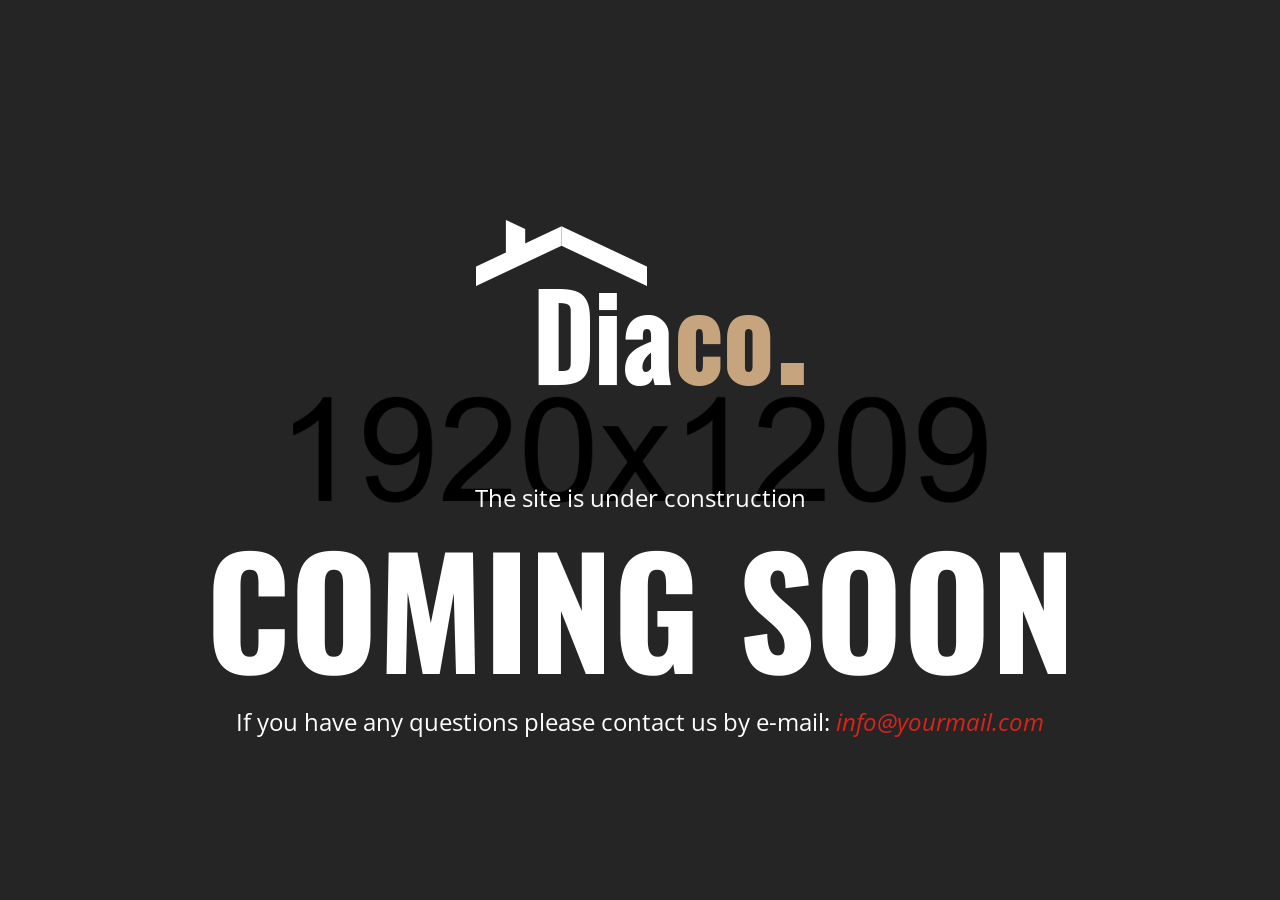
<file: SIKKU website/Sikku/comming-soon.html>
<!DOCTYPE html>
<html lang="en">
<head>
<meta charset="utf-8">
<meta http-equiv="X-UA-Compatible" content="IE=edge">
<meta name="viewport" content="width=device-width, initial-scale=1.0">

<title>Diaco - HTML 5 Template Preview</title>

<!-- Stylesheets -->
<link href="css/style.css" rel="stylesheet">
<link href="css/responsive.css" rel="stylesheet">
<link rel="icon" href="images/favicon.ico" type="image/x-icon">

</head>

<!-- page wrapper -->
<body class="boxed_wrapper">


    <!-- .preloader -->
    <div class="preloader"></div>
    <!-- /.preloader -->


    <!-- coming-soon -->
    <section class="coming-soon centred" style="background-image: url(images/background/coming-soon.jpg);">
        <div class="container">
            <div class="inner-content">
                <figure class="logo"><a href="index.html"><img src="images/logo-2.png" alt=""></a></figure>
                <div class="top-text">The site is under construction</div>
                <div class="title-text"><h1>Coming Soon</h1></div>
                <div class="text">If you have any questions please contact us by e-mail: <a href="#">info@yourmail.com</a></div>
                
                <!-- countdown -->
                <div class="timer">
                    <div class="cs-countdown" data-countdown="9/24/2019 05:06:59"></div>            
                </div>
            </div>
        </div>
    </section>
    <!-- coming-soon end -->



<!--Scroll to top-->
<button class="scroll-top scroll-to-target" data-target="html">
    <span class="fa fa-arrow-up"></span>
</button>



<!-- jequery plugins -->
<script src="js/jquery.js"></script>
<script src="js/popper.min.js"></script>
<script src="js/bootstrap.min.js"></script>

<script src="js/owl.js"></script>
<script src="js/wow.js"></script>
<script src="js/validation.js"></script>
<script src="js/jquery.fancybox.js"></script>
<script src="js/appear.js"></script>
<script src="js/isotope.js"></script>
<script src="js/parallax.min.js"></script>
<script src="js/jquery.countTo.js"></script>
<script src="js/countdown.js"></script>
<script src="js/jquery.mCustomScrollbar.concat.min.js"></script>

<!-- main-js -->
<script src="js/script.js"></script>

</body><!-- End of .page_wrapper -->
</html>
</file>
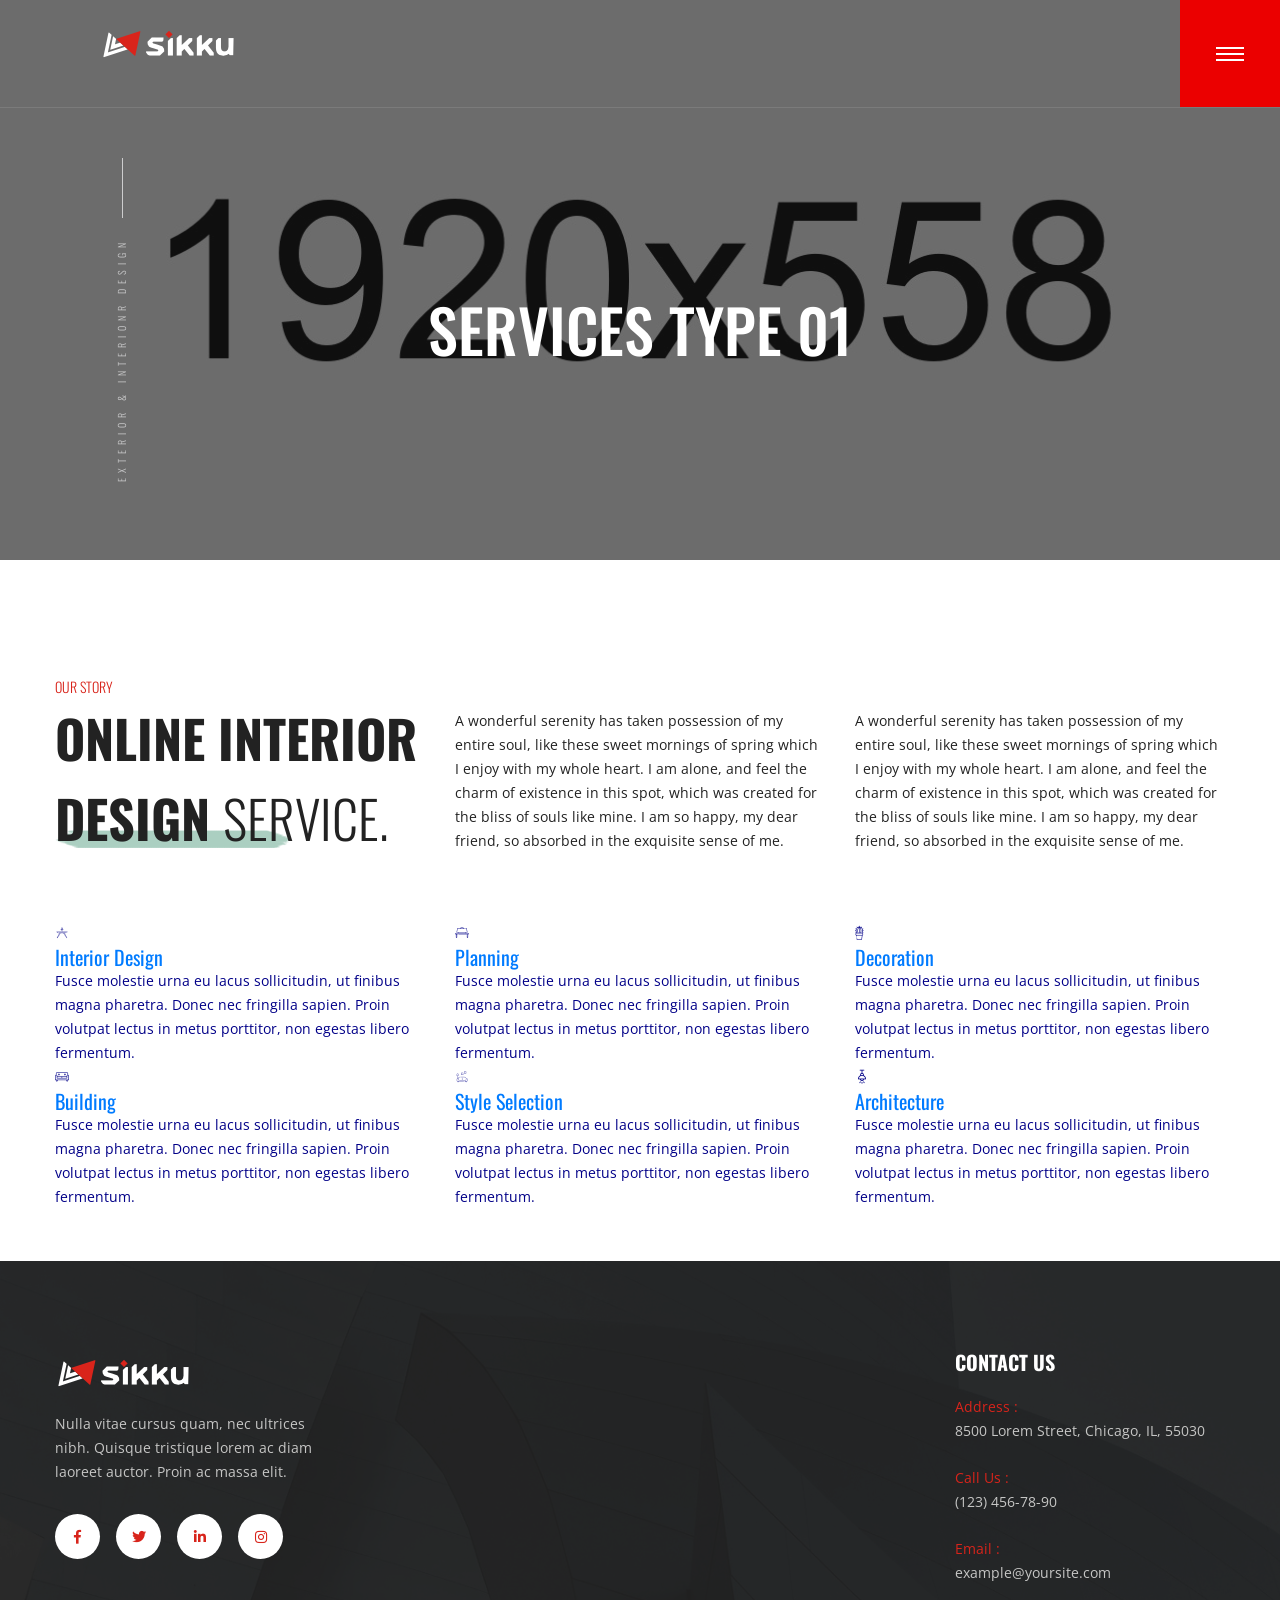
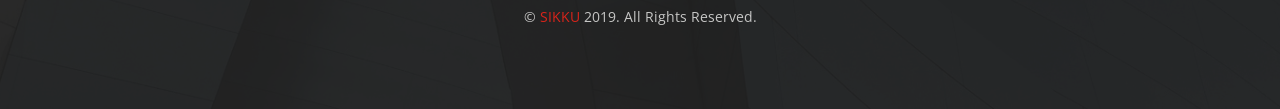
<file: SIKKU website/Sikku/service-1.html>
<!DOCTYPE html>
<html lang="en">
<head>
<meta charset="utf-8">
<meta http-equiv="X-UA-Compatible" content="IE=edge">
<meta name="viewport" content="width=device-width, initial-scale=1.0">

<title>Diaco - HTML 5 Template Preview</title>

<!-- Stylesheets -->
<link href="css/style.css" rel="stylesheet">
<link href="css/responsive.css" rel="stylesheet">
<link rel="icon" href="images/favicon.ico" type="image/x-icon">

</head>

<!-- page wrapper -->
<body class="boxed_wrapper">


    <!-- .preloader -->
    <div class="preloader"></div>
    <!-- /.preloader -->


    <!-- Main Header -->
    <header class="main-header header-style-one">
        <div class="outer-container">
            <div class="outer-box clearfix">
                <div class="pull-left logo-box">
                    <figure class="logo"><a href="index.html"><img src="images/Logo-sikku small.png" alt=""></a></figure>
                </div>
                <div class="pull-right nav-toggler">
                    <button class="nav-btn">
                        <span class="icon-bar"></span>
                        <span class="icon-bar"></span>
                        <span class="icon-bar"></span>
                    </button>
                </div>
            </div>
        </div>

        <!--Sticky Header-->
        <div class="sticky-header">
            <div class="container clearfix">
                <figure class="logo-box"><a href="index.html"><img src="images/Logo-sikku small.png" alt=""></a></figure>
                <div class="menu-area">
                    <nav class="main-menu navbar-expand-lg">
                        <div class="navbar-header">
                            <!-- Toggle Button -->      
                            <button type="button" class="navbar-toggle" data-toggle="collapse" data-target=".navbar-collapse">
                            <span class="icon-bar"></span>
                            <span class="icon-bar"></span>
                            <span class="icon-bar"></span>
                            </button>
                        </div>
                        <div class="navbar-collapse collapse clearfix">
                            <ul class="navigation clearfix">
                                <li class="dropdown"><a href="#">Services</a>
                                    <ul>
                                        <li><a href="service-1.html">Architect</a></li>
                                        <li><a href="service-2.html">Construction</a></li>
                                        <li><a href="service-3.html">Structural Analysis</a></li>
                                    </ul>
                                </li>  
                                <li class="dropdown"><a href="#">Projects</a>
                                </li>
                                <li class="dropdown"><a href="#">About</a>
                                    <ul>
                                        <li><a href="about.html">About Type 01</a></li>
                                        <li><a href="our-team.html">Our Team</a></li>
                                        <li><a href="history.html">History Page</a></li>
                                    </ul>
                                </li>                            
                                <li><a href="contact-2.html">Contact</a>
                                </li>
                            </ul>
                        </div>
                    </nav>
                </div>
            </div>
        </div><!-- sticky-header end -->
    </header>
    <!-- End Main Header -->


    <!--Form Back Drop-->
    <div class="form-back-drop"></div>


    <!-- Hidden Bar -->
    <section class="hidden-bar">
        <div class="inner-box">
            <div class="cross-icon"><span class="fa fa-times"></span></div>
            <!-- logo -->
            <div class="logo-box centred">
                <a href="index.html"><figure><img src="images/Logo-sikku small.png" alt=""></figure></a>
            </div>
            <!-- side menu -->
            <div class="side-menu">
                <ul class="clearfix">

                    <li class="current dropdown"><a href="#">Services</a>
                        <ul>
                            <li><a href="service-1.html">Services Type 01</a></li>
                            <li><a href="service-2.html">Services Type 02</a></li>
                            <li><a href="service-3.html">Services Type 03</a></li>
                            <li><a href="single-service.html">Single Service</a></li>
                        </ul>
                    </li> 
                    <li class="dropdown"><a href="#">Projects</a>
                    </li>
                    <li class="dropdown"><a href="#">About</a>
                        <ul>
                            <li><a href="about.html">About Type 01</a></li>
                            <li><a href="about-2.html">About Type 02</a></li>
                            <li><a href="our-team.html">Our Team</a></li>
                            <li><a href="single-team.html">Single Team</a></li>
                            <li><a href="faq.html">Faq Page</a></li>
                            <li><a href="history.html">History Page</a></li>
                            <li><a href="comming-soon.html">Comming Soon</a></li>
                            <li><a href="error.html">Error Page</a></li>
                        </ul>
                    </li>                              
                    <li class="dropdown"><a href="contact-2.html">Contact</a>
                    </li>
                </ul>
            </div>
            <ul class="social-links">
                <li><a href="#">Facebook</a></li>
                <li><a href="#">Linkedin</a></li>
                <li><a href="#">Twitter</a></li>
                <li><a href="#">Google +</a></li>
                <li><a href="#">Instagram</a></li>
            </ul>
        </div>
    </section>
    <!--End Hidden Bar -->


    <!-- page-title -->
    <section class="page-title centred" style="background-image: url(images/background/page-title-1.jpg);">
        <div class="rotate-text">Exterior & Interionr Design</div>
        <div class="container">
            <div class="content-box">
                <h1>Services Type 01</h1>
            </div>
        </div>
    </section>
    <!-- page-title end -->


    <!-- about-style-three -->
    <section class="about-style-three alternate-3">
        <div class="container">
            <div class="top-content">
                <div class="row">
                    <div class="col-xl-4 col-md-12 col-sm-12 title-column">
                        <div class="sec-title">
                            <span class="top-title">Our story</span>
                            <h1>Online interior design <span>service.</span></h1>
                        </div>
                    </div>
                    <div class="col-xl-4 col-md-12 col-sm-12 text-column">
                        <div class="text">
                            <p>A wonderful serenity has taken possession of my entire soul, like these sweet mornings of spring which I enjoy with my whole heart. I am alone, and feel the charm of existence in this spot, which was created for the bliss of souls like mine. I am so happy, my dear friend, so absorbed in the exquisite sense of me.</p>
                        </div>
                    </div>
                    <div class="col-xl-4 col-md-12 col-sm-12 text-column">
                        <div class="text">
                            <p>A wonderful serenity has taken possession of my entire soul, like these sweet mornings of spring which I enjoy with my whole heart. I am alone, and feel the charm of existence in this spot, which was created for the bliss of souls like mine. I am so happy, my dear friend, so absorbed in the exquisite sense of me.</p>
                        </div>
                    </div>
                </div>
            </div>
            <div class="service-style-four">
                <div class="row">
                    <div class="col-lg-4 col-md-6 col-sm-12 service-block wow fadeInLeft" data-wow-delay="00ms" data-wow-duration="1500ms">
                        <div class="service-block-two">
                            <div class="icon-box"><i class="flaticon-plant-1"></i></div>
                            <h5><a href="single-service.html">Interior Design</a></h5>
                            <div class="text">Fusce molestie urna eu lacus sollicitudin, ut finibus magna pharetra. Donec nec fringilla sapien. Proin volutpat lectus in metus porttitor, non egestas libero fermentum. </div>
                        </div>
                    </div>
                    <div class="col-lg-4 col-md-6 col-sm-12 service-block wow fadeInUp" data-wow-delay="300ms" data-wow-duration="1500ms">
                        <div class="service-block-two">
                            <div class="icon-box"><i class="flaticon-drawing"></i></div>
                            <h5><a href="single-service.html">Planning</a></h5>
                            <div class="text">Fusce molestie urna eu lacus sollicitudin, ut finibus magna pharetra. Donec nec fringilla sapien. Proin volutpat lectus in metus porttitor, non egestas libero fermentum. </div>
                        </div>
                    </div>
                    <div class="col-lg-4 col-md-6 col-sm-12 service-block wow fadeInRight" data-wow-delay="00ms" data-wow-duration="1500ms">
                        <div class="service-block-two">
                            <div class="icon-box"><i class="flaticon-cactus"></i></div>
                            <h5><a href="single-service.html">Decoration</a></h5>
                            <div class="text">Fusce molestie urna eu lacus sollicitudin, ut finibus magna pharetra. Donec nec fringilla sapien. Proin volutpat lectus in metus porttitor, non egestas libero fermentum. </div>
                        </div>
                    </div>
                    <div class="col-lg-4 col-md-6 col-sm-12 service-block wow fadeInLeft" data-wow-delay="00ms" data-wow-duration="1500ms">
                        <div class="service-block-two">
                            <div class="icon-box"><i class="flaticon-sofa"></i></div>
                            <h5><a href="single-service.html">Building</a></h5>
                            <div class="text">Fusce molestie urna eu lacus sollicitudin, ut finibus magna pharetra. Donec nec fringilla sapien. Proin volutpat lectus in metus porttitor, non egestas libero fermentum. </div>
                        </div>
                    </div>
                    <div class="col-lg-4 col-md-6 col-sm-12 service-block wow fadeInUp" data-wow-delay="300ms" data-wow-duration="1500ms">
                        <div class="service-block-two">
                            <div class="icon-box"><i class="flaticon-couch"></i></div>
                            <h5><a href="single-service.html">Style Selection</a></h5>
                            <div class="text">Fusce molestie urna eu lacus sollicitudin, ut finibus magna pharetra. Donec nec fringilla sapien. Proin volutpat lectus in metus porttitor, non egestas libero fermentum. </div>
                        </div>
                    </div>
                    <div class="col-lg-4 col-md-6 col-sm-12 service-block wow fadeInRight" data-wow-delay="00ms" data-wow-duration="1500ms">
                        <div class="service-block-two">
                            <div class="icon-box"><i class="flaticon-lamp"></i></div>
                            <h5><a href="single-service.html">Architecture</a></h5>
                            <div class="text">Fusce molestie urna eu lacus sollicitudin, ut finibus magna pharetra. Donec nec fringilla sapien. Proin volutpat lectus in metus porttitor, non egestas libero fermentum. </div>
                        </div>
                    </div>
                </div>
            </div>
        </div>
    </section>
    <!-- about-style-three end -->


    <!-- video-section -->

    <!-- video-section end -->


    <!-- work-section -->
    <!-- work-section end -->


    <!-- client-style-two -->
    <!-- client-style-two end -->


    <!-- main-footer -->
    <footer class="main-footer" style="background-image: url(images/background/footer-bg.jpg);">
        <div class="container">
            <div class="widget-section">
                <div class="row">
                    <div class="col-lg-3 col-md-6 col-sm-12 footer-column">
                        <div class="logo-widget footer-widget">
                            <div class="widget-content">
                                <figure class="footer-logo"><a href="index.html"><img src="images/Logo-sikku small.png" alt=""></a></figure>
                                <div class="text">Nulla vitae cursus quam, nec ultrices nibh. Quisque tristique lorem ac diam laoreet auctor. Proin ac massa elit.</div>
                                <ul class="social-links">
                                    <li><a href="#"><i class="fab fa-facebook-f"></i></a></li>
                                    <li><a href="#"><i class="fab fa-twitter"></i></a></li>
                                    <li><a href="#"><i class="fab fa-linkedin-in"></i></a></li>
                                    <li><a href="#"><i class="fab fa-instagram"></i></a></li>
                                </ul>
                            </div>
                        </div>
                    </div>
                    <div class="col-lg-3 col-md-6 col-sm-12 footer-column">
                        <div class="post-widget footer-widget">
                        </div>
                    </div>
                    <div class="col-lg-3 col-md-6 col-sm-12 footer-column">
                        <div class="gallery-widget footer-widget">

                        </div>
                    </div>
                    <div class="col-lg-3 col-md-6 col-sm-12 footer-column">
                        <div class="contact-widget footer-widget">
                            <h4 class="widget-title">Contact us</h4>
                            <div class="widget-content">
                                <ul class="list">
                                    <li>
                                        <span>Address :</span>
                                        8500 Lorem Street, Chicago, IL, 55030
                                    </li>
                                    <li>
                                        <span>Call Us :</span>
                                        <a href="tel:+880(123) 456-78-90">(123) 456-78-90</a>
                                    </li>
                                    <li>
                                        <span>Email :</span>
                                        <a href="mailto:example@yoursite.com">example@yoursite.com</a>
                                    </li>
                                </ul>
                            </div>
                        </div>
                    </div>
                </div>
            </div>
            <div class="footer-bottom centred">
                <div class="copyright">&copy; <a href="#">SIKKU</a> 2019. All Rights Reserved. </div>
            </div>
        </div>
    </footer>
    <!-- main-footer end -->



<!--Scroll to top-->
<button class="scroll-top scroll-to-target" data-target="html">
    <span class="fa fa-arrow-up"></span>
</button>



<!-- jequery plugins -->
<script src="js/jquery.js"></script>
<script src="js/popper.min.js"></script>
<script src="js/bootstrap.min.js"></script>

<script src="js/owl.js"></script>
<script src="js/wow.js"></script>
<script src="js/validation.js"></script>
<script src="js/jquery.fancybox.js"></script>
<script src="js/appear.js"></script>
<script src="js/parallax.min.js"></script>
<script src="js/jquery.mCustomScrollbar.concat.min.js"></script>

<!-- main-js -->
<script src="js/script.js"></script>

</body><!-- End of .page_wrapper -->
</html>
</file>
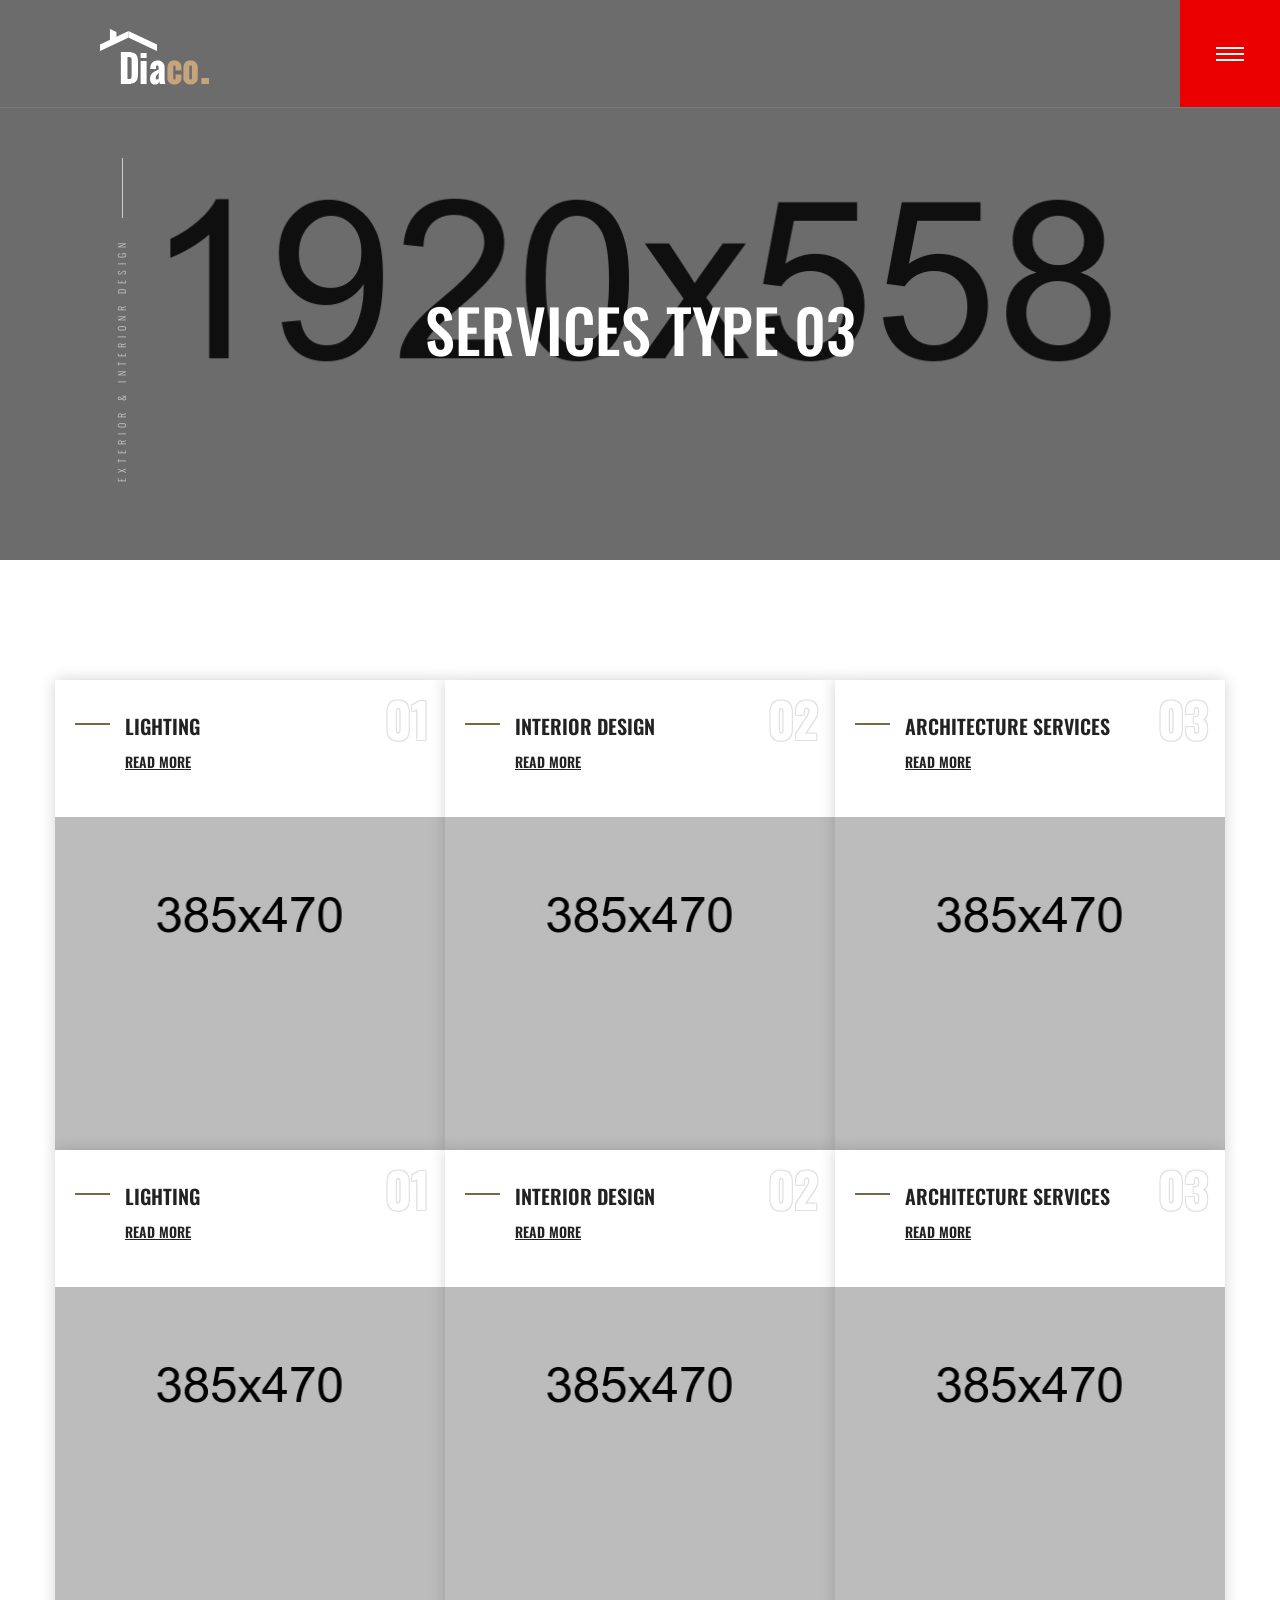
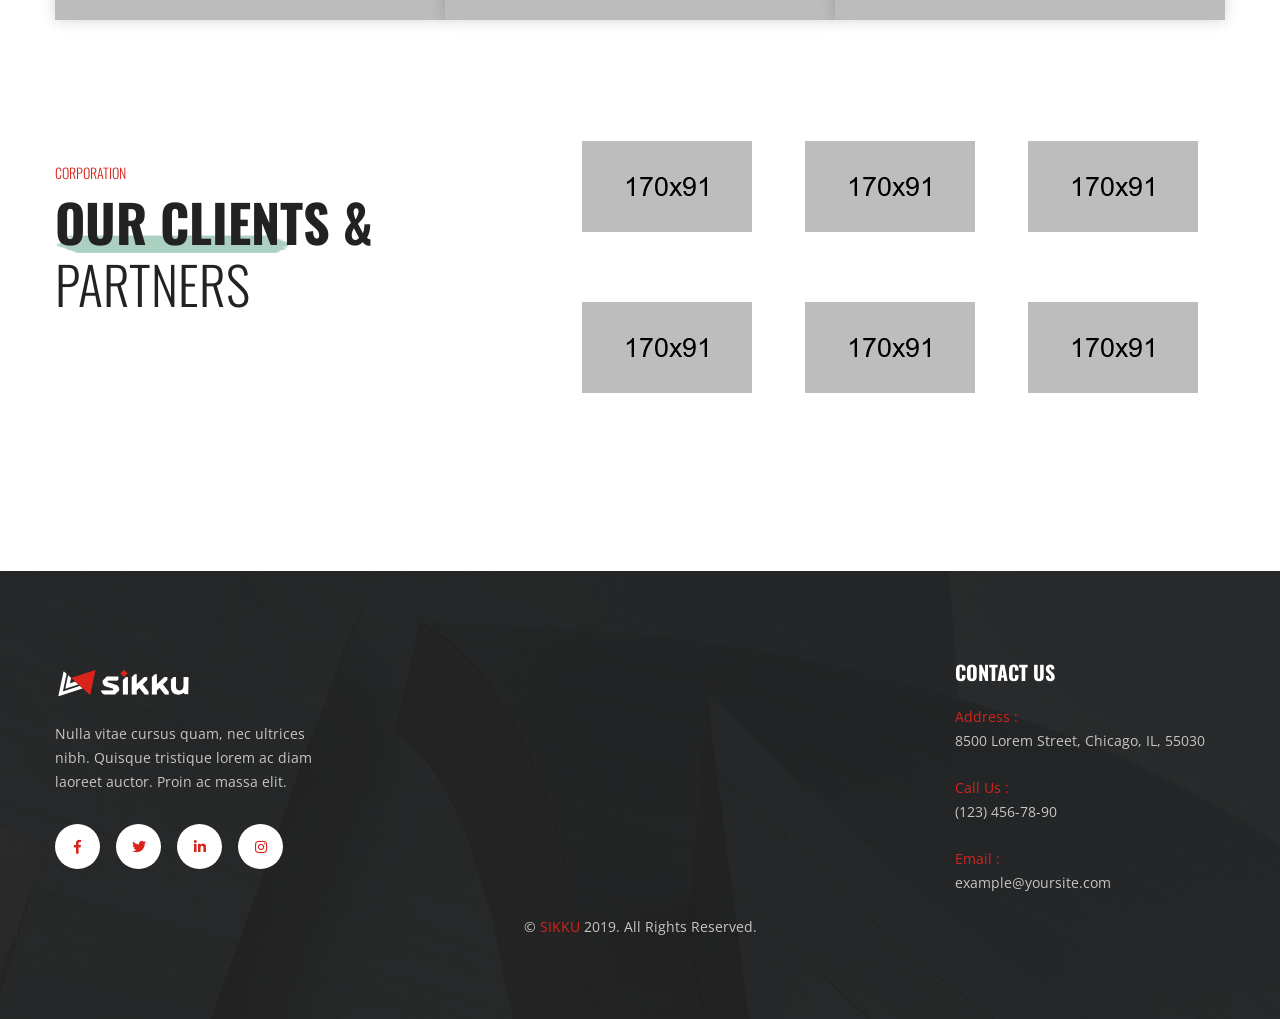
<file: SIKKU website/Sikku/service-3.html>
<!DOCTYPE html>
<html lang="en">
<head>
<meta charset="utf-8">
<meta http-equiv="X-UA-Compatible" content="IE=edge">
<meta name="viewport" content="width=device-width, initial-scale=1.0">

<title>Diaco - HTML 5 Template Preview</title>

<!-- Stylesheets -->
<link href="css/style.css" rel="stylesheet">
<link href="css/responsive.css" rel="stylesheet">
<link rel="icon" href="images/favicon.ico" type="image/x-icon">

</head>

<!-- page wrapper -->
<body class="boxed_wrapper">


    <!-- .preloader -->
    <div class="preloader"></div>
    <!-- /.preloader -->


    <!-- Main Header -->
    <header class="main-header header-style-one">
        <div class="outer-container">
            <div class="outer-box clearfix">
                <div class="pull-left logo-box">
                    <figure class="logo"><a href="index.html"><img src="images/logo.png" alt=""></a></figure>
                </div>
                <div class="pull-right nav-toggler">
                    <button class="nav-btn">
                        <span class="icon-bar"></span>
                        <span class="icon-bar"></span>
                        <span class="icon-bar"></span>
                    </button>
                </div>
            </div>
        </div>

        <!--Sticky Header-->
                <div class="sticky-header">
            <div class="container clearfix">
                <figure class="logo-box"><a href="index.html"><img src="images/Logo-sikku small.png" alt=""></a></figure>
                <div class="menu-area">
                    <nav class="main-menu navbar-expand-lg">
                        <div class="navbar-header">
                            <!-- Toggle Button -->      
                            <button type="button" class="navbar-toggle" data-toggle="collapse" data-target=".navbar-collapse">
                            <span class="icon-bar"></span>
                            <span class="icon-bar"></span>
                            <span class="icon-bar"></span>
                            </button>
                        </div>
                        <div class="navbar-collapse collapse clearfix">
                            <ul class="navigation clearfix">
                                <li class="dropdown"><a href="#">Services</a>
                                    <ul>
                                        <li><a href="service-1.html">Architect</a></li>
                                        <li><a href="service-2.html">Construction</a></li>
                                        <li><a href="service-3.html">Structural Analysis</a></li>
                                    </ul>
                                </li>  
                                <li class="dropdown"><a href="#">Projects</a>
                                </li>
                                <li class="dropdown"><a href="#">About</a>
                                    <ul>
                                        <li><a href="about.html">About Type 01</a></li>
                                        <li><a href="our-team.html">Our Team</a></li>
                                        <li><a href="history.html">History Page</a></li>
                                    </ul>
                                </li>                            
                                <li><a href="contact-2.html">Contact</a>
                                </li>
                            </ul>
                        </div>
                    </nav>
                </div>
            </div>
        </div><!-- sticky-header end -->
    </header>
    <!-- End Main Header -->


    <!--Form Back Drop-->
    <div class="form-back-drop"></div>


    <!-- Hidden Bar -->
    <section class="hidden-bar">
        <div class="inner-box">
            <div class="cross-icon"><span class="fa fa-times"></span></div>
            <!-- logo -->
            <div class="logo-box centred">
                <a href="index.html"><figure><img src="images/logo.png" alt=""></figure></a>
            </div>
            <!-- side menu -->
            <div class="side-menu">
                <ul class="clearfix">
                    <li class="dropdown"><a href="#">Home</a>
                        <ul>
                            <li><a href="index.html">Home Page 01</a></li>
                            <li><a href="index-2.html">Home Page 02</a></li>
                            <li><a href="index-3.html">Home Page 03</a></li>
                            <li><a href="index-4.html">Home Page 04</a></li>
                            <li><a href="index-5.html">Home Page 05</a></li>
                            <li><a href="index-6.html">Home Page 06</a></li>
                            <li class="dropdown"><a href="#">Header Styles</a>
                                <ul>
                                    <li><a href="index.html">Header Style 01</a></li>
                                    <li><a href="index-2.html">Header Style 02</a></li>
                                    <li><a href="index-3.html">Header Style 03</a></li>
                                    <li><a href="index-4.html">Header Style 04</a></li>
                                    <li><a href="index-5.html">Header Style 05</a></li>
                                    <li><a href="index-6.html">Header Style 06</a></li>
                                </ul>
                            </li>
                        </ul>
                    </li>
                    <li class="current dropdown"><a href="#">Services</a>
                        <ul>
                            <li><a href="service-1.html">Services Type 01</a></li>
                            <li><a href="service-2.html">Services Type 02</a></li>
                            <li><a href="service-3.html">Services Type 03</a></li>
                            <li><a href="single-service.html">Single Service</a></li>
                        </ul>
                    </li> 
                    <li class="dropdown"><a href="#">Projects</a>
                        <ul>
                            <li><a href="project-1.html">Projects Type 01</a></li>
                            <li><a href="project-2.html">Projects Type 02</a></li>
                            <li><a href="project-3.html">Projects Type 03</a></li>
                            <li><a href="project-4.html">Projects Type 04</a></li>
                            <li><a href="project-5.html">Projects Type 05</a></li>
                            <li><a href="project-6.html">Projects Type 06</a></li>
                            <li><a href="project-7.html">Projects Type 07</a></li>
                            <li><a href="project-8.html">Projects Type 08</a></li>
                            <li><a href="project-9.html">Projects Type 09</a></li>
                            <li><a href="project-10.html">Projects Type 10</a></li>
                            <li><a href="single-project-1.html">Single Project 01</a></li>
                            <li><a href="single-project-2.html">Single Project 02</a></li>
                            <li><a href="single-project-3.html">Single Project 03</a></li>
                        </ul>
                    </li>
                    <li class="dropdown"><a href="#">About</a>
                        <ul>
                            <li><a href="about.html">About Type 01</a></li>
                            <li><a href="about-2.html">About Type 02</a></li>
                            <li><a href="our-team.html">Our Team</a></li>
                            <li><a href="single-team.html">Single Team</a></li>
                            <li><a href="faq.html">Faq Page</a></li>
                            <li><a href="history.html">History Page</a></li>
                            <li><a href="comming-soon.html">Comming Soon</a></li>
                            <li><a href="error.html">Error Page</a></li>
                        </ul>
                    </li>
                    <li class="dropdown"><a href="#">Blog</a>
                        <ul>
                            <li><a href="blog-grid.html">Blog Grid</a></li>
                            <li><a href="blog-classic-1.html">Blog Classic 01</a></li>
                            <li><a href="blog-classic-2.html">Blog Classic 02</a></li>
                            <li><a href="blog-single.html">Blog Single</a></li>
                        </ul>
                    </li>                              
                    <li class="dropdown"><a href="#">Contact</a>
                        <ul>
                            <li><a href="contact-1.html">Contact Type 01</a></li>
                            <li><a href="contact-2.html">Contact Type 02</a></li>
                        </ul>
                    </li>
                </ul>
            </div>
            <ul class="social-links">
                <li><a href="#">Facebook</a></li>
                <li><a href="#">Linkedin</a></li>
                <li><a href="#">Twitter</a></li>
                <li><a href="#">Google +</a></li>
                <li><a href="#">Instagram</a></li>
            </ul>
        </div>
    </section>
    <!--End Hidden Bar -->


    <!-- page-title -->
    <section class="page-title centred" style="background-image: url(images/background/page-title-2.jpg);">
        <div class="rotate-text">Exterior & Interionr Design</div>
        <div class="container">
            <div class="content-box">
                <h1>Services Type 03</h1>
            </div>
        </div>
    </section>
    <!-- page-title end -->


    <!-- service-style-two -->
    <section class="service-style-two alternate-2">
        <div class="container">
            <div class="inner-content">
                <div class="row">
                    <div class="col-lg-4 col-md-6 col-sm-12 service-block wow fadeInLeft" data-wow-delay="00ms" data-wow-duration="1500ms">
                        <div class="service-block-one">
                            <div class="inner-box">
                                <figure class="image-box">
                                    <img src="images/resource/service-8.jpg" alt="">
                                </figure>
                                <div class="caption-box">
                                    <div class="count-text">01</div>
                                    <h4>Lighting</h4>
                                    <a href="single-service.html">REad More</a>
                                </div>
                                <div class="overlay-box">
                                    <div class="icon-box"><i class="flaticon-interior"></i></div>
                                    <h4><a href="single-service.html">Lighting</a></h4>
                                    <div class="text">Hop deco is an interactive platform that puts you in touch with professional budget.a</div>
                                </div>
                            </div>
                        </div>
                    </div>
                    <div class="col-lg-4 col-md-6 col-sm-12 service-block wow fadeInLeft" data-wow-delay="00ms" data-wow-duration="1500ms">
                        <div class="service-block-one">
                            <div class="inner-box">
                                <figure class="image-box">
                                    <img src="images/resource/service-9.jpg" alt="">
                                </figure>
                                <div class="caption-box">
                                    <div class="count-text">02</div>
                                    <h4>Interior Design</h4>
                                    <a href="single-service.html">REad More</a>
                                </div>
                                <div class="overlay-box">
                                    <div class="icon-box"><i class="flaticon-interior"></i></div>
                                    <h4><a href="single-service.html">Interior Design</a></h4>
                                    <div class="text">Hop deco is an interactive platform that puts you in touch with professional budget.a</div>
                                </div>
                            </div>
                        </div>
                    </div>
                    <div class="col-lg-4 col-md-6 col-sm-12 service-block wow fadeInLeft" data-wow-delay="00ms" data-wow-duration="1500ms">
                        <div class="service-block-one">
                            <div class="inner-box">
                                <figure class="image-box">
                                    <img src="images/resource/service-10.jpg" alt="">
                                </figure>
                                <div class="caption-box">
                                    <div class="count-text">03</div>
                                    <h4>Architecture Services</h4>
                                    <a href="single-service.html">REad More</a>
                                </div>
                                <div class="overlay-box">
                                    <div class="icon-box"><i class="flaticon-interior"></i></div>
                                    <h4><a href="single-service.html">Architecture Services</a></h4>
                                    <div class="text">Hop deco is an interactive platform that puts you in touch with professional budget.a</div>
                                </div>
                            </div>
                        </div>
                    </div>
                    <div class="col-lg-4 col-md-6 col-sm-12 service-block wow fadeInLeft" data-wow-delay="300ms" data-wow-duration="1500ms">
                        <div class="service-block-one">
                            <div class="inner-box">
                                <figure class="image-box">
                                    <img src="images/resource/service-11.jpg" alt="">
                                </figure>
                                <div class="caption-box">
                                    <div class="count-text">01</div>
                                    <h4>Lighting</h4>
                                    <a href="single-service.html">REad More</a>
                                </div>
                                <div class="overlay-box">
                                    <div class="icon-box"><i class="flaticon-interior"></i></div>
                                    <h4><a href="single-service.html">Lighting</a></h4>
                                    <div class="text">Hop deco is an interactive platform that puts you in touch with professional budget.a</div>
                                </div>
                            </div>
                        </div>
                    </div>
                    <div class="col-lg-4 col-md-6 col-sm-12 service-block wow fadeInLeft" data-wow-delay="300ms" data-wow-duration="1500ms">
                        <div class="service-block-one">
                            <div class="inner-box">
                                <figure class="image-box">
                                    <img src="images/resource/service-12.jpg" alt="">
                                </figure>
                                <div class="caption-box">
                                    <div class="count-text">02</div>
                                    <h4>Interior Design</h4>
                                    <a href="single-service.html">REad More</a>
                                </div>
                                <div class="overlay-box">
                                    <div class="icon-box"><i class="flaticon-interior"></i></div>
                                    <h4><a href="single-service.html">Interior Design</a></h4>
                                    <div class="text">Hop deco is an interactive platform that puts you in touch with professional budget.a</div>
                                </div>
                            </div>
                        </div>
                    </div>
                    <div class="col-lg-4 col-md-6 col-sm-12 service-block wow fadeInLeft" data-wow-delay="300ms" data-wow-duration="1500ms">
                        <div class="service-block-one">
                            <div class="inner-box">
                                <figure class="image-box">
                                    <img src="images/resource/service-13.jpg" alt="">
                                </figure>
                                <div class="caption-box">
                                    <div class="count-text">03</div>
                                    <h4>Architecture Services</h4>
                                    <a href="single-service.html">REad More</a>
                                </div>
                                <div class="overlay-box">
                                    <div class="icon-box"><i class="flaticon-interior"></i></div>
                                    <h4><a href="single-service.html">Architecture Services</a></h4>
                                    <div class="text">Hop deco is an interactive platform that puts you in touch with professional budget.a</div>
                                </div>
                            </div>
                        </div>
                    </div>
                </div>
            </div>
        </div>
    </section>
    <!-- service-style-two end -->


    <!-- client-style-two -->
    <section class="client-style-two alternate-3">
        <div class="container">
            <div class="row">
                <div class="col-lg-4 col-md-6 col-sm-12 title-column">
                    <div class="sec-title">
                        <span class="top-title">CORPORATION</span>
                        <h1>OUR CLIENTS & <span>PARTNERS</span></h1>
                    </div>
                </div>
                <div class="col-lg-8 col-md-12 col-sm-12 inner-column">
                    <div class="inner-content centred">
                        <ul class="clients-logo clearfix">
                            <li class="logo"><figure><a href="#"><img src="images/clients/clients-3.png" alt=""></a></figure></li>
                            <li class="logo"><figure><a href="#"><img src="images/clients/clients-4.png" alt=""></a></figure></li>
                            <li class="logo"><figure><a href="#"><img src="images/clients/clients-5.png" alt=""></a></figure></li>
                            <li class="logo"><figure><a href="#"><img src="images/clients/clients-2.png" alt=""></a></figure></li>
                            <li class="logo"><figure><a href="#"><img src="images/clients/clients-1.png" alt=""></a></figure></li>
                            <li class="logo"><figure><a href="#"><img src="images/clients/clients-6.png" alt=""></a></figure></li>
                        </ul>
                    </div>
                </div>
            </div>
        </div>
    </section>
    <!-- client-style-two end -->


    <!-- pricing-section -->
    <!-- pricing-section end -->


    <!-- main-footer -->
    <footer class="main-footer" style="background-image: url(images/background/footer-bg.jpg);">
        <div class="container">
            <div class="widget-section">
                <div class="row">
                    <div class="col-lg-3 col-md-6 col-sm-12 footer-column">
                        <div class="logo-widget footer-widget">
                            <div class="widget-content">
                                <figure class="footer-logo"><a href="index.html"><img src="images/Logo-sikku small.png" alt=""></a></figure>
                                <div class="text">Nulla vitae cursus quam, nec ultrices nibh. Quisque tristique lorem ac diam laoreet auctor. Proin ac massa elit.</div>
                                <ul class="social-links">
                                    <li><a href="#"><i class="fab fa-facebook-f"></i></a></li>
                                    <li><a href="#"><i class="fab fa-twitter"></i></a></li>
                                    <li><a href="#"><i class="fab fa-linkedin-in"></i></a></li>
                                    <li><a href="#"><i class="fab fa-instagram"></i></a></li>
                                </ul>
                            </div>
                        </div>
                    </div>
                    <div class="col-lg-3 col-md-6 col-sm-12 footer-column">
                        <div class="post-widget footer-widget">
                        </div>
                    </div>
                    <div class="col-lg-3 col-md-6 col-sm-12 footer-column">
                        <div class="gallery-widget footer-widget">

                        </div>
                    </div>
                    <div class="col-lg-3 col-md-6 col-sm-12 footer-column">
                        <div class="contact-widget footer-widget">
                            <h4 class="widget-title">Contact us</h4>
                            <div class="widget-content">
                                <ul class="list">
                                    <li>
                                        <span>Address :</span>
                                        8500 Lorem Street, Chicago, IL, 55030
                                    </li>
                                    <li>
                                        <span>Call Us :</span>
                                        <a href="tel:+880(123) 456-78-90">(123) 456-78-90</a>
                                    </li>
                                    <li>
                                        <span>Email :</span>
                                        <a href="mailto:example@yoursite.com">example@yoursite.com</a>
                                    </li>
                                </ul>
                            </div>
                        </div>
                    </div>
                </div>
            </div>
            <div class="footer-bottom centred">
                <div class="copyright">&copy; <a href="#">SIKKU</a> 2019. All Rights Reserved. </div>
            </div>
        </div>
    </footer>
    <!-- main-footer end -->



<!--Scroll to top-->
<button class="scroll-top scroll-to-target" data-target="html">
    <span class="fa fa-arrow-up"></span>
</button>



<!-- jequery plugins -->
<script src="js/jquery.js"></script>
<script src="js/popper.min.js"></script>
<script src="js/bootstrap.min.js"></script>

<script src="js/owl.js"></script>
<script src="js/wow.js"></script>
<script src="js/validation.js"></script>
<script src="js/jquery.fancybox.js"></script>
<script src="js/appear.js"></script>
<script src="js/parallax.min.js"></script>
<script src="js/jquery.mCustomScrollbar.concat.min.js"></script>

<!-- main-js -->
<script src="js/script.js"></script>

</body><!-- End of .page_wrapper -->
</html>
</file>
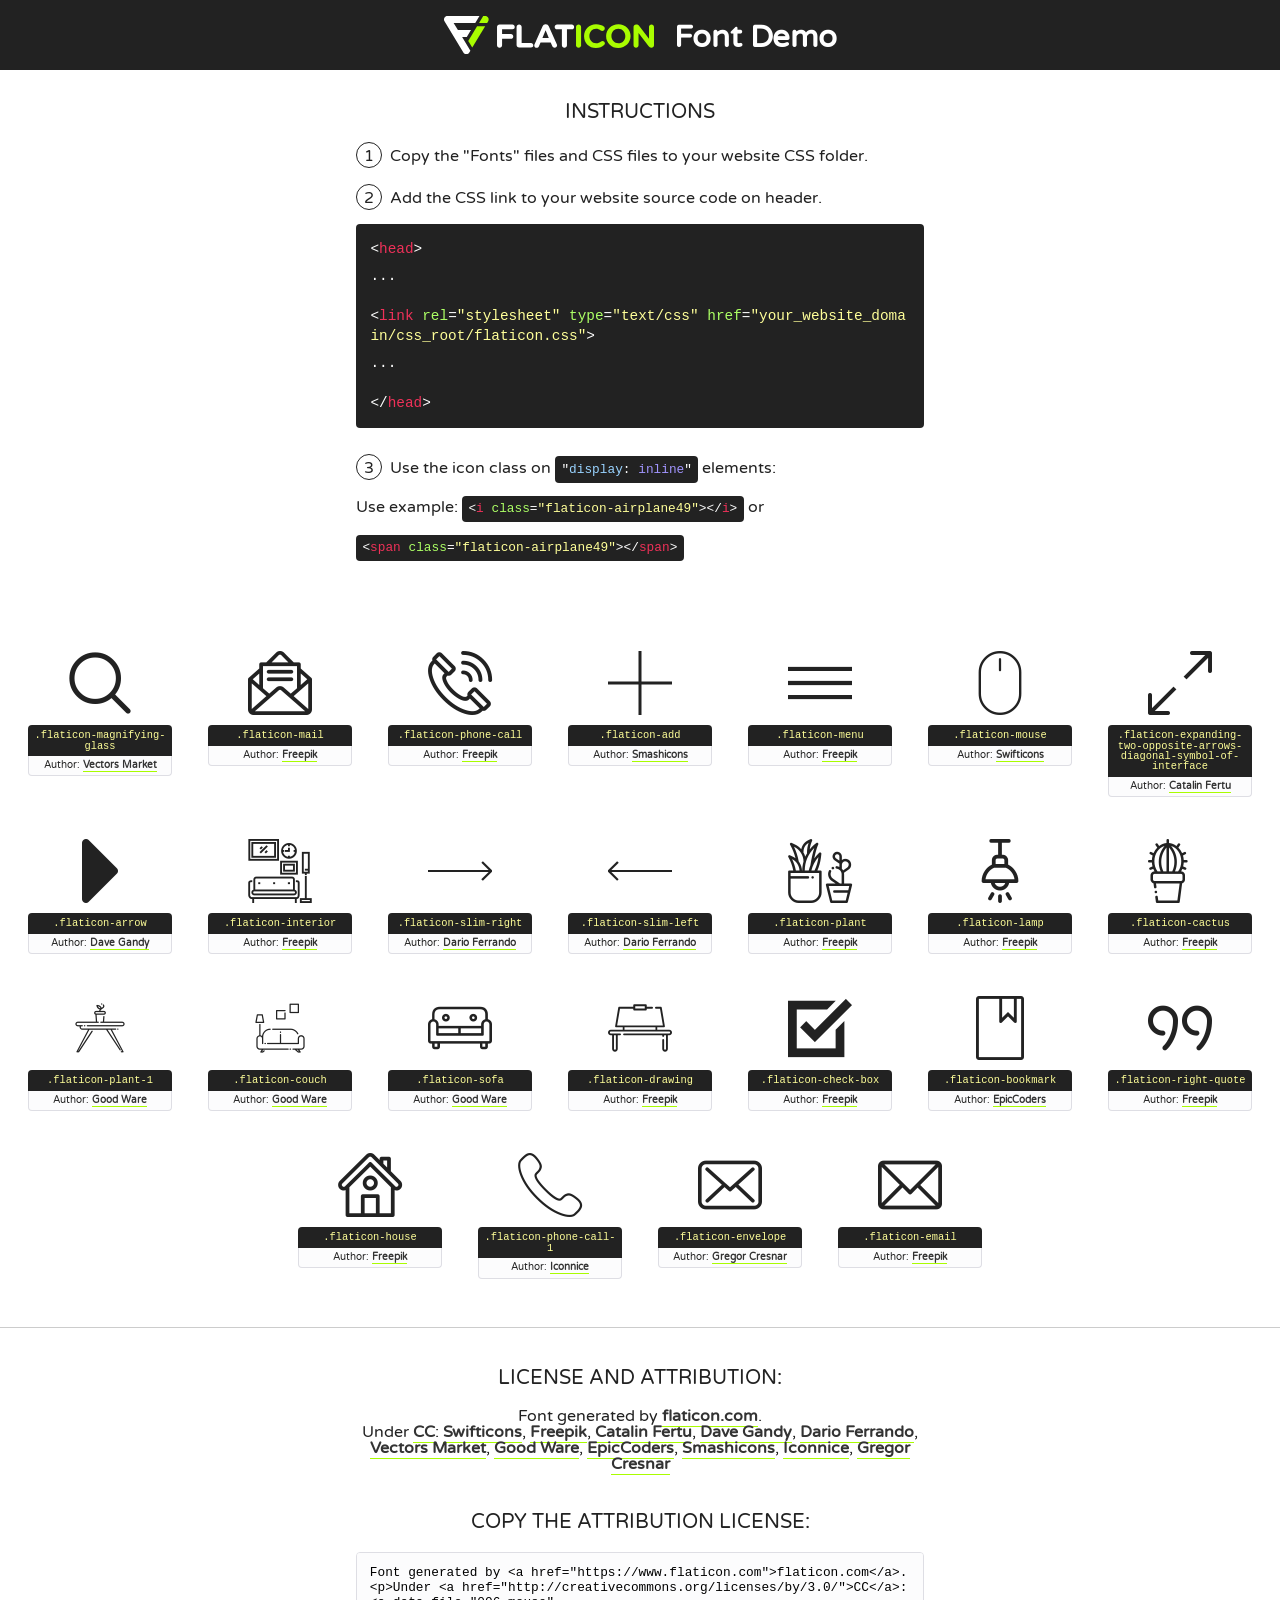
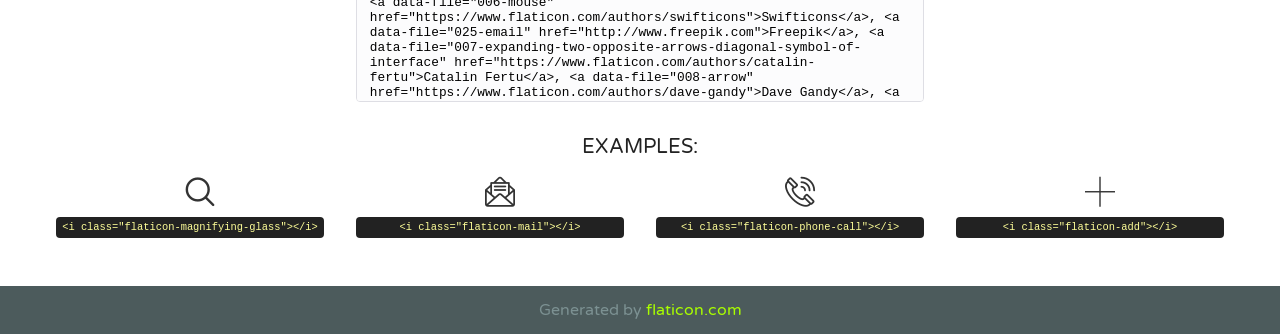
<file: SIKKU website/Sikku/fonts/flaticon.html>
<!DOCTYPE html>
<!--
  Flaticon icon font: Flaticon
  Creation date: 10/04/2019 12:38
-->
<html>
<!DOCTYPE html>
<html>

<head>
    <title>Flaticon WebFont</title>
    <link href="http://fonts.googleapis.com/css?family=Varela+Round" rel="stylesheet" type="text/css" />
    <link rel="stylesheet" type="text/css" href="flaticon.css">
    <meta charset="UTF-8">
    <style>
    html, body, div, span, applet, object, iframe,
    h1, h2, h3, h4, h5, h6, p, blockquote, pre,
    a, abbr, acronym, address, big, cite, code,
    del, dfn, em, img, ins, kbd, q, s, samp,
    small, strike, strong, sub, sup, tt, var,
    b, u, i, center,
    dl, dt, dd, ol, ul, li,
    fieldset, form, label, legend,
    table, caption, tbody, tfoot, thead, tr, th, td,
    article, aside, canvas, details, embed, 
    figure, figcaption, footer, header, hgroup, 
    menu, nav, output, ruby, section, summary,
    time, mark, audio, video {
        margin: 0;
        padding: 0;
        border: 0;
        font-size: 100%;
        font: inherit;
        vertical-align: baseline;
    }
    /* HTML5 display-role reset for older browsers */
    article, aside, details, figcaption, figure, 
    footer, header, hgroup, menu, nav, section {
        display: block;
    }
    body {
        line-height: 1;
    }
    ol, ul {
        list-style: none;
    }
    blockquote, q {
        quotes: none;
    }
    blockquote:before, blockquote:after,
    q:before, q:after {
        content: '';
        content: none;
    }
    table {
        border-collapse: collapse;
        border-spacing: 0;
    }
    body {
        font-family: 'Varela Round', Helvetica, Arial, sans-serif;
        font-size: 16px;
        color: #222;
    }
    a {
        color: #333;
        border-bottom: 1px solid #a9fd00;
        font-weight: bold;
        text-decoration: none;
    }
    * {
        -moz-box-sizing: border-box;
        -webkit-box-sizing: border-box;
        box-sizing: border-box;
        margin: 0;
        padding: 0;
    }
    [class^="flaticon-"]:before, [class*=" flaticon-"]:before, [class^="flaticon-"]:after, [class*=" flaticon-"]:after {
        font-family: Flaticon;
        font-size: 30px;
        font-style: normal;
        margin-left: 20px;
        color: #333;
    }
    .wrapper {
        max-width: 600px;
        margin: auto;
        padding: 0 1em;
    }
    .title {
        font-size: 1.25em;
        text-align: center;
        margin-bottom: 1em;
        text-transform: uppercase;
    }
    header {
        text-align: center;
        background-color: #222;
        color: #fff;
        padding: 1em;
    }
    header .logo {
        width: 210px;
        height: 38px;
        display: inline-block;
        vertical-align: middle;
        margin-right: 1em;
        border: none;
    }
    header strong {
        font-size: 1.95em;
        font-weight: bold;
        vertical-align: middle;
        margin-top: 5px;
        display: inline-block;
    }
    .demo {
        margin: 2em auto;
        line-height: 1.25em;
    }
    .demo ul li {
        margin-bottom: 1em;
    }
    .demo ul li .num {
        color: #222;
        border-radius: 20px;
        display: inline-block;
        width: 26px;
        padding: 3px;
        height: 26px;
        text-align: center;
        margin-right: 0.5em;
        border: 1px solid #222;
    }
    .demo ul li code {
        background-color: #222;
        border-radius: 4px;
        padding: 0.25em 0.5em;
        display: inline-block;
        color: #fff;
        font-family: Consolas,Monaco,Lucida Console,Liberation Mono,DejaVu Sans Mono,Bitstream Vera Sans Mono,Courier New, monospace;
        font-weight: lighter;
        margin-top: 1em;
        font-size: 0.8em;
        word-break: break-all;
    }
    .demo ul li code.big {
        padding: 1em;
        font-size: 0.9em;
    }
    .demo ul li code .red {
        color: #EF3159;
    }
    .demo ul li code .green {
        color: #ACFF65;
    }
    .demo ul li code .yellow {
        color: #FFFF99;
    }
    .demo ul li code .blue {
        color: #99D3FF;
    }
    .demo ul li code .purple {
        color: #A295FF;
    }
    .demo ul li code .dots {
        margin-top: 0.5em;
        display: block;
    }
    #glyphs {
        border-bottom: 1px solid #ccc;
        padding: 2em 0;
        text-align: center;
    }
    .glyph {
        display: inline-block;
        width: 9em;
        margin: 1em;
        text-align: center;
        vertical-align: top;
        background: #FFF;
    }
    .glyph .glyph-icon {
        padding: 10px;
        display: block;
        font-family:"Flaticon";
        font-size: 64px;
        line-height: 1;
    }
    .glyph .glyph-icon:before {
        font-size: 64px;
        color: #222;
        margin-left: 0;
    }
    .class-name {
        font-size: 0.65em;
        background-color: #222;
        color: #fff;
        border-radius: 4px 4px 0 0;
        padding: 0.5em;
        color: #FFFF99;
        font-family: Consolas,Monaco,Lucida Console,Liberation Mono,DejaVu Sans Mono,Bitstream Vera Sans Mono,Courier New, monospace;
    }
    .author-name {
        font-size: 0.6em;
        background-color: #fcfcfd;
        border: 1px solid #DEDEE4;
        border-top: 0;
        border-radius: 0 0 4px 4px;
        padding: 0.5em;
    }
    .class-name:last-child {
        font-size: 10px;
        color:#888;
    }
    .class-name:last-child a {
        font-size: 10px;
        color:#555;
    }
    .class-name:last-child a:hover {
        color:#a9fd00;
    }
    .glyph > input {
        display: block;
        width: 100px;
        margin: 5px auto;
        text-align: center;
        font-size: 12px;
        cursor: text;
    }
    .glyph > input.icon-input {
        font-family:"Flaticon";
        font-size: 16px;
        margin-bottom: 10px;
    }
    .attribution .title {
        margin-top: 2em;
    }
    .attribution textarea {
        background-color: #fcfcfd;
        padding: 1em;
        border: none;
        box-shadow: none;
        border: 1px solid #DEDEE4;
        border-radius: 4px;
        resize: none;
        width: 100%;
        height: 150px;
        font-size: 0.8em;
        font-family: Consolas,Monaco,Lucida Console,Liberation Mono,DejaVu Sans Mono,Bitstream Vera Sans Mono,Courier New, monospace;
        -webkit-appearance: none;
    }
    .iconsuse {
        margin: 2em auto;
        text-align: center;
        max-width: 1200px;
    }
    .iconsuse:after {
        content: '';
        display: table;
        clear: both;
    }
    .iconsuse .image {
        float: left;
        width: 25%;
        padding: 0 1em;
    }
    .iconsuse .image p {
        margin-bottom: 1em;
    }
    .iconsuse .image span {
        display: block;
        font-size: 0.65em;
        background-color: #222;
        color: #fff;
        border-radius: 4px;
        padding: 0.5em;
        color: #FFFF99;
        margin-top: 1em;
        font-family: Consolas,Monaco,Lucida Console,Liberation Mono,DejaVu Sans Mono,Bitstream Vera Sans Mono,Courier New, monospace;
    }
    #footer {
        text-align: center;
        background-color: #4C5B5C;
        color: #7c9192;
        padding: 1em;
    }
    #footer a {
        border: none;
        color: #a9fd00;
        font-weight: normal;
    }
    @media (max-width: 960px) {
        .iconsuse .image {
            width: 50%;
        }
    }
    @media (max-width: 560px) {
        .iconsuse .image {
            width: 100%;
        }
    }
    </style>
</head>

<body class="characters-off">

    <header>
        <a href="https://www.flaticon.com" target="_blank" class="logo">
            <svg version="1.1" xmlns="http://www.w3.org/2000/svg" xmlns:xlink="http://www.w3.org/1999/xlink" xmlns:a="http://ns.adobe.com/AdobeSVGViewerExtensions/3.0/" viewBox="0 0 560.875 102.036" enable-background="new 0 0 560.875 102.036" xml:space="preserve">
                <defs>
                </defs>
                <g>
                    <g class="letters">
                        <path fill="#ffffff" d="M141.596,29.675c0-3.777,2.985-6.767,6.764-6.767h34.438c3.426,0,6.15,2.728,6.15,6.15
                        c0,3.43-2.724,6.149-6.15,6.149h-27.674v13.091h23.719c3.429,0,6.151,2.724,6.151,6.15c0,3.43-2.723,6.149-6.151,6.149h-23.719
                        v17.574c0,3.773-2.986,6.761-6.764,6.761c-3.779,0-6.764-2.989-6.764-6.761V29.675z"></path>
                        <path fill="#ffffff" d="M193.844,29.149c0-3.781,2.985-6.767,6.764-6.767c3.776,0,6.763,2.985,6.763,6.767v42.957h25.039
                        c3.426,0,6.149,2.726,6.149,6.153c0,3.425-2.723,6.15-6.149,6.15h-31.802c-3.779,0-6.764-2.986-6.764-6.768V29.149z"></path>
                        <path fill="#ffffff" d="M241.891,75.71l21.438-48.407c1.492-3.341,4.215-5.357,7.906-5.357h0.792
                        c3.686,0,6.323,2.017,7.815,5.357l21.439,48.407c0.436,0.967,0.701,1.845,0.701,2.723c0,3.602-2.809,6.501-6.414,6.501
                        c-3.161,0-5.269-1.845-6.499-4.655l-4.132-9.661h-27.059l-4.301,10.102c-1.144,2.631-3.426,4.214-6.237,4.214
                        c-3.517,0-6.24-2.81-6.24-6.325C241.1,77.64,241.451,76.677,241.891,75.71z M279.932,58.666l-8.521-20.297l-8.526,20.297H279.932
                        z"></path>
                        <path fill="#ffffff" d="M314.864,35.387H301.86c-3.429,0-6.239-2.813-6.239-6.238c0-3.429,2.811-6.24,6.239-6.24h39.533
                        c3.426,0,6.237,2.811,6.237,6.24c0,3.425-2.811,6.238-6.237,6.238h-13.001v42.785c0,3.773-2.99,6.761-6.764,6.761
                        c-3.779,0-6.764-2.989-6.764-6.761V35.387z"></path>
                        <path fill="#A9FD00" d="M352.615,29.149c0-3.781,2.985-6.767,6.767-6.767c3.774,0,6.761,2.985,6.761,6.767v49.024
                        c0,3.773-2.987,6.761-6.761,6.761c-3.781,0-6.767-2.989-6.767-6.761V29.149z"></path>
                        <path fill="#A9FD00" d="M374.132,53.836v-0.179c0-17.481,13.178-31.801,32.065-31.801c9.22,0,15.459,2.458,20.557,6.238
                        c1.402,1.054,2.637,2.985,2.637,5.357c0,3.692-2.985,6.59-6.681,6.59c-1.845,0-3.071-0.702-4.044-1.319
                        c-3.776-2.813-7.729-4.393-12.562-4.393c-10.364,0-17.831,8.611-17.831,19.154v0.173c0,10.542,7.291,19.329,17.831,19.329
                        c5.715,0,9.492-1.756,13.359-4.834c1.049-0.874,2.458-1.491,4.039-1.491c3.429,0,6.325,2.813,6.325,6.236
                        c0,2.106-1.056,3.78-2.282,4.834c-5.539,4.834-12.036,7.733-21.878,7.733C387.572,85.464,374.132,71.493,374.132,53.836z"></path>
                        <path fill="#A9FD00" d="M433.009,53.836v-0.179c0-17.481,13.79-31.801,32.766-31.801c18.981,0,32.592,14.143,32.592,31.628v0.173
                        c0,17.483-13.785,31.807-32.769,31.807C446.625,85.464,433.009,71.32,433.009,53.836z M484.224,53.836v-0.179
                        c0-10.539-7.725-19.326-18.626-19.326c-10.893,0-18.449,8.611-18.449,19.154v0.173c0,10.542,7.73,19.329,18.626,19.329
                        C476.676,72.986,484.224,64.378,484.224,53.836z"></path>
                        <path fill="#A9FD00" d="M506.233,29.321c0-3.774,2.99-6.763,6.767-6.763h1.401c3.252,0,5.183,1.583,7.029,3.953l26.093,34.265
                        V29.059c0-3.692,2.99-6.677,6.681-6.677c3.683,0,6.671,2.985,6.671,6.677v48.934c0,3.78-2.987,6.765-6.764,6.765h-0.436
                        c-3.257,0-5.188-1.581-7.034-3.953l-27.056-35.492v32.944c0,3.687-2.985,6.676-6.678,6.676c-3.683,0-6.673-2.989-6.673-6.676
                        V29.321z"></path>
                    </g>
                    <g class="insignia">
                        <path fill="#ffffff" d="M48.372,56.137h12.517l11.156-18.537H37.186L25.688,18.539h57.825L94.668,0H9.271
                        C5.925,0,2.842,1.801,1.198,4.716c-1.644,2.907-1.593,6.482,0.134,9.343l50.38,83.501c1.678,2.781,4.689,4.476,7.938,4.476
                        c3.246,0,6.257-1.695,7.935-4.476l2.898-4.804L48.372,56.137z"></path>
                        <g class="i">
                            <path fill="#A9FD00" d="M93.575,18.539h0.031v0.004l21.652,0.004l2.705-4.488c1.727-2.861,1.778-6.436,0.133-9.343
                            C116.454,1.801,113.371,0,110.026,0h-5.294L93.575,18.539z"></path>
                            <polygon fill="#A9FD00" points="88.291,27.356 64.725,66.486 75.519,84.404 109.942,27.356"></polygon>
                        </g>
                    </g>
                </g>
            </svg>
        </a>
        <strong>Font Demo</strong>
    </header>


    <section class="demo wrapper">

        <p class="title">Instructions</p>

        <ul>
            <li>
                <span class="num">1</span>Copy the "Fonts" files and CSS files to your website CSS folder.
            </li>
            <li>
                <span class="num">2</span>Add the CSS link to your website source code on header.
                <code class="big">
                    &lt;<span class="red">head</span>&gt;
                    <br/><span class="dots">...</span>
                    <br/>&lt;<span class="red">link</span> <span class="green">rel</span>=<span class="yellow">"stylesheet"</span> <span class="green">type</span>=<span class="yellow">"text/css"</span> <span class="green">href</span>=<span class="yellow">"your_website_domain/css_root/flaticon.css"</span>&gt;
                    <br/><span class="dots">...</span>
                    <br/>&lt;/<span class="red">head</span>&gt;
                </code>
            </li>

            <li>
                <p>
                    <span class="num">3</span>Use the icon class on <code>"<span class="blue">display</span>:<span class="purple"> inline</span>"</code> elements:
                    <br />
                    Use example: <code>&lt;<span class="red">i</span> <span class="green">class</span>=<span class="yellow">&quot;flaticon-airplane49&quot;</span>&gt;&lt;/<span class="red">i</span>&gt;</code> or <code>&lt;<span class="red">span</span> <span class="green">class</span>=<span class="yellow">&quot;flaticon-airplane49&quot;</span>&gt;&lt;/<span class="red">span</span>&gt;</code>
            </li>
        </ul>

    </section>




   <section id="glyphs">          
    
      
        <div class="glyph"><div class="glyph-icon flaticon-magnifying-glass"></div>
            <div class="class-name">.flaticon-magnifying-glass</div>
            <div class="author-name">Author: <a data-file="001-magnifying-glass" href="https://www.flaticon.com/authors/vectors-market">Vectors Market</a> </div> 
        </div>        
        
        <div class="glyph"><div class="glyph-icon flaticon-mail"></div>
            <div class="class-name">.flaticon-mail</div>
            <div class="author-name">Author: <a data-file="002-mail" href="http://www.freepik.com">Freepik</a> </div> 
        </div>        
        
        <div class="glyph"><div class="glyph-icon flaticon-phone-call"></div>
            <div class="class-name">.flaticon-phone-call</div>
            <div class="author-name">Author: <a data-file="003-phone-call" href="http://www.freepik.com">Freepik</a> </div> 
        </div>        
        
        <div class="glyph"><div class="glyph-icon flaticon-add"></div>
            <div class="class-name">.flaticon-add</div>
            <div class="author-name">Author: <a data-file="004-add" href="https://www.flaticon.com/authors/smashicons">Smashicons</a> </div> 
        </div>        
        
        <div class="glyph"><div class="glyph-icon flaticon-menu"></div>
            <div class="class-name">.flaticon-menu</div>
            <div class="author-name">Author: <a data-file="005-menu" href="http://www.freepik.com">Freepik</a> </div> 
        </div>        
        
        <div class="glyph"><div class="glyph-icon flaticon-mouse"></div>
            <div class="class-name">.flaticon-mouse</div>
            <div class="author-name">Author: <a data-file="006-mouse" href="https://www.flaticon.com/authors/swifticons">Swifticons</a> </div> 
        </div>        
        
        <div class="glyph"><div class="glyph-icon flaticon-expanding-two-opposite-arrows-diagonal-symbol-of-interface"></div>
            <div class="class-name">.flaticon-expanding-two-opposite-arrows-diagonal-symbol-of-interface</div>
            <div class="author-name">Author: <a data-file="007-expanding-two-opposite-arrows-diagonal-symbol-of-interface" href="https://www.flaticon.com/authors/catalin-fertu">Catalin Fertu</a> </div> 
        </div>        
        
        <div class="glyph"><div class="glyph-icon flaticon-arrow"></div>
            <div class="class-name">.flaticon-arrow</div>
            <div class="author-name">Author: <a data-file="008-arrow" href="https://www.flaticon.com/authors/dave-gandy">Dave Gandy</a> </div> 
        </div>        
        
        <div class="glyph"><div class="glyph-icon flaticon-interior"></div>
            <div class="class-name">.flaticon-interior</div>
            <div class="author-name">Author: <a data-file="009-interior" href="http://www.freepik.com">Freepik</a> </div> 
        </div>        
        
        <div class="glyph"><div class="glyph-icon flaticon-slim-right"></div>
            <div class="class-name">.flaticon-slim-right</div>
            <div class="author-name">Author: <a data-file="010-slim-right" href="https://www.flaticon.com/authors/dario-ferrando">Dario Ferrando</a> </div> 
        </div>        
        
        <div class="glyph"><div class="glyph-icon flaticon-slim-left"></div>
            <div class="class-name">.flaticon-slim-left</div>
            <div class="author-name">Author: <a data-file="011-slim-left" href="https://www.flaticon.com/authors/dario-ferrando">Dario Ferrando</a> </div> 
        </div>        
        
        <div class="glyph"><div class="glyph-icon flaticon-plant"></div>
            <div class="class-name">.flaticon-plant</div>
            <div class="author-name">Author: <a data-file="012-plant" href="http://www.freepik.com">Freepik</a> </div> 
        </div>        
        
        <div class="glyph"><div class="glyph-icon flaticon-lamp"></div>
            <div class="class-name">.flaticon-lamp</div>
            <div class="author-name">Author: <a data-file="013-lamp" href="http://www.freepik.com">Freepik</a> </div> 
        </div>        
        
        <div class="glyph"><div class="glyph-icon flaticon-cactus"></div>
            <div class="class-name">.flaticon-cactus</div>
            <div class="author-name">Author: <a data-file="014-cactus" href="http://www.freepik.com">Freepik</a> </div> 
        </div>        
        
        <div class="glyph"><div class="glyph-icon flaticon-plant-1"></div>
            <div class="class-name">.flaticon-plant-1</div>
            <div class="author-name">Author: <a data-file="015-plant-1" href="https://www.flaticon.com/authors/good-ware">Good Ware</a> </div> 
        </div>        
        
        <div class="glyph"><div class="glyph-icon flaticon-couch"></div>
            <div class="class-name">.flaticon-couch</div>
            <div class="author-name">Author: <a data-file="016-couch" href="https://www.flaticon.com/authors/good-ware">Good Ware</a> </div> 
        </div>        
        
        <div class="glyph"><div class="glyph-icon flaticon-sofa"></div>
            <div class="class-name">.flaticon-sofa</div>
            <div class="author-name">Author: <a data-file="017-sofa" href="https://www.flaticon.com/authors/good-ware">Good Ware</a> </div> 
        </div>        
        
        <div class="glyph"><div class="glyph-icon flaticon-drawing"></div>
            <div class="class-name">.flaticon-drawing</div>
            <div class="author-name">Author: <a data-file="018-drawing" href="http://www.freepik.com">Freepik</a> </div> 
        </div>        
        
        <div class="glyph"><div class="glyph-icon flaticon-check-box"></div>
            <div class="class-name">.flaticon-check-box</div>
            <div class="author-name">Author: <a data-file="019-check-box" href="http://www.freepik.com">Freepik</a> </div> 
        </div>        
        
        <div class="glyph"><div class="glyph-icon flaticon-bookmark"></div>
            <div class="class-name">.flaticon-bookmark</div>
            <div class="author-name">Author: <a data-file="020-bookmark" href="https://www.flaticon.com/authors/epiccoders">EpicCoders</a> </div> 
        </div>        
        
        <div class="glyph"><div class="glyph-icon flaticon-right-quote"></div>
            <div class="class-name">.flaticon-right-quote</div>
            <div class="author-name">Author: <a data-file="021-right-quote" href="http://www.freepik.com">Freepik</a> </div> 
        </div>        
        
        <div class="glyph"><div class="glyph-icon flaticon-house"></div>
            <div class="class-name">.flaticon-house</div>
            <div class="author-name">Author: <a data-file="022-house" href="http://www.freepik.com">Freepik</a> </div> 
        </div>        
        
        <div class="glyph"><div class="glyph-icon flaticon-phone-call-1"></div>
            <div class="class-name">.flaticon-phone-call-1</div>
            <div class="author-name">Author: <a data-file="023-phone-call-1" href="https://www.flaticon.com/authors/iconnice">Iconnice</a> </div> 
        </div>        
        
        <div class="glyph"><div class="glyph-icon flaticon-envelope"></div>
            <div class="class-name">.flaticon-envelope</div>
            <div class="author-name">Author: <a data-file="024-envelope" href="https://www.flaticon.com/authors/gregor-cresnar">Gregor Cresnar</a> </div> 
        </div>        
        
        <div class="glyph"><div class="glyph-icon flaticon-email"></div>
            <div class="class-name">.flaticon-email</div>
            <div class="author-name">Author: <a data-file="025-email" href="http://www.freepik.com">Freepik</a> </div> 
        </div>        
        

    </section>



    <section class="attribution wrapper"   style="text-align:center;">

      <div class="title">License and attribution:</div><div class="attrDiv">Font generated by <a href="https://www.flaticon.com">flaticon.com</a>. <div><p>Under <a href="http://creativecommons.org/licenses/by/3.0/">CC</a>: <a data-file="006-mouse" href="https://www.flaticon.com/authors/swifticons">Swifticons</a>, <a data-file="025-email" href="http://www.freepik.com">Freepik</a>, <a data-file="007-expanding-two-opposite-arrows-diagonal-symbol-of-interface" href="https://www.flaticon.com/authors/catalin-fertu">Catalin Fertu</a>, <a data-file="008-arrow" href="https://www.flaticon.com/authors/dave-gandy">Dave Gandy</a>, <a data-file="011-slim-left" href="https://www.flaticon.com/authors/dario-ferrando">Dario Ferrando</a>, <a data-file="001-magnifying-glass" href="https://www.flaticon.com/authors/vectors-market">Vectors Market</a>, <a data-file="015-plant-1" href="https://www.flaticon.com/authors/good-ware">Good Ware</a>, <a data-file="020-bookmark" href="https://www.flaticon.com/authors/epiccoders">EpicCoders</a>, <a data-file="004-add" href="https://www.flaticon.com/authors/smashicons">Smashicons</a>, <a data-file="023-phone-call-1" href="https://www.flaticon.com/authors/iconnice">Iconnice</a>, <a data-file="024-envelope" href="https://www.flaticon.com/authors/gregor-cresnar">Gregor Cresnar</a></p>  </div>
      </div>
      <div class="title">Copy the Attribution License:</div>

    <textarea onclick="this.focus();this.select();">Font generated by &lt;a href=&quot;https://www.flaticon.com&quot;&gt;flaticon.com&lt;/a&gt;. <p>Under <a href="http://creativecommons.org/licenses/by/3.0/">CC</a>: <a data-file="006-mouse" href="https://www.flaticon.com/authors/swifticons">Swifticons</a>, <a data-file="025-email" href="http://www.freepik.com">Freepik</a>, <a data-file="007-expanding-two-opposite-arrows-diagonal-symbol-of-interface" href="https://www.flaticon.com/authors/catalin-fertu">Catalin Fertu</a>, <a data-file="008-arrow" href="https://www.flaticon.com/authors/dave-gandy">Dave Gandy</a>, <a data-file="011-slim-left" href="https://www.flaticon.com/authors/dario-ferrando">Dario Ferrando</a>, <a data-file="001-magnifying-glass" href="https://www.flaticon.com/authors/vectors-market">Vectors Market</a>, <a data-file="015-plant-1" href="https://www.flaticon.com/authors/good-ware">Good Ware</a>, <a data-file="020-bookmark" href="https://www.flaticon.com/authors/epiccoders">EpicCoders</a>, <a data-file="004-add" href="https://www.flaticon.com/authors/smashicons">Smashicons</a>, <a data-file="023-phone-call-1" href="https://www.flaticon.com/authors/iconnice">Iconnice</a>, <a data-file="024-envelope" href="https://www.flaticon.com/authors/gregor-cresnar">Gregor Cresnar</a></p>  
     </textarea>

    </section>

    <section class="iconsuse">

          <div class="title">Examples:</div>            
             
            <div class="image">
                <p>
                    <i class="glyph-icon flaticon-magnifying-glass"></i> 
                    <span>&lt;i class=&quot;flaticon-magnifying-glass&quot;&gt;&lt;/i&gt;</span>
                </p>
            </div>
            
            <div class="image">
                <p>
                    <i class="glyph-icon flaticon-mail"></i> 
                    <span>&lt;i class=&quot;flaticon-mail&quot;&gt;&lt;/i&gt;</span>
                </p>
            </div>
            
            <div class="image">
                <p>
                    <i class="glyph-icon flaticon-phone-call"></i> 
                    <span>&lt;i class=&quot;flaticon-phone-call&quot;&gt;&lt;/i&gt;</span>
                </p>
            </div>
            
            <div class="image">
                <p>
                    <i class="glyph-icon flaticon-add"></i> 
                    <span>&lt;i class=&quot;flaticon-add&quot;&gt;&lt;/i&gt;</span>
                </p>
            </div>
                       
        </div>
                            
    </section>

<div id="footer">
    <div>Generated by <a href="https://www.flaticon.com">flaticon.com</a>
    </div>
</div>



</body>
</html>
</file>
<file: SIKKU website/Sikku/css/style.css>
/* Css For Diaco */

/************ TABLE OF CONTENTS ***************
1. Fonts
2. Reset
3. Global
4. Main Header
5. Main Slider 
6. Welcome Section
7. Service Section
9. Takecare Section
8. Gallery Section
10. Team Section
11. Clients Section
12. About Section
14. News Section
15. Testimonial Section
16. Contact Section
19. Main Footer
20. Footer Bottom
21. Header Style Two
22. Slider Style Two
23. About Style Two
24. Team Style Two
25. Chooseus Section
26. Healthcare Section
27. Pricing Section
28. Google Map Section
29. Cta Section
30. About Page
31. Page Title
32. Page Info
33. About Style Three
34. Faq Section
35. Error Section
36. Service Page
37. Service Page Section
38. Single Service Page
39. Single Service Content
40. Gallery Page
41. Our Blog/Blog Page
42. Blog Grid
43. Blog-Single
44. Contact Page
45. Contact Section
46. Google Map


**********************************************/


/* use font link */

@import url('https://fonts.googleapis.com/css?family=Oswald:200,300,400,500,600,700');
@import url('https://fonts.googleapis.com/css?family=Open+Sans:300,300i,400,400i,600,600i,700,700i,800,800i');

/* use style sheet */

@import url(../css/font-awesome-all.css);
@import url(../css/flaticon.css);
@import url(../css/owl.css);
@import url(../css/bootstrap.css);
@import url(../css/jquery.fancybox.min.css);
@import url(../css/animate.css);
@import url(../css/settings.css);
@import url(../css/layers.css);
@import url(../css/navigation.css);



/*** 

====================================================================
  Reset
====================================================================

 ***/
* {
  margin:0px;
  padding:0px;
  border:none;
  outline:none;
}


/*** 

====================================================================
  Global Settings
====================================================================

 ***/


body {
  font-size:14px;
  color:#020088;
  line-height:24px;
  font-weight:400;
  background:#ffffff;
  font-family: 'Open Sans', sans-serif;
  background-size:cover;
  background-repeat:no-repeat;
  background-position:center top;
  -webkit-font-smoothing: antialiased;
}

  @media (min-width:1200px) {
  .container {
    max-width: 1170px;
    padding: 0px;
  }
}

.auto-container{
  position:static;
  max-width:1200px;
  padding:0px 15px;
  margin:0 auto;
}

.container-fluid{
  padding: 0px 0px;
}

.small-container{
  max-width:680px;
  margin:0 auto;
}

.boxed_wrapper{
  position: relative;
  overflow-x: hidden;
  margin: 0 auto;
  width: 100%;
  min-width: 300px;
}


a{
  text-decoration:none;
  transition:all 500ms ease;
  -moz-transition:all 500ms ease;
  -webkit-transition:all 500ms ease;
  -ms-transition:all 500ms ease;
  -o-transition:all 500ms ease;
}

a:hover{
  text-decoration:none;
  outline:none;
  color: #f2be00;
}

input,button,select,textarea{
  font-family: 'Open Sans', sans-serif;
  font-weight: 400;
  font-size: 15px;
}

ul,li{
  list-style:none;
  padding:0px;
  margin:0px; 
}

input{
  transition: all 500ms ease;
}

button:focus,
input:focus,
textarea:focus{
  outline: none;
  box-shadow: none;
  transition: all 500ms ease;
}

p{
  position: relative;
  font-family: 'Open Sans', sans-serif;
  color: #222222;
  margin-bottom: 0px;
  font-style: normal;
  transition: all 500ms ease;
}

h1,h2,h3,h4,h5,h6 {
  position:relative;
  font-family: 'Oswald', Sans-Serif;
  font-weight: 400;
  color: #222222;
  margin: 0px;
  transition: all 500ms ease;
}


.centred{
  text-align: center;
}

.pull-left{
  float: left;
}

.pull-right{
  float: right;
}

figure{
  margin: 0px;
}

img{
  display: inline-block;
  max-width: 100%;
  height: auto;
}

@keyframes pulse {
    50% {
        box-shadow: 0 0 0 15px rgba(255, 255, 255, 0.20),
        0 0 0 50px rgba(255, 255, 255, 0.10);
    }
}

/** button **/

.theme-btn {
  position: relative;
  display: inline-block;
  font-size: 20px;
  font-family: 'Passion One', Cursive;
  padding: 20px 40px;
  background: #ff7c4e;
  line-height: 26px;
  color: #ffffff;
  font-weight: 400;
  border-radius: 30px;
  text-transform: uppercase;
  transition: all 500ms ease;
  cursor: pointer;
  text-align: center;
  z-index: 1;
}

.theme-btn:hover{
  background: #3b3634;
  color: #ffffff;
  transform: translateY(-3px);
}


.pagination{
  position: relative;
  display: block;
}

.pagination li{
  display: inline-block;
  margin: 0px 5px;
}

.pagination li a{
  position: relative;
  display: inline-block;
  font-size: 18px;
  font-family: 'Playfair Display', sans-serif;
  height: 52px;
  font-weight: 900;
  width: 52px;
  line-height: 52px;
  text-align: center;
  color: #737879;
  background: #f4f3f0;
  transition: all 500ms ease;
}

.pagination li a:hover,
.pagination li a.active{
  background: #f18f20;
  color: #ffffff;
}

.sec-pad{
  padding: 115px 0px 120px 0px !important;
}

.preloader{
  position: fixed; 
  left:0px;
  top:0px;
  height:100%;
  width: 100%;
  z-index:999999;
  background-color:#ffffff;
  background-position:center center;
  background-repeat:no-repeat;
  background-image:url(../images/icons/preloader.gif);
}

.scroll-top {
  width: 50px;
  height: 50px;
  line-height: 50px;
  position: fixed;
  bottom: 105%;
  right: 50px;
  font-size: 16px;
  border-radius: 50%;
  z-index: 99;
  color: #ffffff;
  text-align: center;
  cursor: pointer;
  background: #d8241b;
  transition: 1s ease;
}
.scroll-top.open {
  bottom: 30px;
}
.scroll-top:hover{
  background: #222222;
}
.scroll-top span{
  color: #fff;
}
.scroll-top:after {
  position: absolute;
  z-index: -1;
  content: '';
  top: 100%;
  left: 5%;
  height: 10px;
  width: 90%;
  opacity: 1;
  background: -webkit-radial-gradient(center, ellipse, rgba(0, 0, 0, 0.25) 0%, rgba(0, 0, 0, 0) 80%);
  background: -webkit-radial-gradient(center ellipse, rgba(0, 0, 0, 0.25) 0%, rgba(0, 0, 0, 0) 80%);
  background: radial-gradient(ellipse at center, rgba(0, 0, 0, 0.25) 0%, rgba(0, 0, 0, 0) 80%);
}

/** sec-title **/

.sec-title .top-title{
  position: relative;
  display: block;
  font-size: 14px;
  font-family: 'Oswald', sans-serif;
  color: #d8241b;
  line-height: 20px;
  font-weight: 300;
  margin-bottom: 1px;
  text-transform: uppercase;
}

.sec-title h1{
  position: relative;
  display: block;
  font-size: 52px;
  color: #222222;
  line-height: 80px;
  font-weight: 700;
  text-transform: uppercase;
}

.sec-title h1 span{
  font-weight: 300;
}

.sec-title h1:before{
  position: absolute;
  content: '';
  background: url(../images/icons/title-icon.png);
  width: 236px;
  height: 18px;
  left: 0px;
  bottom: 10px;
  background-repeat: no-repeat;
  z-index: -1;
}

.sec-title.centred h1:before{
  right: 0px;
  margin: 0 auto;
}

.gray-bg{
  background: #f8f8f8;
}

.black-bg{
  background: #111111;
}




/*** 

====================================================================
                        Home-Page-One
====================================================================

***/


/** main-header **/

.main-header{
  position:relative;
  left:0px;
  top:0px;
  background: #ffffff;
  z-index:999;
  width:100%;
  transition:all 500ms ease;
  -moz-transition:all 500ms ease;
  -webkit-transition:all 500ms ease;
  -ms-transition:all 500ms ease;
  -o-transition:all 500ms ease;
}

.sticky-header{
  position:fixed;
  opacity:0;
  visibility:hidden;
  background:  #153A7f;
  left:0px;
  top:0px;
  width:100%;
  z-index:0;
  box-shadow: 0 0px 20px 0px #222222;
  transition:all 500ms ease;
  -moz-transition:all 500ms ease;
  -webkit-transition:all 500ms ease;
  -ms-transition:all 500ms ease;
  -o-transition:all 500ms ease;
}

.fixed-header .sticky-header{
  z-index:999;
  opacity:1;
  visibility:visible;
  -ms-animation-name: fadeInDown;
  -moz-animation-name: fadeInDown;
  -op-animation-name: fadeInDown;
  -webkit-animation-name: fadeInDown;
  animation-name: fadeInDown;
  -ms-animation-duration: 500ms;
  -moz-animation-duration: 500ms;
  -op-animation-duration: 500ms;
  -webkit-animation-duration: 500ms;
  animation-duration: 500ms;
  -ms-animation-timing-function: linear;
  -moz-animation-timing-function: linear;
  -op-animation-timing-function: linear;
  -webkit-animation-timing-function: linear;
  animation-timing-function: linear;
  -ms-animation-iteration-count: 1;
  -moz-animation-iteration-count: 1;
  -op-animation-iteration-count: 1;
  -webkit-animation-iteration-count: 1;
  animation-iteration-count: 1;
}


/** header-style-one **/

.header-style-one .outer-container{
  position: absolute;
  left: 0px;
  top: 0px;
  width: 100%;
}

.header-style-one .outer-container .outer-box{
  position: relative;
  border-bottom: 1px solid rgba(255, 255, 255, 0.10);
}

.header-style-one .logo-box{
  position: relative;
  padding: 29px 0px 21px 100px;
}

.header-style-one .nav-toggler .nav-btn {
  position: relative;
  display: block;
  color: #ffffff;
  font-size: 40px;
  height: 107px;
  width: 100px;
  line-height: 107px;
  background: #eb0000;
  text-align: center;
  cursor: pointer;
  z-index: 1;
}

.header-style-one .nav-toggler .nav-btn .icon-bar {
  background: #ffffff;
  height: 2px;
  width: 28px;
  display: block;
  margin: 4px auto;
  text-align: center;
  cursor: pointer;
  transition: all 500ms ease;
}

.header-style-one .nav-toggler .nav-btn:hover .icon-bar:nth-child(2){
  width: 22px;
}

.header-style-one .nav-toggler .nav-btn:hover .icon-bar:last-child{
  width: 16px;
}

/** header-style-two **/

.header-style-two .logo-box{
  position: relative;
  margin-top: 26px;
}

.header-style-two .header-upper{
  position: absolute;
  left: 0px;
  top: -59px;
  width: 100%;
}



/** main-menu **/

.main-header .nav-outer{
  position: relative;
  float: right;
}

.header-style-two .header-upper .inner-container{
  position: relative;
  display: block;
  background: #153A7f;
  padding: 0px 40px 0px 30px;
}

.header-style-two .header-upper .inner-container:before{
  position: absolute;
  content: '';
  background: rgba(198, 164, 126, 0.40);
  width: 1150px;
  height: 100%;
  left: 10px;
  top: 6px;
  z-index: -1;
}

.main-header .header-upper .menu-area,
.main-header .header-upper .outer-box{
  position: relative;
  float: left;
}

.main-header .header-upper .outer-box{
  position: relative;
  margin-top: 43px;
}

.main-header .header-upper .outer-box .search-outer{
  position: relative;
  padding-left: 26px;
}

.main-header .header-upper .outer-box .search-outer:before{
  position: absolute;
  content: '';
  background: #ffffff;
  width: 1px;
  height: 20px;
  left: 0px;
  top: 1px;
}

.main-header .header-upper .menu-area{
  position: relative;
  display: block;
  margin-right: 14px;
}

.main-menu .navbar-collapse{
  padding:0px;  
}

.main-menu .navigation > li{
  position:relative;
  float:left;
  margin: 0px 21px;
}

.main-menu .navigation > li:first-child{
  margin-left: 0px;
}

.main-menu .navigation > li > a{
  position:relative;
  display:block;
  font-size:18px;
  font-family: 'Oswald', sans-serif;
  color:#ffffff;
  line-height:26px;
  font-weight:400;
  opacity:1;
  letter-spacing: 1px;
  text-transform:uppercase;
  padding: 39px 0px 42px 0px;
  transition:all 500ms ease;
  -moz-transition:all 500ms ease;
  -webkit-transition:all 500ms ease;
  -ms-transition:all 500ms ease;
  -o-transition:all 500ms ease;
}

.main-menu .navigation > li.current > a,
.main-menu .navigation > li:hover > a{
  color: #d8241b;
}

.main-menu .navigation{
  position: relative;
}

.main-menu .navigation > li > ul{
  position:absolute;
  left:0px;
  top: 100%;
  width:250px;
  z-index:100;
  display:none;
  background:#ffffff;
  border-top: 3px solid #d8241b;
  box-shadow: 0px 0px 10px rgba(0,0,0,0.10);
}

.main-menu .navigation > li > ul > li{
  position:relative;
  width:100%;
  padding: 7px 30px;
  border-bottom: 1px solid #e5e5e5;
  transition: all 500ms ease;
}

.main-menu .navigation > li > ul > li:last-child{
  border-bottom:none; 
}

.main-menu .navigation > li > ul > li > a{
  position:relative;
  display:block;
  font-family: 'Oswald', sans-serif;
  padding:6px 0px;
  line-height:24px;
  font-size:14px;
  color:#222222;
  font-weight: 400;
  letter-spacing: 1px;
  text-align:left;
  text-transform:capitalize;
  transition:all 500ms ease;
  -moz-transition:all 500ms ease;
  -webkit-transition:all 500ms ease;
  -ms-transition:all 500ms ease;
  -o-transition:all 500ms ease;
}

.main-menu .navigation > li > ul > li:hover{
  background: #d8241b;
  border-bottom: 1px solid #d8241b;
}

.main-menu .navigation > li > ul > li:hover a{
  color: #ffffff;
  padding-left: 10px;
}

.main-menu .navigation > li > ul > li:last-child:hover{
  border-bottom: none;
}

.main-menu .navigation > li.dropdown:hover > ul{
  visibility:visible;
  opacity:1;
}

.main-menu .navbar-collapse > ul li.dropdown .dropdown-btn{
  position:absolute;
  right: 15px;
  top: 8px;
  font-size:18px;
  border: 1px solid #ffffff;
  color:#ffffff;
  width: 35px;
  height: 30px;
  line-height: 30px;
  text-align: center;
  cursor:pointer;
  z-index:5;
  display: none;
}

.navbar-header {
  display: none;
}

/** sub-menu **/

.main-menu .navigation > li > ul > li > ul{
  position:absolute;
  left:100%;
  top:0%;
  width:230px;
  z-index:100;
  display:none;
  padding: 0px 0px;
  background-color: #ffffff;
  border-top: 3px solid #d8241b;
  -webkit-box-shadow:2px 2px 5px 1px rgba(0,0,0,0.05),-2px 0px 5px 1px rgba(0,0,0,0.05);
  -ms-box-shadow:2px 2px 5px 1px rgba(0,0,0,0.05),-2px 0px 5px 1px rgba(0,0,0,0.05);
  -o-box-shadow:2px 2px 5px 1px rgba(0,0,0,0.05),-2px 0px 5px 1px rgba(0,0,0,0.05);
  -moz-box-shadow:2px 2px 5px 1px rgba(0,0,0,0.05),-2px 0px 5px 1px rgba(0,0,0,0.05);
  box-shadow:2px 2px 5px 1px rgba(0,0,0,0.05),-2px 0px 5px 1px rgba(0,0,0,0.05);
}

.main-menu .navigation li > ul > li.dropdown:hover > ul {
  visibility: visible;
  opacity: 1;
  top: 0;
}

.main-menu .navigation > li > ul > li > ul > li{
  position:relative;
  width:100%;
  margin:0px;
  border-bottom: 1px solid #e5e5e5;
}

.main-menu .navigation > li > ul > li > ul > li:last-child{
  border-bottom:none; 
}

.main-menu .navigation > li > ul > li > ul > li > a{
  position:relative;
  display:block;
  padding:10px 30px !important;
  line-height:24px;
  font-weight:400;
  font-family: 'Oswald', sans-serif;
  font-size:15px;
  letter-spacing: 1px;
  text-transform:capitalize;
  color: #222222 !important;
  transition:all 500ms ease;
  -moz-transition:all 500ms ease;
  -webkit-transition:all 500ms ease;
  -ms-transition:all 500ms ease;
  -o-transition:all 500ms ease;
}

.main-menu .navigation > li > ul > li > ul > li:hover > a{
  color: #ffffff !important;
  background:#d8241b;
  padding-left: 40px !important;
}

.main-menu .navigation > li > ul > li.dropdown > a:after {
  position: absolute;
  content: "\f105";
  font-size: 16px;
  color: #222;
  top: 6px;
  right: -12px;
  font-family: 'Font Awesome 5 Free';
  font-weight: 600;
  cursor: pointer;
  transition: all 500ms ease;
}

.main-menu .navigation > li > ul > li.dropdown:hover > a:after{
  color: #ffffff;
}

/** search box **/

.main-header .search-outer{
  position: relative;
  left: 4px;
}

.search-outer .header-flyout-searchbar i:before{
  position: relative;
  font-size: 18px;
  color: #ffffff;
  margin: 0px;
  cursor: pointer;
  transition: all 500ms ease;
}

.wraper_flyout_search {
position: fixed;
top: 0;
right: 0;
bottom: 0;
left: 0;
z-index: 99999;
opacity: 0;
visibility: hidden;
transition: all 0.3s ease-in-out;
-webkit-transition: all 0.3s ease-in-out;
}

.wraper_flyout_search > .table {
display: table;
table-layout: fixed;
width: 100%;
height: 100%;
margin: 0;
}

.wraper_flyout_search > .table > .table-cell {
position: relative;
display: table-cell;
width: 100%;
height: 100%;
vertical-align: middle;
text-align: center;
}

.wraper_flyout_search > .table > .table-cell > .flyout-search-layer {
position: absolute;
top: 0;
right: 0;
bottom: 0;
z-index: 1;
transform: translateX(100%);
-webkit-transform: translateX(100%);
}

.wraper_flyout_search > .table > .table-cell > .flyout-search-layer:nth-child(1) {
left: 0;
background-color: rgba(0, 0, 0, 0.5);
transition: all 0.3s ease-in-out 0s;
-webkit-transition: all 0.3s ease-in-out 0s;
}

.wraper_flyout_search > .table > .table-cell > .flyout-search-layer:nth-child(2) {
left: 300px;
background-color: rgba(0, 0, 0, 0.4);
transition: all 0.3s ease-in-out 0.3s;
-webkit-transition: all 0.3s ease-in-out 0.3s;
}

.wraper_flyout_search > .table > .table-cell > .flyout-search-layer:nth-child(3) {
left: 600px;
background-color: rgba(0, 0, 0, 0.9);
transition: all 0.9s ease-in-out 0.6s;
-webkit-transition: all 0.9s ease-in-out 0.6s;
}

.wraper_flyout_search > .table > .table-cell > .flyout-search-close {
position: absolute;
top: 40px;
right: 40px;
width: 30px;
z-index: 2;
text-align: center;
cursor: pointer;
}

.wraper_flyout_search > .table > .table-cell > .flyout-search-close > .flyout-search-close-line {
width: 100%;
height: 2px;
float: left;
margin-bottom: 5px;
background-color: #fff;
}

.wraper_flyout_search > .table > .table-cell > .flyout-search-close > .flyout-search-close-line:nth-child(1) {
transform: rotate(45deg);
-webkit-transform: rotate(45deg);
}

.wraper_flyout_search > .table > .table-cell > .flyout-search-close > .flyout-search-close-line:nth-child(2) {
margin-top: -7px;
transform: rotate(-45deg);
-webkit-transform: rotate(-45deg);
}

.wraper_flyout_search > .table > .table-cell .flyout_search {
position: relative;
z-index: 1;
float: right;
width: 100%;
max-width: 500px;
padding: 100px 40px 100px 40px;
text-align: right;
}

.wraper_flyout_search > .table > .table-cell .flyout_search > .flyout-search-title {
margin-bottom: 30px;
}

.wraper_flyout_search > .table > .table-cell .flyout_search > .flyout-search-title > *:last-child {
margin-bottom: 0 !important;
}

.wraper_flyout_search > .table > .table-cell .flyout_search > .flyout-search-title h4 {
margin-bottom: 20px;
text-transform: uppercase;
font-weight: 300;
font-size: 35px;
color: #fff;
line-height: 45px;
letter-spacing: 50px;
opacity: 0;
transition: all 1s ease-in-out 0s;
-webkit-transition: all 1s ease-in-out 0s;
}

.wraper_flyout_search > .table > .table-cell .flyout_search > .flyout-search-bar .form-row {
position: relative;
padding: 0;
margin: 0;
}

.wraper_flyout_search > .table > .table-cell .flyout_search > .flyout-search-bar .form-row input[type=search] {
width: 100%;
height: 60px;
padding: 0px 40px 0px 0px;
background-color: initial;
border: none;
border-bottom: 3px #dedede solid;
box-shadow: initial;
font-size: 20px;
color: #fff;
}

.wraper_flyout_search > .table > .table-cell .flyout_search > .flyout-search-bar .form-row button[type=submit] {
position: absolute;
top: 17px;
right: 0;
z-index: 1;
width: 40px;
height: auto;
background-color: initial;
border: none;
cursor: pointer;
}

.wraper_flyout_search > .table > .table-cell .flyout_search > .flyout-search-bar .form-row button[type=submit] i {
font-size: 20px;
color: #fff;
line-height: 20px;
}

body.flyout-searchbar-active .wraper_flyout_search {
opacity: 1;
visibility: visible;
}

body.flyout-searchbar-active .wraper_flyout_search > .table > .table-cell > .flyout-search-layer {
transform: translateX(0);
-webkit-transform: translateX(0);
}

body.flyout-searchbar-active .wraper_flyout_search > .table > .table-cell .flyout_search > .flyout-search-title h4 {
letter-spacing: 0;
opacity: 1;
} 

#hamburger-menu {
width: 100%;
}


/** stricky-header **/

.sticky-header .main-menu .navigation > li{
  margin: 0px;
}

.sticky-header .main-menu .navigation > li > a{
  padding: 14px 30px 16px 30px !important;
}

.sticky-header .main-menu .navigation > li > a{
  color: #ffffff;
}

.sticky-header .main-menu .navigation > li.current > a,
.sticky-header .main-menu .navigation > li:hover > a{
  background: #d8241b;
  color: #ffffff;
}

.sticky-header .logo-box{
  position: relative;
  float: left;
  margin-top: 10px;
  padding: 0px;
}

.sticky-header .menu-area{
  position: relative;
  float: right;
}

.sticky-header .main-menu .navigation > li > a:before{
  display: none;
}

/** hidden-sidebar **/

.hidden-bar{
  position: fixed;
  right: -350px;
  top: 0px;
  width: 350px;
  height:100%;
  overflow-y:auto;
  border-left: 1px solid #231b26;
  z-index: 99999;
  opacity: 0;
  background-color:  #153A7f;
  visibility: hidden;
  -webkit-transition: all 0.5s ease;
  -moz-transition: all 0.5s ease;
  -ms-transition: all 0.5s ease;
  -o-transition: all 0.5s ease;
  transition: all 0.5s ease;
}

.side-content-visible .hidden-bar{
  right:0px;
  opacity:1;
  visibility:visible;
}

.hidden-bar .inner-box{
  position:relative;
  background-color:  #153A7f;
  padding:55px 40px 50px;
}

.hidden-bar .inner-box .cross-icon{
  position:absolute;
  right:30px;
  top:30px;
  cursor:pointer;
  color:#ffffff;
  font-size:20px;
}

.hidden-bar .inner-box h2{
  position:relative;
  font-size:28px;
  font-weight:600;
  line-height:1.2em;
  color:#ffffff;
  margin-bottom:20px;
}

.mCSB_inside>.mCSB_container{
  margin-right: 0;
}

.form-back-drop{
  position:fixed;
  right:0px;
  top:0px;
  width:100%;
  height:100%;
  opacity:0;
  background:rgba(0,0,0,0.70);
  visibility:hidden;
  z-index:9990;
  transition:all 0.5s ease;
  -moz-transition:all 0.5s ease;
  -webkit-transition:all 0.5s ease;
  -ms-transition:all 0.5s ease;
  -o-transition:all 0.5s ease;  
}

.side-content-visible .form-back-drop{
  opacity:1;
  visibility:visible;
}

.hidden-bar .side-menu {
  background-color: transparent;
  padding: 0;
  font-family: 'Muli', sans-serif;
  font-size:12px;
  letter-spacing:1px;
}

.hidden-bar .side-menu ul li ul a {
  background: transparent;
}

.hidden-bar .side-menu ul li ul li ul li a {
  background: transparent;
}

.hidden-bar .side-menu li.current > a {
  color: #fff;
}

.hidden-bar .side-menu ul li{
  position: relative;
  display: block;
}

.hidden-bar .side-menu ul li a {
  position: relative;
  background: transparent;
  color: #fff;
  display: block;
  font-size: 16px;
  font-family: 'Oswald', sans-serif;
  font-weight: 400;
  text-transform: uppercase;
  border-bottom: 1px solid #ffffff;
  padding: 15px 0px;
  transition: all 0.3s ease;
  -moz-transition: all 0.3s ease;
  -webkit-transition: all 0.3s ease;
  -ms-transition: all 0.3s ease;
  -o-transition: all 0.3s ease;
}

.hidden-bar .side-menu ul li a .btn.expander {
  background: none;
  color: #fff;
  padding: 4px 12px;
  font-size: 14px;
  border-radius: 0px;
  position: absolute;
  border: 1px solid #ffffff;
  top: 15px;
  right: 0px;
  outline: none;
}

.hidden-bar .side-menu ul li a .btn:focus{
  box-shadow: none;
}

.hidden-bar .navigation > li{
  display: block;
}

.hidden-bar .logo-box{
  position: relative;
  display: block;
  padding-bottom: 30px;
  border-bottom: 1px solid rgba(255, 255, 255, 0.20);
  margin-bottom: 60px;
}

.hidden-bar .social-links{
  position: relative;
  padding: 60px 0px;
}

.hidden-bar .social-links li{
  position: relative;
  display: inline-block;
  margin-right: 15px;
}

.hidden-bar .social-links li:last-child{
  margin-right: 0px;
}

.hidden-bar .social-links li a{
  position: relative;
  display: inline-block;
  font-size: 15px;
  line-height: 26px;
  color: #ffffff;
  font-family: 'Open Sans', sans-serif;
}

.hidden-bar .social-links li a:hover{
  color: #d8241b;
}

/** main-slider **/

.main-slider{
  position: relative;
}

.main-slider h1{
  position:relative;
  display: block;
  font-size: 72px;
  line-height: 92px;
  color: #ffffff;
  font-weight: 700;
  font-family: 'Oswald', sans-serif;
  margin-bottom: 0px;
  text-transform: uppercase;
  z-index: 2;
}

.main-slider h1 span{
  color: #ffa7a2;
}

.rotate-text{
  position: relative;
  display: block;
  font-size: 10px;
  line-height: 20px;
  font-family: 'Oswald', sans-serif;
  font-weight: 300;
  color: #222222;
  letter-spacing: 5px;
  transform: rotate(270deg);
  text-transform: uppercase;
}

.rotate-text:before{
  position: absolute;
  content: '';
  right: -80px;
  top: 10px;
  background: #222222;
  width: 60px;
  height: 1px;
}

.main-slider span.rotate-text{
  position: relative;
  display: block;
  font-size: 10px;
  line-height: 20px;
  font-family: 'Oswald', sans-serif;
  font-weight: 300;
  letter-spacing: 5px;
  transform: rotate(270deg);
  text-transform: uppercase;
  color: #b1b2b2;
}

.main-slider span.rotate-text:before{
  position: absolute;
  content: '';
  width: 60px;
  height: 1px;
  background: rgba(255, 255, 255, 0.50);
  right: 320px;
  top: 8px;
  transition: all 500ms ease;
  display: none;
}

.main-slider .title-text .text-1{
  position: relative;
  display: block;
  font-size: 250px;
  line-height: 250px;
  font-family: 'Oswald', sans-serif;
  text-transform: uppercase;
  font-weight: 700;
  color: transparent;
  -webkit-text-stroke-width: 1px;
  -webkit-text-stroke-color: rgba(255, 255, 255, 0.20);
  transition: all 500ms ease;
}

.main-slider .title-text .text-2{
  position: relative;
  display: block;
  font-size: 100px;
  line-height: 100px;
  font-family: 'Oswald', sans-serif;
  text-transform: uppercase;
  font-weight: 700;
  letter-spacing: 40px;
  color: transparent;
  -webkit-text-stroke-width: 1px;
  -webkit-text-stroke-color: rgba(255, 255, 255, 0.20);
  transition: all 500ms ease
}

.tp-bannertimer{
  display: none !important;
}

.tparrows.tp-leftarrow:before{
  content: '';
}

.nav-style-one .owl-nav .owl-prev span:before,
.nav-style-one .owl-nav .owl-next span:before{
  content: '';
}

.tp-leftarrow.tparrows.metis,
.nav-style-one .owl-nav .owl-prev{
  width: 60px;
  height: 50px;
  position: relative;
  display: inline-block;
  background: transparent;
  top: 0;
  left: 15px !important;
  cursor: pointer;
  transition: all 500ms ease;
}

.tp-leftarrow.tparrows.metis:hover,
.nav-style-one .owl-nav .owl-prev:hover{
  left: 0px !important;
}

.tp-leftarrow.tparrows.metis:before,
.nav-style-one .owl-nav .owl-prev:before {
  left: auto;
  content: '';
  position: absolute;
  top: 17px;
  left: 5px;
  width: 16px;
  height: 16px;
  border-bottom: 2px solid white;
  border-left: 2px solid white;
  -webkit-transform: rotate(45deg);
  -ms-transform: rotate(45deg);
  transform: rotate(45deg);
  -webkit-transition: .7s cubic-bezier(.2, .96, .34, 1);
  -o-transition: .7s cubic-bezier(.2, .96, .34, 1);
  transition: .7s cubic-bezier(.2, .96, .34, 1);
  right: 6px;
}

.nav-style-one .owl-nav .owl-prev:before{
  border-bottom: 2px solid #222;
  border-left: 2px solid #222;
}

.tp-leftarrow.tparrows.metis:hover:before,
.nav-style-one .owl-nav .owl-prev:hover:before{
  border-color: #d8241b;
}

.tp-leftarrow.tparrows.metis:after,
.nav-style-one .owl-nav .owl-prev:after {
  left: auto;
  right: 2px;
  -webkit-transform-origin: right;
  -ms-transform-origin: right;
  transform-origin: right;
}

.tp-leftarrow.tparrows.metis:after,
.nav-style-one .owl-nav .owl-prev:after{
  content: '';
  position: absolute;
  width: 20px;
  height: 11px;
  top: 50%;
  left: 2px;
  -webkit-transform: translateY(-50%) scaleX(0);
  -ms-transform: translateY(-50%) scaleX(0);
  transform: translateY(-50%) scaleX(0);
  -webkit-transform-origin: left;
  -ms-transform-origin: left;
  transform-origin: left;
  width: 48px;
  height: 2px;
  background: #d8241b;
  -webkit-transition: .7s cubic-bezier(.2, .96, .34, 1);
  -o-transition: .7s cubic-bezier(.2, .96, .34, 1);
  transition: .7s cubic-bezier(.2, .96, .34, 1);
}

.tp-leftarrow.tparrows.metis:hover:after,
.nav-style-one .owl-nav .owl-prev:hover:after{
  -webkit-transform: translateY(-50%) scaleX(1);
  -ms-transform: translateY(-50%) scaleX(1);
  transform: translateY(-50%) scaleX(1);
}


.tp-rightarrow.tparrows.metis,
.nav-style-one .owl-nav .owl-next{
  width: 60px;
  height: 50px;
  position: relative;
  display: inline-block;
  background: transparent;
  top: 0;
  left: -15px !important;
  cursor: pointer;
  transition: all 500ms ease;
}

.tp-rightarrow.tparrows.metis:hover,
.nav-style-one .owl-nav .owl-next:hover{
  left: 0px !important;
}

.tp-rightarrow.tparrows.metis:before,
.nav-style-one .owl-nav .owl-next:before {
  left: auto;
  content: '';
  position: absolute;
  top: 17px;
  right: 5px;
  width: 16px;
  height: 16px;
  -webkit-transform: rotate(45deg);
  -ms-transform: rotate(45deg);
  transform: rotate(45deg);
  -webkit-transition: .7s cubic-bezier(.2, .96, .34, 1);
  -o-transition: .7s cubic-bezier(.2, .96, .34, 1);
  transition: .7s cubic-bezier(.2, .96, .34, 1);
  border-top: 2px solid white;
  border-right: 2px solid white;
}

.nav-style-one .owl-nav .owl-next:before{
  border-top: 2px solid #222;
  border-right: 2px solid #222;
}

.tp-rightarrow.tparrows.metis:hover:before,
.nav-style-one .owl-nav .owl-next:hover:before{
  border-color: #d8241b;
}

.tp-rightarrow.tparrows.metis:after,
.nav-style-one .owl-nav .owl-next:after {
  left: auto;
  right: 2px;
  -webkit-transform-origin: right;
  -ms-transform-origin: right;
  transform-origin: right;
}

.tp-rightarrow.tparrows.metis:after,
.nav-style-one .owl-nav .owl-next:after{
  content: '';
  position: absolute;
  width: 20px;
  height: 11px;
  top: 50%;
  right: 2px;
  -webkit-transform: translateY(-50%) scaleX(0);
  -ms-transform: translateY(-50%) scaleX(0);
  transform: translateY(-50%) scaleX(0);
  -webkit-transform-origin: right;
  -ms-transform-origin: right;
  transform-origin: right;
  width: 48px;
  height: 2px;
  background: #d8241b;
  -webkit-transition: .7s cubic-bezier(.2, .96, .34, 1);
  -o-transition: .7s cubic-bezier(.2, .96, .34, 1);
  transition: .7s cubic-bezier(.2, .96, .34, 1);
}

.tp-rightarrow.tparrows.metis:hover:after,
.nav-style-one .owl-nav .owl-next:hover:after{
  -webkit-transform: translateY(-50%) scaleX(1);
  -ms-transform: translateY(-50%) scaleX(1);
  transform: translateY(-50%) scaleX(1);
}


/** mouse-down-btn **/


.mouse-btn-down {
  position: absolute;
  left: 50%;
  bottom: 60px;
  -webkit-transform: translateX(-50%);
  -ms-transform: translateX(-50%);
  transform: translateX(-50%);
  height: 15px;
  cursor: pointer;
}

.scroll-btn-flip-box {
  overflow: hidden;
  display: inline-block;
  -webkit-transition: 1s cubic-bezier(.86, 0, .07, 1);
  -o-transition: 1s cubic-bezier(.86, 0, .07, 1);
  transition: 1s cubic-bezier(.86, 0, .07, 1);
  -webkit-transform: translateY(-15px);
  -ms-transform: translateY(-15px);
  transform: translateY(-15px);
}

.scroll-btn-flip {
  position: relative;
  color: transparent;
  display: block;
  font-family: 'Oswald', sans-serif;
  font-size: 12px;
  line-height: 1;
  text-transform: uppercase;
  font-weight: 400;
  letter-spacing: 3px;
  margin-right: -3px;
}

.scroll-btn-flip:before,
.scroll-btn-flip:after {
  color: white;
  content: attr(data-text);
  display: block;
  position: absolute;
  top: 50%;
  left: 0;
  width: 100%;
  -webkit-transition: .5s cubic-bezier(.86, 0, .07, 1);
  -o-transition: .5s cubic-bezier(.86, 0, .07, 1);
  transition: .5s cubic-bezier(.86, 0, .07, 1);
}

.scroll-btn-flip:before {
  -webkit-transform: translateY(-50%);
  -ms-transform: translateY(-50%);
  transform: translateY(-50%);
}

.scroll-btn-flip:after {
  -webkit-transform: translateY(-170%);
  -ms-transform: translateY(-170%);
  transform: translateY(-170%);
  color: #d8241b;
}

.mouse-btn-down:hover .scroll-btn-flip:before {
  -webkit-transform: translateY(52%);
  -ms-transform: translateY(52%);
  transform: translateY(52%);
}

.mouse-btn-down:hover .scroll-btn-flip:after {
  -webkit-transform: translateY(-50%);
  -ms-transform: translateY(-50%);
  transform: translateY(-50%);
}

.scroll-arrow-box {
  position: absolute;
  left: 50%;
  bottom: 0;
  width: 20px;
  height: 30px;
  -webkit-transform: translateX(-50%) translateY(30px);
  -ms-transform: translateX(-50%) translateY(30px);
  transform: translateX(-50%) translateY(30px);
  -webkit-transition: 1s cubic-bezier(.165, .84, .44, 1);
  -o-transition: 1s cubic-bezier(.165, .84, .44, 1);
  transition: 1s cubic-bezier(.165, .84, .44, 1);
}

.scroll-arrow {
  position: absolute;
  left: 0;
  top: 0;
  -webkit-transform: translateY(-15px);
  -ms-transform: translateY(-15px);
  transform: translateY(-15px);
  width: 100%;
  height: 100%;
  -webkit-transition: 1s cubic-bezier(.23, 1, .32, 1);
  -o-transition: 1s cubic-bezier(.23, 1, .32, 1);
  transition: 1s cubic-bezier(.23, 1, .32, 1);
}

.mouse-btn-down:hover .scroll-arrow {
  -webkit-transform: translateY(0);
  -ms-transform: translateY(0);
  transform: translateY(0);
}

.scroll-arrow:before {
  content: '';
  width: 14px;
  height: 14px;
  border-right: 2px solid white;
  border-bottom: 2px solid white;
  position: absolute;
  bottom: 2px;
  left: 2px;
  -webkit-transform: rotate(45deg);
  -ms-transform: rotate(45deg);
  transform: rotate(45deg);
  -webkit-transition: .6s cubic-bezier(.23, 1, .32, 1);
  -o-transition: .6s cubic-bezier(.23, 1, .32, 1);
  transition: .6s cubic-bezier(.23, 1, .32, 1);
}

.mouse-btn-down:hover .scroll-arrow:before{
  border-right: 2px solid #d8241b;
  border-bottom: 2px solid #d8241b;
}

.scroll-arrow:after {
  content: '';
  width: 2px;
  height: 100%;
  background: #d8241b;
  position: absolute;
  bottom:  2px;
  left: 9px;
  -webkit-transform: translateX(-50%) scaleY(0);
  -ms-transform: translateX(-50%) scaleY(0);
  transform: translateX(-50%) scaleY(0);
  -webkit-transform-origin: bottom;
  -ms-transform-origin: bottom;
  transform-origin: bottom;
  -webkit-transition: 1s cubic-bezier(.23, 1, .32, 1);
  -o-transition: 1s cubic-bezier(.23, 1, .32, 1);
  transition: 1s cubic-bezier(.23, 1, .32, 1);
}

.mouse-btn-down:hover .scroll-arrow:after {
  -webkit-transform: translateX(-50%) scaleY(1);
  -ms-transform: translateX(-50%) scaleY(1);
  transform: translateX(-50%) scaleY(1);
}


/** about-section **/

.about-section{
  position: relative;
  display: block;
  padding: 100px 0px 120px 0px;
}

.count-text{
  position: relative;
  display: block;
  font-size: 60px;
  line-height: 70px;
  font-family: 'Oswald', sans-serif;
  font-weight: 700;
  color: rgba(255,255,255,1);
  text-shadow: -1px -1px 0 #b5b5b5, 1px -1px 0 #b5b5b5, -1px 1px 0 #b5b5b5, 1px 1px 0 #b5b5b5;
}

.about-section .count-text{
  padding-bottom: 16px;
  margin-bottom: 28px;
}

.about-section .count-text:before{
  position: absolute;
  content: '';
  background: #d8241b;
  width: 80px;
  height: 3px;
  left: 0px;
  bottom: 0px;
}

.about-section .content-box .text{
  position: relative;
  display: block;
  font-size: 16px;
  line-height: 30px;
  color: #222222;
  font-weight: 400;
  margin-bottom: 27px;
}

.about-section .content-box a{
  position: relative;
  display: inline-block;
  font-size: 16px;
  font-family: 'Oswald', sans-serif;
  font-weight: 600;
  color: #222222;
  text-transform: uppercase;
}

.about-section .content-box a:before{
  position: absolute;
  content: '';
  background: #d7d7d7;
  width: 115px;
  height: 1px;
  top: 12px;
  right: -128px;
}

.about-section .content-box{
  position: relative;
  display: block;
  padding-top: 50px;
}

.about-section .content-box a:hover{
  color: #d8241b;
}

.about-section .image-box{
  position: relative;
  display: block;
  box-shadow: 0 0 30px rgba(34, 34, 34, 0.20);
  margin-top: 3px;
}

.about-section .image-box img{
  width: 100%;
}


/** service-section **/

.service-section{
  position: relative;
}

.service-section .top-content{
  position: relative;
  display: block;
  padding: 113px 0px 194px 0px;
  background:  #153A7f;
}

.service-section .top-content:before{
  position: absolute;
  content: '';
  background: url(../images/background/service-bg.png);
  width: 100%;
  height: 36px;
  left: 0px;
  top: 0px;
  background-repeat: no-repeat;
  background-size: cover;
}

.service-section .inner-content{
  position: relative;
  margin-top: -194px;
  box-shadow: 0 0 14px rgba(34, 34, 34, 0.20);
  margin-bottom: 120px;
}

.service-section .title-box h1{
  position: relative;
  display: block;
  color: #ffffff;
  font-size: 52px;
  line-height: 60px;
  font-weight: 700;
  margin-bottom: 33px;
  text-transform: uppercase;
}

.service-section .title-box h1 span{
  font-weight: 300;
}

.service-block-one{
  position: relative;
  display: block;
  max-height: 470px;
}

.service-block-one .inner-box{
  position: relative;
}

.service-block-one .inner-box .count-text{
  font-size: 48px;
  line-height: 60px;
  position: absolute;
  right: 16px;
  top: 9px;
  text-shadow: -1px -1px 0 #e0e0e0, 1px -1px 0 #e0e0e0, -1px 1px 0 #e0e0e0, 1px 1px 0 #e0e0e0;
}

.service-block-one .inner-box .caption-box{
  position: absolute;
  background: #ffffff;
  width: 100%;
  padding: 31px 30px 42px 70px;
  left: 0px;
  top: 0px;
  visibility: visible;
  opacity: 1;
  transition: all 500ms ease;
}

.service-block-one .inner-box:hover .caption-box{
  visibility: hidden;
  opacity: 0;
}

.service-section .owl-item:nth-child(odd) .caption-box{
  bottom: 0px;
  top: inherit;
}

.service-section .owl-item:nth-child(odd) .inner-box .image-box .icon-box{
  margin-left: -20px;
  margin-top: -65px;
}

.service-block-one .inner-box .caption-box h4{
  position: relative;
  display: block;
  font-size: 20px;
  line-height: 30px;
  text-transform: uppercase;
  font-weight: 600;
  margin-bottom: 9px;
}

.service-block-one .inner-box .caption-box h4:before{
  position: absolute;
  content: '';
  background: #7d6740;
  width: 35px;
  height: 2px;
  left: -50px;
  top: 12px;
}

.service-block-one .inner-box .caption-box a{
  position: relative;
  display: inline-block;
  font-size: 14px;
  font-family: 'Oswald', sans-serif;
  color: #222;
  font-weight: 600;
  text-transform: uppercase;
  text-decoration: underline;
}

.service-block-one .inner-box .caption-box a:hover{
  color: #d8241b;
}

.service-block-one .image-box img{
  width: 100%;
  opacity: 0.2;
  max-height: 470px;
}

.service-block-one .image-box{
  position: relative;
  display: block;
  overflow: hidden;
  background: #222222;
}

.service-block-one .inner-box .icon-box{
  position: relative;
  display: block;
  font-size: 60px;
  line-height: 60px;
  color: #ffffff;
  transition: all 500ms ease;
}

.service-block-one .inner-box .image-box .icon-box{
  position: absolute;
  left: 50%;
  top: 50%;
  margin-left: -20px;
  margin-top: 25px;
  visibility: visible;
  opacity: 1;
  z-index: 1;
}

.service-block-one .inner-box:hover  .image-box .icon-box{
  visibility: hidden;
  opacity: 0;
}

.service-block-one .inner-box .overlay-box{
  position: absolute;
  left: 0px;
  top: 0px;
  width: 100%;
  height: 100%;
  line-height: 100%;
  display: block;
  align-items: center;
  justify-content: center;
  text-align: center;
  padding: 130px 15px 100px 15px;
  opacity: 0;
  -webkit-transform: scale(0);
  -moz-transform: scale(0);
  -ms-transform: scale(0);
  -o-transform: scale(0);
  transform: scale(0);
  transition: all 500ms ease;
}

.service-block-one .inner-box:hover .overlay-box{
  visibility: visible;
  opacity: 1;
  -webkit-transform: scale(1);
  -moz-transform: scale(1);
  -ms-transform: scale(1);
  -o-transform: scale(1);
  transform: scale(1);
}

.service-block-one .inner-box .overlay-box .icon-box{
  position: relative;
  display: block;
  margin-bottom: 22px;
}

.service-block-one .inner-box .overlay-box h4{
  position: relative;
  display: block;
  font-size: 20px;
  line-height: 30px;
  font-weight: 600;
  color: #ffffff;
  text-transform: uppercase;
  margin-bottom: 14px;
}

.service-block-one .inner-box .overlay-box h4 a{
  position: relative;
  display: inline-block;
  color: #ffffff;
}

.service-block-one .inner-box .overlay-box h4 a:hover{
  color: #d8241b;
}

.service-block-one .inner-box .overlay-box .text{
  position: relative;
  display: block;
  color: #ffffff;
  font-size: 16px;
  line-height: 26px;
}

.service-section .owl-dots{
  display: none;
}

.service-section .owl-nav{
  position: absolute;
  left: 50%;
  margin-left: -77px;
  bottom: -100px;
}


/** video-section **/

.video-section{
  position: relative;
  display: block;
  padding: 100px 0px 60px 0px;
}

.video-section .video-gallery{
  position: relative;
  display: block;
  width: 100%;
  padding: 225px 0px 157px 0px;
  background-size: cover;
  background-repeat: no-repeat;
}

.video-section .video-gallery:before{
  position: absolute;
  content: '';
  background: rgba(34, 34, 34, 0.50);
  width: 100%;
  height: 100%;
  left: 0px;
  top: 0px;
}

.video-section .video-gallery a{
  position: relative;
  display: inline-block;
  width: 150px;
  height: 150px;
  line-height: 150px;
  text-align: center;
  border: 1px solid #ffffff;
  font-size: 24px;
  color: #ffffff;
}

.video-section .video-gallery a i{
  position: relative;
  display: inline-block;
  width: 149px;
  height: 149px;
  line-height: 149px;
  text-align: center;
  border: 1px solid #ffffff;
  border-radius: 50%;
}

.video-section .video-gallery .text{
  position: relative;
  background: #d8241b;
  padding: 19px 15px;
  text-align: center;
  max-width: 290px;
  width: 100%;
  margin: 0 auto;
  -webkit-transform: scale(0);
  -moz-transform: scale(0);
  -ms-transform: scale(0);
  -o-transform: scale(0);
  transform: scale(0);
  transition: all 500ms ease;
}

.video-section .video-gallery:hover .text{
  -webkit-transform: scale(1);
  -moz-transform: scale(1);
  -ms-transform: scale(1);
  -o-transform: scale(1);
  transform: scale(1);
}

.video-section .video-gallery .text h4{
  position: relative;
  display: block;
  font-size: 20px;
  line-height: 30px;
  color: #ffffff;
  font-weight: 500;
  text-transform: uppercase;
}


/** work-section **/

.work-section{
  position: relative;
  display: block;
  padding: 60px 0px 100px 0px;
}

.work-section:before{
  position: absolute;
  content: '';
  background: url(../images/resource/tab-content-bg.png);
  width: 364px;
  height: 478px;
  left: 45%;
  bottom: 15px;
  background-repeat: no-repeat;
}

.work-section .sec-title{
  position: relative;
  max-width: 570px;
  width: 100%;
  margin: 0 auto;
  padding-bottom: 44px;
}

.work-section .sec-title h1{
  margin-bottom: 8px;
}

.work-tab .p-tab {
  position: absolute;
  left: 0px;
  top: 0px;
  width: 100%;
  height: auto;
  opacity: 0;
  visibility: hidden;
}

.work-tab .p-tab.active-tab {
  position: relative;
  visibility: visible;
  opacity: 1;
  z-index: 5;
}

.work-tab .p-tabs-content {
  position: relative;
  display: block;
}

.work-tab .p-tab.active-tab .single-item {
  -webkit-transform: scale(1);
  -ms-transform: scale(1);
  -o-transform: scale(1);
  -moz-transform: scale(1);
  transform: scale(1);
  -webkit-transition: all 700ms ease;
  -ms-transition: all 700ms ease;
  -o-transition: all 700ms ease;
  transition: all 700ms ease;
}

.work-tab .p-tab .single-item {
  position: relative;
  -webkit-transform: scale(0);
  -ms-transform: scale(0);
  -o-transform: scale(0);
  -moz-transform: scale(0);
  transform: scale(0);
}

.work-section .product-tab-btns{
  position: relative;
  display: block;
  border-bottom: 2px solid #e0e0e0;
  margin-bottom: 78px;
}

.work-section .product-tab-btns li{
  position: relative;
  display: inline-block;
  font-size: 18px;
  line-height: 28px;
  font-family: 'Oswald', sans-serif;
  font-weight: 300;
  color: #222222;
  cursor: pointer;
  padding-bottom: 11px;
  margin: 0px 65px;
  transition: all 500ms ease;
}

.work-section .product-tab-btns li.active-btn,
.work-section .product-tab-btns li:hover{
  color: #d8241b;
}

.work-section .product-tab-btns li:before{
  position: absolute;
  content: '';
  background: #222222;
  width: 0%;
  height: 2px;
  left: 0px;
  bottom: -2px;
  transition: all 500ms ease;
}

.work-section .product-tab-btns li.active-btn:before,
.work-section .product-tab-btns li:hover:before{
  width: 100%;
}

.work-section .product-tab-btns li:after{
  position: absolute;
  content: '';
  background: #abcfc1;
  width: 29px;
  height: 1px;
  top: 18px;
  right: -79px;
}

.work-section .product-tab-btns li:last-child:after{
  display: none;
}

.work-section .p-tabs-content .single-item .tab-content .top-content{
  position: relative;
  display: block;
  max-width: 269px;
  width: 100%;
  border: 1px solid #e0e0e0;
  padding: 0px 8px;
  margin-bottom: 42px;
}

.work-section .p-tabs-content .single-item .tab-content .top-content .count-text{
  position: relative;
  display: inline-block;
  width: 122px;
  height: 122px;
  line-height: 122px;
  text-align: center;
  border: 1px solid #e0e0e0;
  border-radius: 50%;
  margin-right: 45px;
}

.work-section .p-tabs-content .single-item .tab-content .top-content .icon-box{
  position: relative;
  display: inline-block;
  font-size: 60px;
  color: #e0e0e0;
}

.work-section .p-tabs-content .single-item .tab-content .lower-content h2{
  position: relative;
  display: block;
  font-size: 30px;
  line-height: 40px;
  font-weight: 700;
  color: #222222;
  margin-bottom: 20px;
  padding-bottom: 27px;
  border-bottom: 2px solid #f6f6f6;
}

.work-section .p-tabs-content .single-item .tab-content .lower-content h2 a{
  position: relative;
  display: inline-block;
  color: #222222;
}

.work-section .p-tabs-content .single-item .tab-content .lower-content h2 a:hover{
  color: #d8241b;
}

.work-section .p-tabs-content .single-item .tab-content{
  position: relative;
  display: block;
  max-width: 370px;
  width: 100%;
  margin-top: 39px;
}

.work-section .p-tabs-content .single-item .image-box{
  position: relative;
  display: block;
  float: left;
  background: #000;
}

.work-section .p-tabs-content .single-item .image-box img{
  width: 100%;
  opacity: 0.4;
}

.work-section .owl-nav{
  position: absolute;
  left: 0px;
  top: -42px;
}

.work-section .owl-dots{
  display: none;
}

.work-section .p-tabs-content .single-item:hover .line:before {
  width: 100%;
}

.work-section .p-tabs-content .single-item:hover .line:after{
  height: 100%;
}


/** project-section **/

.project-section{
  position: relative;
  display: block;
  padding: 80px 0px 20px 0px;
}

.project-title{
  position: absolute;
  top: 0px;
  right: 0px;
  display: block;
  font-size: 120px;
  line-height: 120px;
  font-family: 'Oswald', sans-serif;
  text-transform: uppercase;
  font-weight: 700;
  color: rgba(255,255,255,1);
  text-shadow: -1px -1px 0 #dfdfdc, 1px -1px 0 #dfdfdc, -1px 1px 0 #dfdfdc, 1px 1px 0 #dfdfdc;
}

.project-section .owl-nav,
.project-section .owl-dots{
  display: none;
}

.project-block-one{
  position: relative;
  display: block;
  overflow: hidden;
}

.project-block-one .inner-box .image-box{
  position: relative;
  display: block;
  background: #222222;
  overflow: hidden;
  transition: all 500ms ease;
}

.project-block-one .inner-box .image-box img{
  width: 100%;
  opacity: 1;
  transition: all 500ms ease;
}

.project-block-one:hover .image-box img{
  opacity: 0.2;
  transform: scale(1.05);
}

.project-block-one .inner-box .caption-box h4{
  position: absolute;
  left: -82px;
  bottom: 85px;
  display: block;
  font-size: 20px;
  line-height: 30px;
  font-weight: 300;
  color: #ffffff;
  transform: rotate(270deg);
  transition: all 500ms ease;
}

.project-block-one:hover .caption-box h4{
  left: -33px;
}

.project-block-one .inner-box .text{
  position: absolute;
  right: -60px;
  bottom: 25px;
  font-size: 14px;
  font-weight: 300;
  color: #ffffff;
  font-family: 'Oswald', sans-serif;
  transition: all 500ms ease;
}

.project-block-one:hover .text{
  right: 20px;
}

.project-block-one .inner-box .icon-box{
  position: absolute;
  top: -40px;
  right: 30px;
  font-size: 30px;
  line-height: 40px;
  font-weight: 400;
  color: #ffffff;
  transition: all 500ms ease;
}

.project-block-one .inner-box .icon-box a{
  color: #ffffff;
}

.project-block-one .inner-box .icon-box a:hover{
  color: #d8241b;
}

.project-block-one:hover .icon-box{
  top: 30px;
}

.project-section .load-btns{
  position: relative;
  display: block;
  margin-top: 43px;
}

.project-section .load-btns a{
  position: relative;
  display: inline-block;
  font-size: 18px;
  line-height: 28px;
  font-family: 'Oswald', sans-serif;
  font-weight: 600;
  color: #d8241b;
  letter-spacing: 1px;
  text-transform: uppercase;
  text-decoration: underline;
}

.project-section .load-btns a:hover{
  color: #222222;
}


/** testimonial-section **/

.testimonial-section{
  position: relative;
  display: block;
  padding: 40px 0px 100px 0px;
}

.testimonial-section:before{
  position: absolute;
  content: '';
  background: url(../images/background/testimonial-pattern.png);
  width: 60%;
  height: 500px;
  left: 0px;
  top: 80px;
  background-repeat: no-repeat;
  background-size: cover;
}

.testimonial-section .owl-nav,
.testimonial-section .owl-dots{
  display: none;
}

.testimonial-section .sec-title{
  position: relative;
  display: block;
  margin-bottom: 37px;
}

.testimonial-block-one .author{
  position: relative;
  display: block;
  padding: 14px 0px 14px 95px;
}

.testimonial-block-one .author .author-thumb{
  position: absolute;
  left: 0px;
  top: 0px;
  width: 70px;
  height: 70px;
  border-radius: 50%;
  overflow: hidden;
}

.testimonial-block-one .author .author-thumb img{
  width: 100%;
  border-radius: 50%;
}

.testimonial-block-one .text p{
  position: relative;
  display: block;
  margin-bottom: 23px;
}

.testimonial-block-one .author .author-info h5{
  position: relative;
  display: block;
  font-size: 18px;
  line-height: 20px;
  color: #222222;
  font-weight: 500;
  margin-bottom: 3px;
}

.testimonial-block-one .author .author-info span{
  position: relative;
  display: block;
  font-size: 12px;
  line-height: 20px;
  font-family: 'Oswald', sans-serif;
  font-weight: 300;
  color: #222222;
}

/** fact-counter **/

.fact-counter{
  position: relative;
  display: block;
  padding: 44px 0px 50px 0px;
}

.counter-block-one{
  position: relative;
  display: block;
}

.counter-block-one .count-outer span{
  position: relative;
  display: inline-block;
  font-size: 36px;
  line-height: 40px;
  font-family: 'Oswald', sans-serif;
  font-weight: 700;
  color: #222222;
  margin-bottom: 9px;
  text-shadow: none;
}

.counter-block-one .text h3{
  position: relative;
  display: block;
  font-size: 22px;
  line-height: 30px;
  font-family: 'Oswald', sans-serif;
  color: #222222;
  font-weight: 300;
  text-transform: uppercase;
}


/** team-section **/

.team-section{
  position: relative;
  display: block;
  padding: 126px 0px 62px 0px;
}

.team-section:before{
  position: absolute;
  content: '';
  background: url(../images/background/team-pattern.jpg);
  width: 45%;
  height: 570px;
  top: 70px;
  right: 0px;
  background-repeat: no-repeat;
  background-size: cover;
}

.team-section .owl-dots{
  display: none;
}

.team-section .owl-nav{
  position: absolute;
  right: 0px;
  top: -77px;
}

.team-section .sec-title{
  margin-bottom: 35px;
}

.team-section .sec-title h1{
  margin-bottom: 4px;
}

.team-section .line-overlay .line:after, 
.team-section .line-overlay .line:before{
  background: #d8241b;
}

.team-block-one{
  position: relative;
  display: block;
}

.team-block-one .image-box{
  position: relative;
  display: block;
  background: #fff;
  padding: 9px;
  border: 1px solid #ececec;
  transition: all 500ms ease;
}

.team-block-one .image-box .image{
  position: relative;
  display: block;
  overflow: hidden;
  background: #000;
}

.team-block-one:hover .image-box{
  border: 1px solid #d8241b;
}

.team-block-one .image-box img{
  width: 100%;
  transition: all 300ms ease;
}

.team-block-one:hover .image-box img{
  transform: scale(1.03);
  opacity: 0.4;
}

.team-block-one .lower-content{
  position: relative;
  display: block;
  padding-top: 25px;
}

.team-block-one .lower-content h3{
  position: relative;
  display: block;
  font-size: 24px;
  line-height: 30px;
  color: #222222;
  margin-bottom: 10px;
}

.team-block-one .lower-content h3 a{
  position: relative;
  display: inline-block;
  color: #222222;
}

.team-block-one .lower-content h3 a:hover{
  color: #d8241b;
}

.team-block-one .lower-content span{
  position: relative;
  display: block;
  font-size: 14px;
  line-height: 20px;
  text-transform: uppercase;
  color: #222222;
  font-weight: 600;
}

/** clients-section **/

.clients-section{
  position: relative;
  display: block;
  padding: 0px;
}

.clients-section .clients-outer{
  position: relative;
  display: block;
  border: 1px solid #ddece6;
  padding: 45px 30px 44px 30px;
}

.clients-section .clients-outer {
  position: relative;
}

.clients-section .image-box {
  position: relative;
  display: block;
  text-align: center;
  margin-bottom: 0;
}

.clients-section .image-box img {
  display: block;
  max-width: 100%;
  width: auto;
  margin: 0 auto;
  opacity: 0.4;
  -webkit-transition: all 300ms ease;
  -moz-transition: all 300ms ease;
  -ms-transition: all 300ms ease;
  -o-transition: all 300ms ease;
  transition: all 300ms ease;
}

.clients-section .slide-item:hover .image-box img {
  opacity: 1;
}

.clients-section .owl-nav,
.clients-section .owl-dots{
  display: none;
}


/** news-section **/


/** main-footer **/

.main-footer{
  position: relative;
  display: block;
  width: 100%;
  color: #c6c6c5;
  background-size: cover;
  background-repeat: no-repeat;
  background-position: center center;
  padding: 86px 0px 80px 0px;
}

.main-footer:before{
  position: absolute;
  content: '';
  background: rgba(34, 34, 34, 0.95);
  width: 100%;
  height: 100%;
  left: 0px;
  top: 0px;
}

.main-footer .logo-widget{
  position: relative;
  margin-top: 11px;
}

.main-footer .logo-widget .footer-logo{
  position: relative;
  margin-bottom: 24px;
}

.main-footer .logo-widget .text{
  position: relative;
  display: block;
  margin-bottom: 30px;
}

.main-footer .logo-widget .social-links li{
  position: relative;
  display: inline-block;
  margin-right: 12px;
}

.main-footer .logo-widget .social-links li:last-child{
  margin-right: 0px;
}

.main-footer .logo-widget .social-links li a{
  position: relative;
  display: inline-block;
  font-size: 14px;
  color: #d8241b;
  width: 45px;
  height: 45px;
  line-height: 45px;
  background: #ffffff;
  text-align: center;
  border-radius: 50%;
}

.main-footer .logo-widget .social-links li a:hover{
  background: #d8241b;
  color: #ffffff;
  transform: rotate(360deg);
  -moz-transform: rotate(360deg);
  -webkit-transform: rotate(360deg);
}

.main-footer .widget-title{
  position: relative;
  display: block;
  font-size: 20px;
  line-height: 30px;
  color: #ffffff;
  font-weight: 700;
  text-transform: uppercase;
  margin-bottom: 18px;
}

.main-footer .post-widget .post{
  position: relative;
  display: block;
  padding-bottom: 18px;
  border-bottom: 1px solid rgba(255, 255, 255, 0.1);
  margin-bottom: 20px;
}

.main-footer .post-widget .post a{
  position: relative;
  display: block;
  font-size: 14px;
  color: #c6c6c5;
}

.main-footer .post-widget .post a:hover{
  color: #d8241b;
}

.main-footer .gallery-widget .widget-content{
  position: relative;
  display: block;
  margin: 0px -3px 0px -4px;
}

.main-footer .gallery-widget .widget-content .list li{
  position: relative;
  float: left;
  width: 85px;
  height: 85px;
  overflow: hidden;
  background: #d8241b;
  margin: 0px 3px 7px 4px;
}

.main-footer .gallery-widget .widget-content .list li img{
  width: 100%;
  opacity: 1;
  transition: all 500ms ease;
}

.main-footer .gallery-widget .widget-content .list li:hover img{
  opacity: 0.2;
  transform: scale(1.05);
}

.main-footer .gallery-widget .widget-title{
  margin-bottom: 24px;
}

.main-footer .contact-widget .list li{
  position: relative;
  display: block;
  font-size: 14px;
  color: #c6c6c5;
  margin-bottom: 23px;
}

.main-footer .contact-widget .list li a{
  position: relative;
  display: inline-block;
  color: #c6c6c5;
}

.main-footer .contact-widget .list li a:hover{
  color: #d8241b;
}

.main-footer .contact-widget .list li:last-child{
  margin-bottom: 0px;
}

.main-footer .contact-widget .list li span{
  position: relative;
  display: block;
  color: #d8241b;
}

.main-footer .footer-bottom .copyright{
  position: relative;
  display: block;
}

.main-footer .footer-bottom .copyright a{
  position: relative;
  font-size: 14px;
  font-family: 'Open Sans', sans-serif;
  color: #d8241b;
}

.main-footer .footer-bottom .copyright a:hover{
  color: #ffffff;
}

.main-footer .widget-section{
  position: relative;
  display: block;
  padding-bottom: 20px;
}


/*** 

====================================================================
                        Home-Page-Two
====================================================================

***/

/** slider-style-two **/



.main-slider.style-two h1,
.main-slider.style-three h1,
.main-slider.style-four h1,
.main-slider.style-five h1,
.main-slider.style-six h1{
  font-size: 120px;
  line-height: 130px;
  margin-bottom: 26px;
  letter-spacing: 20px;
}

.main-slider.style-two h2,
.main-slider.style-three h2,
.main-slider.style-four h2,
.main-slider.style-five h2,
.main-slider.style-six h2{
  position: relative;
  display: block;
  font-size: 30px;
  line-height: 40px;
  color: #ffffff;
  font-weight: 700;
  text-transform: uppercase;
}

.main-slider.style-four h1,
.main-slider.style-five h1,
.main-slider.style-six h1{
  font-size: 80px;
  text-transform: capitalize;
  letter-spacing: 0px;
}

.main-slider.style-three h1{
  text-transform: uppercase;
}

.main-slider.style-two .mouse-btn-down{
  bottom: 120px;
}

.main-slider.style-six .mouse-btn-down{
  bottom: 120px;
}
 

/** about-style-two **/

.about-style-two{
  position: relative;
  display: block;
  padding: 186px 0px 112px 0px;
}

.about-style-two:before{
  position: absolute;
  content: '';
  background: url(../images/background/about-pattern.png);
  width: 65%;
  height: 490px;
  right: 0px;
  top: 0px;
  background-size: cover;
  background-repeat: no-repeat;
}

.about-style-two .image-box{
  position: relative;
  display: block;
  padding: 0px 100px 0px 70px;
}

.about-style-two .image-box img{
  width: 100%;
}

.about-style-two .image-box .rotate-text{
  position: absolute;
  left: -200px;
  bottom: 230px;
  font-size: 36px;
  line-height: 40px;
  font-weight: 700;
  color: #f5f5f5;
  text-transform: uppercase;
  letter-spacing: 20px;
}

.about-style-two .image-box .rotate-text:before{
  background: #a7a7a7;
  top: 15px;
}

.about-style-two .image-box .image{
  position: relative;
  background: #000;
}

.about-style-two .image-box .image img{
  width: 100%;
  opacity: 0.2;
}

.about-style-two .image-box .image h2{
  position: absolute;
  left: 45px;
  bottom: 50px;
  font-size: 36px;
  font-weight: 700;
  color: #ffffff;
  line-height: 46px;
}

.about-style-two .content-box{
  position: relative;
  display: block;
  padding-right: 206px;
  margin-top: 54px;
}

.about-style-two .content-box .top-title{
  position: relative;
  display: block;
  font-size: 12px;
  font-family: 'Oswald', sans-serif;
  font-weight: 700;
  line-height: 20px;
  color: #222222;
  text-transform: uppercase;
  margin-bottom: 5px;
}

.about-style-two .sec-title h1:before {
  bottom: 39px;
}

.about-style-two .content-box .text{
  position: relative;
  display: block;
  font-size: 16px;
  line-height: 30px;
  margin-bottom: 27px;
}

.about-style-two .content-box .sec-title{
  margin-bottom: 14px;
}

.about-style-two .content-box a{
  position: relative;
  display: inline-block;
  font-size: 16px;
  font-family: 'Oswald', sans-serif;
  font-weight: 600;
  color: #222222;
  text-transform: uppercase;
}

.about-style-two .content-box a:hover{
  color: #d8241b;
}

.about-style-two .content-box a:before {
  position: absolute;
  content: '';
  background: #d7d7d7;
  width: 115px;
  height: 1px;
  top: 12px;
  right: -128px;
}


/** service-style-two **/

.service-style-two{
  position: relative;
  display: block;
  padding: 133px 0px 198px 0px;
}

.service-style-two .icon-layer{
  position: absolute;
  left: 0px;
  bottom: 0px;
  width: 325px;
  height: 380px;
  background: url(../images/icons/service-icon.png);
  background-repeat: no-repeat;
}

.service-style-two .inner-content{
  position: relative;
  display: block;
  padding-top: 100px;
}

.service-style-two .inner-content .sec-title{
  margin-bottom: 6px;
}

.service-style-two .inner-content .sec-title h1{
  z-index: 1;
}

.service-style-two .inner-content .text{
  position: relative;
  display: block;
  margin-bottom: 34px;
}

.service-style-two .inner-content .link a{
  position: relative;
  display: inline-block;
  font-size: 16px;
  line-height: 26px;
  color: #222222;
  font-weight: 600;
  font-family: 'Oswald', sans-serif;
  border: 1px solid #dadada;
  text-transform: uppercase;
  text-align: center;
  padding: 11px 29px;
}

.service-style-two .inner-content .link a:hover{
  border: 1px solid #d8241b;
  background: #d8241b;
  color: #ffffff;
}

.service-style-two .carousel-content{
  position: relative;
  display: block;
  margin-right: -375px;
}

.service-style-two .service-block-one{
  box-shadow: 0 0 14px rgba(34, 34, 34, 0.20);
}

.service-style-two .service-block-one .image-box img{
  opacity: 1;
  transition: all 500ms ease;
}

.service-style-two .service-block-one:hover .image-box img{
  opacity: 0.2;
}

.service-style-two .owl-dots{
  display: none;
}

.service-style-two .owl-nav {
  position: absolute;
  left: 50%;
  bottom: -90px;
  margin-left: -70px;
}


/** work-style-two **/

.work-style-two{
  position: relative;
  display: block;
  padding: 97px 0px 70px 0px;
}

.work-style-two .sec-title{
  position: relative;
  max-width: 680px;
  width: 100%;
  margin: 0 auto;
  padding-bottom: 52px;
}

.work-style-two .sec-title h1{
  margin-bottom: 8px;
}

.work-block-one{
  position: relative;
  display: block;
  background: #ffffff;
  border: 1px solid #f7f7f7;
  padding: 30px 15px 46px 20px;
  margin-bottom: 30px;
  transition: all 500ms ease;
}

.work-block-one:hover{
  box-shadow: -15px 5px 30px rgba(229, 229, 229, 0.50);
  transform: translateY(-15px);
}

.work-block-one h4{
  position: relative;
  display: block;
  font-size: 20px;
  line-height: 30px;
  color: #222222;
  font-weight: 600;
  text-transform: uppercase;
  margin-bottom: 25px;
  padding-left: 50px;
}

.work-block-one h4:before{
  position: absolute;
  content: '';
  background: #7d6740;
  height: 2px;
  width: 35px;
  top: 12px;
  left: 0px;
}

.work-block-one h4 a{
  position: relative;
  display: inline-block;
  color: #222222;
}

.work-block-one h4 a:hover{
  color: #d8241b;
}

.work-block-one .count-text{
  font-size: 48px;
  line-height: 60px;
  position: absolute;
  top: 8px;
  right: 30px;
  text-shadow: -1px -1px 0 #e0e0e0, 1px -1px 0 #e0e0e0, -1px 1px 0 #e0e0e0, 1px 1px 0 #e0e0e0;
}

.work-block-one .text{
  position: relative;
  display: block;
  margin-bottom: 39px;
}

.work-block-one .link a{
  position: relative;
  display: inline-block;
  font-size: 14px;
  font-family: 'Oswald', sans-serif;
  color: #222222;
  font-weight: 600;
  text-transform: uppercase;
}

.work-block-one .link a:hover{
  text-decoration: underline;
}


/** project-style-two **/

.project-style-two{
  position: relative;
  display: block;
  padding: 93px 0px 95px 0px;
}

.project-style-two .sec-title{
  margin-bottom: 47px;
}

.project-style-two .sec-title h1{
  z-index: 1;
}

.project-style-two .project-title{
  color: #f8f8f8;
  top: 60px;
}

.project-block-two{
  position: relative;
  display: block;
  background: #ffffff;
  box-shadow: 0 0 14px rgba(34, 34, 34, 0.10);
  margin-bottom: 60px;
  transition: all 500ms ease;
}

.project-block-two .image-box{
  position: relative;
  display: block;
  overflow: hidden;
  background: #000;
}

.project-block-two .image-box img{
  width: 100%;
  opacity: 1;
  transition: all 500ms ease;
}

.project-block-two:hover .image-box img{
  opacity: 0.2;
  transform: scale(1.05);
}

.project-block-two .content-box{
  position: relative;
  display: block;
  padding: 82px 80px 30px 20px;
}

.project-block-two .content-box .top-content{
  position: relative;
  display: block;
  padding-bottom: 27px;
  margin-bottom: 20px;
  border-bottom: 2px solid #f6f6f6;
}

.project-block-two .content-box .icon-box{
  position: relative;
  display: block;
  font-size: 60px;
  line-height: 60px;
  color: #222222;
  margin-bottom: 36px;
}

.project-block-two .content-box .count-text{
  position: absolute;
  top: -40px;
  right: -40px;
}

.project-block-two .content-box h2{
  position: relative;
  display: block;
  font-size: 30px;
  line-height: 40px;
  color: #222222;
  font-weight: 700;
}

.project-block-two .content-box h2 a{
  position: relative;
  display: inline-block;
  color: #222222;
}

.project-block-two .content-box h2 a:hover{
  color: #d8241b;
}

.project-block-two .content-box .text{
  position: relative;
  display: block;
  margin-bottom: 11px;
}

.project-block-two .content-box .link a{
  position: relative;
  display: inline-block;
  font-size: 14px;
  font-family: 'Oswald', sans-serif;
  font-weight: 600;
  color: #222222;
  text-transform: uppercase;
}

.project-block-two .content-box .link a:hover{
  text-decoration: underline;
}

.project-block-two .content-box .count-text{
  text-shadow: -1px -1px 0 #e0e0e0, 1px -1px 0 #e0e0e0, -1px 1px 0 #e0e0e0, 1px 1px 0 #e0e0e0;
}

.project-style-two .view-btn a{
  position: relative;
  display: inline-block;
  font-size: 14px;
  font-family: 'Oswald', sans-serif;
  font-weight: 700;
  color: #222222;
  text-transform: uppercase;
  text-decoration: underline;
}

.project-style-two .view-btn a:hover{
  color: #d8241b;
}

.news-style-two{
  padding: 60px 0px 70px 0px;
}

.clients-section.alternate-2{
  padding: 50px 0px;
}

.testimonial-section.alternate-2{
  padding-top: 107px;
}

.testimonial-section.alternate-2:before{
  top: 145px;
}


/** google-map-section **/

.google-map-section{
  position: relative;
  width: 100%;
}

#contact-google-map{
  position: relative;
  display: block;
  width: 100%;
  height: 615px;
}


/*** 

====================================================================
                        Home-Page-Three
====================================================================

***/

/** header-style-three **/

.header-style-three{
  position: relative;
  display: block;
  width: 100%;
}

.header-style-three .header-upper{
  position: absolute;
  width: 100%;
  left: 0px;
  top: 90px;
}

.header-style-three .inner-container{
  position: relative;
  display: block;
  background: rgba(34, 34, 34, 0.70);
  padding: 0px 40px 0px 30px;
}

.header-style-three .inner-container .logo-box{
  position: relative;
  margin-top: 25px;
}

.service-style-three{
  padding: 120px 0px 100px 0px;
}

.service-style-three .inner-content{
  padding: 0px;
  box-shadow: 0 0 20px rgba(34, 34, 34, 0.10);
}


/** about-style-three **/

.about-style-three{
  position: relative;
  display: block;
  padding: 80px 0px 110px 0px;
}

.about-style-three .top-content{
  position: relative;
  display: block;
  margin-bottom: 54px;
}

.about-style-three .top-content .text{
  position: relative;
  display: block;
  padding-top: 32px;
}

.about-style-three .lower-content .image-box img{
  width: 100%;
}

.about-style-three .lower-content .content-box{
  position: relative;
  display: block;
  margin-left: 100px;
  padding-top: 190px;
  margin-right: 30px;
}

.about-style-three .lower-content .content-box .text{
  position: relative;
  display: block;
  font-size: 18px;
  line-height: 28px;
  font-weight: 600;
  margin-bottom: 26px;
}

.about-style-three .lower-content .content-box .sign{
  position: relative;
  display: inline-block;
}


/** video-style-two **/


/** recent-project **/

/** client-style-two **/

.client-style-two{
  position: relative;
  display: block;
  padding: 51px 0px 108px 0px;
}

.client-style-two .inner-content{
  position: relative;
  display: block;
  margin-left: 100px;
}

.client-style-two .inner-content .clients-logo li{
  position: relative;
  float: left;
  width: 33.333%;
  overflow: hidden;
  margin-bottom: 70px;
}

.client-style-two .inner-content .clients-logo li img{
  position: relative;
  opacity: 1;
  transition: all 500ms ease;
}

.client-style-two .inner-content .clients-logo li:hover img{
  opacity: 0.4;
  transform: scale(1.03);
}

.client-style-two .sec-title{
  position: relative;
  margin-top: 22px;
}

.client-style-two .sec-title h1{
  line-height: 62px;
}

.client-style-two .sec-title h1:before{
  bottom: 62px;
}

.client-style-two .sec-title .top-title{
  margin-bottom: 8px;
}


/** call-to-action **/

.call-to-action{
  position: relative;
  display: block;
  padding: 60px 0px 170px 0px;
}

.call-to-action .content-box{
  position: relative;
  display: block;
  padding-top: 78px;
}

.call-to-action .content-box h2{
  position: relative;
  display: block;
  font-size: 30px;
  line-height: 40px;
  color: #222222;
  font-weight: 700;
  text-transform: uppercase;
  margin-bottom: 31px;
}

.call-to-action .content-box .text{
  position: relative;
  display: block;
  font-size: 18px;
  line-height: 28px;
  margin-bottom: 16px;
  font-weight: 600;
  color: #222222;
}

.call-to-action .inner-content{
  position: relative;
  display: block;
  margin-left: 70px;
}

.call-to-action .inner-content .appointment-form{
  position: absolute;
  left: 0px;
  top: 75px;
  display: block;
  max-width: 364px;
  width: 100%;
  background: #ffffff;
  padding: 45px 30px 39px 30px;
  box-shadow: 0 0px 20px rgba(34, 34, 34, 0.10);
  z-index: 1;
}

.call-to-action .inner-content .appointment-form .form-group{
  position: relative;
  display: block;
  margin-bottom: 19px;
}

.call-to-action .inner-content .appointment-form .form-group:last-child{
  margin-bottom: 0px;
}

.call-to-action .inner-content .appointment-form .form-group input[type='text'],
.call-to-action .inner-content .appointment-form .form-group input[type='email'],
.call-to-action .inner-content .appointment-form .form-group textarea{
  position: relative;
  display: block;
  width: 100%;
  height: 45px;
  border: 1px solid #e9e9e9;
  padding: 10px 20px;
  font-size: 12px;
  font-family: 'Oswald', sans-serif;
  color: #222;
  transition: all 500ms ease;
}

.call-to-action .inner-content .appointment-form .form-group textarea{
  height: 105px;
  resize: none;
}

.call-to-action .inner-content .appointment-form .form-group button{
  position: relative;
  display: inline-block;
  font-size: 14px;
  font-family: 'Oswald', sans-serif;
  font-weight: 600;
  color: #222222;
  background: transparent;
  text-transform: uppercase;
  text-decoration: underline;
  cursor: pointer;
  transition: all 500ms ease;
}

.call-to-action .inner-content .appointment-form .form-group button:hover{
  color: #d8241b;
}

.call-to-action .inner-content .appointment-form .form-group input:focus,
.call-to-action .inner-content .appointment-form .form-group textarea:focus{
  border: 1px solid #d8241b;
}

.call-to-action .inner-content .appointment-form ::-webkit-input-placeholder {
  color: #a8b1b6;
}

.call-to-action .inner-content .appointment-form ::-moz-placeholder {
  color: #a8b1b6;
}

.call-to-action .inner-content .appointment-form :-ms-input-placeholder {
  color: #a8b1b6;
}

.call-to-action .inner-content .appointment-form :-moz-placeholder {
  color: #a8b1b6;
}

.call-to-action .inner-content .google-map-area{
  position: relative;
  display: block;
  margin-left: 130px;
}

.call-to-action .inner-content #contact-google-map{
  position: relative;
  width: 100%;
  height: 462px;
}


/*** 

====================================================================
                        Home-Page-Four
====================================================================

***/

/*** 

====================================================================
                        Home-Page-Five
====================================================================

***/

/*** 

====================================================================
                        Service-Page
====================================================================

***/

/** page-title **/

.page-title{
  position: relative;
  width: 100%;
  padding: 294px 0px 196px 0px;
  background-size: cover;
  background-repeat: no-repeat;
  background-position: center center;
}

.page-title:before{
  position: absolute;
  content: '';
  background: rgba(31, 31, 31, 0.50);
  width: 100%;
  height: 100%;
  left: 0px;
  top: 0px;
}

.page-title .rotate-text{
  position: absolute;
  left: 0px;
  bottom: 190px;
  color: #cdcdce;
}

.page-title .rotate-text:before{
  background: #cdcdce;
}

.page-title .content-box h1{
  position: relative;
  display: block;
  font-size: 60px;
  line-height: 70px;
  color: #ffffff;
  font-weight: 500;
  text-transform: uppercase;
}

.about-style-three.alternate-3{
  padding: 117px 0px 52px 0px;
}

.about-style-three.alternate-3 .top-content {
  margin-bottom: 63px;
}

.work-section.alternate-2{
  padding: 125px 0px 97px 0px;
}

.work-style-three{
  position: relative;
  display: block;
  padding: 116px 0px 90px 0px;
}

.work-style-three .top-content{
  position: relative;
  display: block;
  margin-bottom: 118px;
}

.work-style-three .top-content .text-column{
  padding-top: 32px;
}

.service-style-two.alternate-2{
  padding: 120px 0px 70px 0px;
}

.service-style-two.alternate-2 .inner-content{
  padding: 0px;
  margin: 0px 15px;
}

.service-style-two.alternate-2 .service-block{
  padding: 0px 0px;
}

.pricing-section.alternate-2 .lower-content{
  padding-bottom: 130px;
}

.about-style-three.single-service-page{
  position: relative;
  padding: 116px 0px 0px 0px;
}

.about-style-three.single-service-page:before {
  position: absolute;
  content: '';
  background: url(../images/background/about-pattern.png);
  width: 65%;
  height: 490px;
  right: 0px;
  top: 0px;
  background-size: cover;
  background-repeat: no-repeat;
}

.about-style-three.single-service-page .top-content{
  margin-bottom: 0px;
}

.fact-counter.single-service-page{
  padding: 57px 0px 113px 0px;
}

.single-page-bg{
  position: relative;
  display: block;
  min-height: 400px;
  width: 100%;
  background-repeat: no-repeat;
  background-size: cover;
}

.client-style-two.single-service-page{
  padding: 5px 0px 66px 0px;
}


/*** 

====================================================================
                        Project-Page
====================================================================

***/

.project-page{
  padding: 120px 0px 90px 0px;
}

.project-page .project-block-one{
  margin-bottom: 30px;
}

.project-page .project-block-one .lower-content{
  max-width: 100%;
  padding: 25px 15px 6px 30px;
}

.project-page .project-block-one .lower-content h4{
  font-weight: 300;
  margin-bottom: 5px;
  letter-spacing: 2px;
}

.project-page .project-block-one .lower-content span{
  position: relative;
  display: block;
  font-size: 14px;
  font-family: 'Oswald', sans-serif;
  color: #222222;
  font-weight: 300;
  letter-spacing: 2px;
}

.project-page .filters{
  margin-bottom: 60px;
}

.project-page .filter-btns li{
  position: relative;
  display: inline-block;
  margin: 0px 17px;
  font-size: 14px;
  font-family: 'Oswald', sans-serif;
  font-weight: 400;
  color: #002222;
  text-transform: uppercase;
  cursor: pointer;
  padding-bottom: 8px;
  transition: all 500ms ease;
}

.project-page .filter-btns li:before{
  position: absolute;
  content: '';
  background: #002222;
  width: 0%;
  height: 2px;
  left: 0px;
  bottom: 0px;
  transition: all 500ms ease;
}

.project-page .filter-btns li.active:before,
.project-page .filter-btns li:hover:before{
  width: 100%;
}

.project-page-03,
.project-page-04,
.project-page-05{
  padding: 116px 0px 80px 0px;
}

.project-page-06{
  padding: 116px 0px 60px 0px;
}

.project-page-07{
  padding: 115px 0px;
}

.project-page-07 .top-content{
  position: relative;
  display: block;
  margin-bottom: 20px;
}

.project-page-07 .top-content .text-column{
  padding-top: 32px;
}

.project-page-07 .lower-content{
  position: relative;
  display: block;
  padding-top: 100px;
}

.project-page .project-title {
  top: 20px;
}

.project-page-07 .lower-content .load-btn a{
  position: relative;
  display: inline-block;
  font-size: 18px;
  line-height: 28px;
  font-family: 'Oswald', sans-serif;
  font-weight: 500;
  color: #222222;
  letter-spacing: 1px;
  text-transform: uppercase;
  text-decoration: underline;
}

.project-page-07 .lower-content .load-btn{
  position: relative;
  display: block;
  padding-top: 14px;
}

.project-page-07 .lower-content .load-btn a:hover{
  color: #d8241b;
}

.project-page-08{
  padding-bottom: 75px;
}

.project-page-09{
  padding: 115px 0px 77px 0px;
}

.project-section.project-page-09 .load-btns{
  margin-top: 13px;
}

.project-page-09 .top-content{
  position: relative;
  margin-bottom: 17px;
}

.project-page-09 .top-content .text-column{
  padding-top: 32px;
}

.project-page-09 .lower-content{
  position: relative;
  display: block;
  padding-top: 100px;
}

.project-page-10 .masonry-item.big-column{
  position: relative;
  width: 50%;
  float: left;
}

.project-page-10 .masonry-item.small-column{
  position: relative;
  width: 25%;
  float: left;
}

.project-page-10 .masonry-item{
  position: relative;
  display: block;
  padding: 0px 15px;
}

.project-page-10 .filters{
  text-align: right;
  padding-top: 30px;
  margin-bottom: 30px;
}

.project-page-10 .load-more a{
  position: relative;
  display: inline-block;
  font-size: 18px;
  font-family: 'Oswald', sans-serif;
  font-weight: 500;
  line-height: 28px;
  color: #d8241b;
  text-transform: uppercase;
  text-decoration: underline;
}

.project-page-10 .load-more{
  position: relative;
  display: block;
  padding-top: 13px;
}

.project-page-10 .load-more a:hover{
  color: #222222;
}

.project-page-10{
  padding: 115px 0px 5px 0px;
}

.project-page-10 .project-title{
  top: 100px;
}

/** single-project **/

.single-project{
  position: relative;
  display: block;
  padding: 120px 0px;
}

.single-project .inner-content .info-content{
  position: relative;
  display: block;
  padding: 56px 30px 59px 57px;
  background: #f3f3f3;
}

.single-project .inner-content .info-content li{
  position: relative;
  display: block;
  margin-bottom: 15px;
}

.single-project .inner-content .info-content li:last-child{
  margin-bottom: 0px;
}

.single-project .inner-content .info-content span{
  position: relative;
  display: inline-block;
  font-size: 18px;
  font-weight: 500;
  font-family: 'Oswald', sans-serif;
  color: #222222;
  width: 50%;
}

.single-project-1 .inner-content .top-content{
  position: relative;
  display: block;
  margin-bottom: 80px;
}

.single-project .inner-content .info-content li a{
  color: #222222;
}

.single-project .inner-content .info-content li a:hover{
  color: #d8241b;
}

.single-project .inner-content .content-box{
  position: relative;
  display: block;
  padding-top: 13px;
}

.single-project .inner-content .content-box h4{
  position: relative;
  display: block;
  font-size: 20px;
  line-height: 30px;
  font-weight: 700;
  color: #222222;
  margin-bottom: 17px;
}

.single-project .inner-content .content-box .text p{
  position: relative;
  display: block;
}

.single-project .inner-content .content-box .text span{
  position: relative;
  font-size: 18px;
  font-weight: 700;
  color: #222222;
}

.single-project-2 .inner-content .project-block-one,
.single-project-3 .inner-content .project-block-one{
  margin-bottom: 30px;
}

.single-project-2 .inner-content .top-content{
  position: relative;
  padding-bottom: 100px;
}

.single-project-3 .inner-content .info-content span {
  width: 30%;
}

.single-project-3 .inner-content .info-content{
  margin-bottom: 18px;
}

.single-project-3{
  padding-bottom: 90px;
}


/*** 

====================================================================
                        About-Page
====================================================================

***/

.about-section.about-page-1{
  padding: 115px 0px 90px 0px;
}

.about-section.about-page-1 .top-content{
  margin-bottom: 70px;
}

.about-section.about-page-1 .count-text:before{
  display: none;
}

.about-page-bg{
  position: relative;
  display: block;
  width: 100%;
  min-height: 700px;
  background-size: cover;
  background-repeat: no-repeat;
  background-position: center center;
}

.testimonial-section.about-page-1{
  padding: 115px 0px 120px 0px;
}

.testimonial-section.about-page-1:before{
  top: 160px;
}

.team-section.about-page-1{
  padding: 103px 0px 116px 0px;
}

.about-style-two.about-page-2{
  padding: 120px 0px 0px 0px;
}

.about-style-two.about-page-2 .image-box .image h2{
  text-transform: uppercase;
}

.about-style-two.about-page-2 .content-box{
  padding-right: 0px;
}

.about-style-two.about-page-2 .content-box .text{
  position: relative;
  display: block;
  font-size: 16px;
  line-height: 30px;
  font-weight: 600;
  margin-bottom: 16px;
}


/*** 

====================================================================
                        Team-Page
====================================================================

***/


.team-section.team-page{
  padding: 115px 0px 20px 0px;
}

.team-section.team-page:before{
  display: none;
}

.team-section.team-page .team-block-one{
  margin-bottom: 57px;
}

.progress-section{
  position: relative;
  display: block;
  padding: 105px 0px 113px 0px;
}

.progress-section .text-column .text{
  position: relative;
  display: block;
  padding-top: 14px;
}

.progress-section .text-column .text h2{
  position: relative;
  display: block;
  font-size: 36px;
  line-height: 50px;
  font-weight: 500;
  color: #222222;
}

/** progress-box **/

.single-progress-box{
  position: relative;
  margin-bottom: 25px;
}

.single-progress-box:last-child{
  margin-bottom: 0px;
}

.single-progress-box .progress {
  position: relative;
  background-color: #e7e7e7;
  height: 9px;
  border-radius: 10px;
  box-shadow: none;
  overflow: visible;
}

.single-progress-box .progress-bar {
  position: relative;
  background-color: #d8241b;
  box-shadow: none;
  height: 5px;
  border-radius: 5px;
  top: 2px;
  -webkit-transition: all 3s ease 0s;
  -moz-transition: all 3s ease 0s;
  -ms-transition: all 3s ease 0s;
  -o-transition: all 3s ease 0s;
  transition: all 3s ease 0s;
  width: 0;
}

.single-progress-box .progress-bar .value-holder {
  position: absolute;
  display: none;
  text-align: center;
  font-family: 'Open Sans', sans-serif;
  bottom: 7px;
  right: 0px;
  color: #222222;
  font-weight: 500;
  border-radius: 3px;
  font-size: 14px;
}

.single-progress-box .text{
  position: relative;
  display: block;
  font-family: 'Open Sans', sans-serif;
  font-size: 16px;
  font-weight: 600;
  color: #222222;
  margin-bottom: 11px;
}

/** single-team **/


.about-style-two.single-team-page{
  padding: 120px 0px 50px 0px;
}

.about-style-two.single-team-page .image-box .image h2{
  color: #fff;
  text-transform: uppercase;
}

.about-style-two.single-team-page .image-box{
  padding-left: 0px;
}

.about-style-two.single-team-page .content-box{
  padding-right: 0px;
  margin-top: 62px;
}

.about-style-two.single-team-page .content-box .text{
  position: relative;
  display: block;
  font-size: 16px;
  line-height: 30px;
  font-weight: 600;
  margin-bottom: 15px;
}

.about-style-two.single-team-page .content-box p{
  display: block;
  margin-bottom: 28px;
}

.about-style-two.single-team-page .content-box .info li{
  position: relative;
  display: block;
  color: #d8241b;
  font-weight: 700;
  margin-bottom: 6px;
}

.about-style-two.single-team-page .content-box .info li span{
  color: #222222;
  margin-right: 5px;
}

.about-style-two.single-team-page .content-box .info li:last-child{
  margin-bottom: 0px;
}

.about-style-two.single-team-page .content-box .info{
  position: relative;
  display: block;
  margin-bottom: 37px;
}

/** education-section **/

.education-section{
  position: relative;
  display: block;
  padding: 60px 0px 90px 0px;
}

.education-section .sec-title{
  position: relative;
  display: block;
  max-width: 630px;
  width: 100%;
  padding-bottom: 131px;
}

.education-section .sec-title h1{
  margin-bottom: 4px;
}

.education-section .inner-content{
  position: relative;
  display: block;
  padding: 0px 20px 0px 40px;
}

.education-section .inner-content:before{
  position: absolute;
  content: '';
  background: #dedede;
  width: 1px;
  height: 100%;
  top: -20px;
  left: 185px;
}

.education-section .inner-content:after{
  position: absolute;
  content: "\f113";
  font-family: 'Flaticon';
  font-size: 40px;
  color: #222222;
  font-weight: 600;
  left: 166px;
  top: -63px;
}

.education-section .inner-content .single-item{
  position: relative;
  display: block;
  margin-bottom: 97px;
}

.education-section .inner-content .single-item:last-child{
  margin-bottom: 0px;
}

.education-section .inner-content .single-item .date{
  position: absolute;
  left: 0px;
  top: 15px;
  font-size: 18px;
  font-family: 'Oswald', sans-serif;
  font-weight: 500;
  color: #222222;
}

.education-section .inner-content .single-item .content-box{
  position: relative;
  padding-left: 210px;
}

.education-section .inner-content .single-item .content-box:before{
  position: absolute;
  content: "\f112";
  font-family: 'Flaticon';
  font-size: 16px;
  color: #222222;
  border: 1px solid #dedede;
  background: #ffffff;
  width: 41px;
  height: 41px;
  line-height: 41px;
  text-align: center;
  border-radius: 50%;
  left: 125px;
  top: 7px;
}

.education-section .inner-content .single-item .content-box .text{
  position: relative;
  display: block;
  font-size: 18px;
  line-height: 28px;
  font-weight: 600;
  margin-bottom: 6px;
}

.education-section .inner-content .single-item .content-box span{
  position: relative;
  display: block;
  color: #d8241b;
  font-weight: 600;
  font-family: 'Open Sans', sans-serif;
}

.project-style-two.single-team-page .project-title{
  color: #ffffff;
}


/*** 

====================================================================
                        Faq-Page
====================================================================

***/

.faq-section{
  position: relative;
  display: block;
}

.faq-section .title-box{
  position: relative;
  display: block;
  margin-bottom: 59px;
}

.faq-section .title-box .title h2{
  position: relative;
  display: block;
  font-size: 52px;
  line-height: 80px;
  font-weight: 700;
  color: #222222;
  text-transform: uppercase;
}

.faq-section .title-box .title h2 span{
  font-weight: 300;
}

.faq-section .title-box .text{
  position: relative;
  display: block;
  padding-top: 11px;
}

.accordion-box{
  position:relative;
  margin-top: 5px;
}

.accordion-box .block{
  position:relative;
  margin-bottom: 10px;
  border: 1px solid #dedede;
}

.accordion-box .block:last-child{
  margin-bottom: 0px;
}

.accordion-box .block .acc-btn h3{
  position:relative;
  display: block;
  font-size:24px;
  font-weight: 300;
  color:#222222;
  cursor:pointer;
  border-bottom: 1px solid transparent;
  padding: 17px 30px 24px 40px;
  background: #ffffff;
  transition: all 500ms ease;
}

.accordion-box .block .acc-btn.active h3{
  border-bottom: 1px solid #dedede;
}

.accordion-box .block .acc-content{
  position:relative;
  display:none; 
}

.accordion-box .block .acc-content.current{
  display:block;  
}

.accordion-box .block .content{
  position:relative;
  display: block;
  padding: 23px 50px 43px 40px;
}

.accordion-box .block .acc-content .content .text{
  position: relative;
  display: block;
  font-size: 16px;
  line-height: 26px;
  font-weight: 600;
  font-style: italic;
  margin-bottom: 23px;
}

/*** 

====================================================================
                        History-Page
====================================================================

***/

.history-section{
  position: relative;
  display: block;
}

.history-section:before {
  position: absolute;
  content: '';
  background: url(../images/background/about-pattern.png);
  width: 65%;
  height: 490px;
  right: 0px;
  top: 0px;
  background-size: cover;
  background-repeat: no-repeat;
}

.single-history-box{
  position: relative;
  display: block;
  margin-bottom: 87px;
}

.single-history-box:last-child{
  margin-bottom: 0px;
}

.single-history-box .content-box{
  position: relative;
  display: block;
  margin-bottom: 96px;
}

.single-history-box .content-box .title h1{
  position: relative;
  display: block;
  font-size: 52px;
  font-weight: 700;
  color: #222222;
  line-height: 80px;
  text-transform: uppercase;
}

.single-history-box .content-box .title h1 span{
  font-weight: 300;
}

.single-history-box .content-box .text{
  position: relative;
  display: block;
  padding-top: 11px;
}

.single-history-box .content-box .text p{
  position: relative;
  display: block;
  font-size: 14px;
}

.single-history-box .image-box{
  position: relative;
  display: block;
  overflow: hidden;
  background: #000;
}

.single-history-box .image-box img{
  width: 100%;
  transition: all 1500ms ease;
}

.single-history-box .image-box:hover img{
  transform: scale(1.3);
  opacity: 0.4;
}


/*** 

====================================================================
                        Cooming-Soon-Page
====================================================================

***/


.coming-soon {
  position: fixed;
  left: 0px;
  top: 0px;
  height: 100%;
  width: 100%;
  display: block;
  background-repeat: no-repeat;
  background-position: center center;
  background-size: cover;
  padding: 220px 0px;
  overflow-y: auto;
  overflow-x: hidden;
}

.coming-soon:before {
  position: fixed;
  content: '';
  background: rgba(0, 0, 0, 0.80);
  width: 100%;
  height: 100%;
  left: 0px;
  top: 0px;
}

.coming-soon .inner-content .logo {
  position: relative;
  margin-bottom: 97px;
}

.coming-soon .inner-content .top-text{
  position: relative;
  display: block;
  font-size: 24px;
  line-height: 30px;
  color: #ffffff;
  margin-bottom: 18px;
}

.coming-soon .inner-content .title-text h1{
  position: relative;
  display: block;
  font-size: 150px;
  line-height: 150px;
  font-weight: 700;
  color: #ffffff;
  text-transform: uppercase;
  margin-bottom: 26px;
}

.coming-soon .inner-content .text{
  position: relative;
  display: block;
  font-size: 24px;
  line-height: 30px;
  color: #ffffff;
  margin-bottom: 38px;
}

.coming-soon .inner-content .text a{
  color: #d8241b;
  font-style: italic;
}

.coming-soon .inner-content .text a:hover{
  color: #ffffff;
}

.coming-soon .timer {
  position: relative;
  display: inline-block;
}

.coming-soon .cs-countdown{
  position: relative;
  text-align: center;
}

.coming-soon .cs-countdown .count-col{
  position: relative;
  display: inline-block;
  text-align: center;
  margin: 0px 25px;
}

.coming-soon .cs-countdown .count-col span{
  position: relative;
  display: block;
  font-size: 48px;
  color: #ffffff;
  line-height: 60px;
  font-family: 'Oswald', sans-serif;
  font-weight: 300;
  text-align: center;
}

.coming-soon .cs-countdown .count-col h3{
  position: absolute;
  left: 0;
  right: 0;
  top: 66px;
  margin: 0 auto;
  font-size: 24px;
  color: #ffffff;
  font-weight: 300;
  text-align: center;
}


/*** 

====================================================================
                        Error-Page
====================================================================

***/


.error-section{
  position: relative;
  display: block;
  padding: 150px 0;
}

.error-section .content-box{
  position: relative;
  display: block;
  text-align: center;
}

.error-section .content-box h1{
  position: relative;
  font-size: 70px;
  line-height: 70px;
  font-weight: 700;
  margin-bottom: 20px;
}

.error-section .content-box h2{
  position: relative;
  font-weight: 700;
  text-transform: uppercase;
  margin-bottom: 15px;
}

.error-section .content-box p{
  position: relative;
  display: block;
  font-size: 14px;
  line-height: 27px;
  color: #141414;
  font-weight: 500;
  margin-bottom: 20px;
}

.error-section .content-box p a{
  color: #d8241b;
}

.error-section .content-box p a:hover{
  text-decoration: underline;
}

.error-section .content-box p strong{
  font-weight: 600;
  font-size: 19px;
}

.error-section input[type="email"]{
  width: 100%;
  height: 50px;
  background: #f2f2f2;
  border: 1px solid #f2f2f2;
  line-height: 50px;
  padding: 10px 50px 10px 20px;
  color: #222222;
  transition: all 500ms ease;
}

.error-section .form-group{
  position: relative;
  margin: 0px;
}

.error-section button{
  position: absolute;
  top: 12px;
  right: 20px;
  color: #222222;
  font-size: 18px;
  font-weight: 700;
  background: none;
  cursor: pointer;
  transition: all 500ms ease;
}

.error-section input:focus + button,
.error-section button:hover{
  color: #d8241b;
}

.error-section input:focus{
  border: 1px solid #d8241b;
}


/*** 

====================================================================
                        Blog-Page
====================================================================

***/

.news-section.blog-grid{
  padding: 120px 0px 90px 0px;
}

.news-section.blog-grid .news-block-one{
  margin-bottom: 30px;
}

.sidebar-page-container{
  position: relative;
  display: block;
  padding: 120px 0px 60px 0px;
}

.sidebar-page-container .news-block-one .lower-content h4{
  margin-bottom: 16px;
}

.sidebar-page-container .news-block-one .lower-content p{
  position: relative;
  display: block;
  margin-bottom: 20px;
}

.sidebar-page-container .news-block-one .lower-content .link a{
  position: relative;
  display: inline-block;
  font-size: 14px;
  line-height: 24px;
  font-family: 'Oswald', sans-serif;
  font-weight: 600;
  color: #222222;
  text-transform: uppercase;
  text-decoration: underline;
}

.sidebar-page-container .news-block-one .lower-content .link a:hover{
  color: #d8241b;
}

.blog-classic-1 .news-block-one .lower-content{
  padding: 30px 30px 37px 30px;
}

.sidebar-page-container .news-block-one .lower-content .post-info {
  margin-bottom: 16px;
}

.sidebar-page-container .news-block-one{
  margin-bottom: 60px;
}

.sidebar-page-container.blog-classic-1 .news-block-one:hover{
  transform: translateY(-20px);
}

.sidebar-page-container .sidebar{
  position: relative;
  display: block;
}

.sidebar-page-container .sidebar .sidebar-widget{
  position: relative;
  display: block;
  margin-bottom: 50px;
  border: 1px solid #f7f7f7;
}

.sidebar-page-container .sidebar .sidebar-widget:last-child{
  margin-bottom: 0px;
}

.sidebar-page-container .sidebar .sidebar-search .widget-content{
  position: relative;
  display: block;
  padding: 10px;
}

.sidebar-page-container .sidebar .sidebar-search .widget-content .form-group{
  position: relative;
  margin: 0px;
}

.sidebar-page-container .sidebar .sidebar-search .widget-content .form-group input[type='search']{
  position: relative;
  display: block;
  width: 100%;
  height: 40px;
  padding: 10px 50px 10px 20px;
  border: 1px solid #f7f7f7;
  background: #fbfbfb;
  font-size: 14px;
  font-family: 'Oswald', sans-serif;
  color: #222222;
  transition: all 500ms ease;
}

.sidebar-page-container .sidebar .sidebar-search .widget-content button{
  position: absolute;
  top: 8px;
  right: 20px;
  color: #222222;
  font-size: 15px;
  font-weight: 700;
  background: transparent;
  cursor: pointer;
  transition: all 500ms ease;
}

.sidebar-page-container .sidebar .sidebar-search .widget-content .form-group input:focus + button,
.sidebar-page-container .sidebar .sidebar-search .widget-content button:hover{
  color: #d8241b;
}

.sidebar-page-container .sidebar .sidebar-search .widget-content .form-group input:focus{
  border: 1px solid #d8241b;
}

.sidebar-page-container .sidebar .sidebar-search ::-webkit-input-placeholder {
  color: #222222;
}

.sidebar-page-container .sidebar .sidebar-search ::-moz-placeholder {
  color: #222222;
}

.sidebar-page-container .sidebar .sidebar-search :-ms-input-placeholder {
  color: #222222;
}

.sidebar-page-container .sidebar .sidebar-search :-moz-placeholder {
  color: #222222;
}

.sidebar-page-container .sidebar .sidebar-title{
  position: relative;
  display: block;
  font-size: 24px;
  line-height: 30px;
  font-weight: 600;
  padding-left: 28px;
  margin-bottom: 9px;
}

.sidebar-page-container .sidebar .sidebar-title:before{
  position: absolute;
  content: '';
  background: url(../images/icons/sidebar-icon.png);
  width: 11px;
  height: 23px;
  left: 0px;
  top: 3px;
  background-repeat: no-repeat;
}

.sidebar-page-container .sidebar .sidebar-categories .list li{
  position: relative;
  display: block;
}

.sidebar-page-container .sidebar .sidebar-categories .list li a{
  position: relative;
  display: block;
  font-size: 14px;
  font-family: 'Oswald', sans-serif;
  color: #222222;
  padding: 11px 0px 14px 0px;
  border-bottom: 1px solid #e7e7e7;
}

.sidebar-page-container .sidebar .sidebar-categories .list li a:hover{
  color: #d8241b;
}

.sidebar-page-container .sidebar .sidebar-categories .list li span{
  float: right;
}

.sidebar-page-container .sidebar .sidebar-categories{
  position: relative;
  display: block;
  padding: 29px 30px 47px 30px;
}

.sidebar-page-container .sidebar .sidebar-post{
  position: relative;
  display: block;
  padding: 29px 15px 41px 25px;
}

.sidebar-page-container .sidebar .sidebar-post .post{
  position: relative;
  padding: 0px 0px 5px 140px;
  margin-bottom: 13px;
  min-height: 85px;
}

.sidebar-page-container .sidebar .sidebar-post .post:last-child{
  margin-bottom: 0px;
}

.sidebar-page-container .sidebar .sidebar-post .post .thumb{
  position: absolute;
  left: 0px;
  top: 7px;
  background: #d8241b;
  overflow: hidden;
  width: 120px;
  height: 80px;
}

.sidebar-page-container .sidebar .sidebar-post .post .thumb img{
  width: 100%;
  opacity: 1;
  transition: all 500ms ease;
}

.sidebar-page-container .sidebar .sidebar-post .post:hover .thumb img{
  opacity: 0.2;
}

.sidebar-page-container .sidebar .sidebar-post .post .date{
  position: relative;
  display: block;
  font-size: 12px;
  line-height: 26px;
  font-family: 'Oswald', sans-serif;
  color: #a4b3c1;
  font-weight: 400;
}

.sidebar-page-container .sidebar .sidebar-post .post h5{
  position: relative;
  display: block;
  font-size: 18px;
  line-height: 28px;
  font-weight: 500;
}

.sidebar-page-container .sidebar .sidebar-post .post h5 a{
  position: relative;
  display: inline-block;
  color: #222222;
}

.sidebar-page-container .sidebar .sidebar-post .post h5 a:hover{
  color: #d8241b;
}

.sidebar-page-container .sidebar .sidebar-post .sidebar-title{
  margin-bottom: 18px;
}

.sidebar-page-container .sidebar .sidebar-links{
  position: relative;
  display: block;
  padding: 29px 15px 17px 25px;
}

.sidebar-page-container .sidebar .sidebar-links .social-links li{
  position: relative;
  display: inline-block;
  margin-right: 24px;
}

.sidebar-page-container .sidebar .sidebar-links .social-links li:last-child{
  margin-right: 0px;
}

.sidebar-page-container .sidebar .sidebar-links .social-links li a{
  position: relative;
  display: inline-block;
  font-size: 18px;
  color: #222222;
}

.sidebar-page-container .sidebar .sidebar-links .social-links li a:hover{
  color: #d8241b;
}

.sidebar-page-container .sidebar .sidebar-links .sidebar-title{
  margin-bottom: 13px;
}

.blog-classic-2 .news-block-one .lower-content{
  padding: 21px 30px 45px 30px;
}

/** blog-single **/

.blog-single{
  position: relative;
}

.blog-single .content-style-one .news-block-one:hover .image-box img{
  opacity: 1;
}

.blog-single .news-block-one:hover{
  transform: translateY(0px);
}

.blog-single .content-style-one .news-block-one{
  box-shadow: none;
  margin-bottom: 0px;
}

.blog-single .content-style-one .news-block-one:hover img{
  transform: scale(1);
}

.blog-single .content-style-one .news-block-one .lower-content{
  padding: 21px 50px 28px 0px;
}

.blog-single .news-block-one .lower-content h4{
  margin-bottom: 18px;
}

.blog-single .blog-single-content .inner-box blockquote{
  position: relative;
  display: block;
  padding: 2px 40px 14px 110px;
  margin: 0px;
  margin-left: 25px;
}

.blog-single .blog-single-content .inner-box blockquote:before{
  position: absolute;
  content: '';
  background: #a4b3c1;
  height: 100%;
  width: 1px;
  left: 73px;
  top: 0px;
}

.blog-single .blog-single-content .inner-box blockquote .icon-box{
  position: absolute;
  left: 0px;
  top: 7px;
  font-size: 45px;
  line-height: 50px;
  color: #a4b3c1;
}

.blog-single .blog-single-content .inner-box blockquote .text{
  position: relative;
  display: block;
  font-size: 14px;
  color: #222222;
  line-height: 24px;
}

.blog-single .blog-single-content .inner-box .content-style-one{
  position: relative;
  display: block;
  margin-bottom: 53px;
}

.blog-single .blog-single-content .inner-box .content-style-two .image-box{
  position: relative;
  display: block;
  margin-bottom: 29px;
}

.blog-single .blog-single-content .inner-box .content-style-two img{
  width: 100%;
}

.blog-single .blog-single-content .inner-box .content-style-two .text{
  position: relative;
  display: block;
  font-size: 18px;
  font-weight: 600;
  line-height: 28px;
  margin-bottom: 22px;
}

.blog-single .blog-single-content .inner-box .content-style-two p{
  position: relative;
  display: block;
  font-size: 14px;
  padding-right: 5px;
}

.blog-single .blog-single-content .inner-box .content-style-two{
  position: relative;
  display: block;
  margin-bottom: 57px;
}

.blog-single .blog-single-content .post-share-option{
  position: relative;
  display: block;
  border-top: 1px solid #eeeeee;
  border-bottom: 1px solid #eeeeee;
  padding: 30px 0px;
  margin-bottom: 54px;
}

.blog-single .blog-single-content .post-share-option .tags li{
  position: relative;
  display: inline-block;
  font-size: 13px;
  color: #a4b3c1;
  font-weight: 500;
  font-family: 'Oswald', sans-serif;
}

.blog-single .blog-single-content .post-share-option .tags li a{
  position: relative;
  display: inline-block;
  font-size: 13px;
  font-family: 'Open Sans', sans-serif;
  color: #222222;
  font-weight: 400;
}

.blog-single .blog-single-content .post-share-option .tags li a:hover{
  color: #d8241b;
}

.blog-single .blog-single-content .post-share-option .tags li i{
  margin-right: 5px;
}

.blog-single .blog-single-content .post-share-option .social-links li{
  position: relative;
  display: inline-block;
  background: #e6e7e9;
  width: 66px;
  height: 30px;
  line-height: 30px;
  border-radius: 30px;
  margin: 0px 5px;
  font-size: 13px;
  font-family: 'Open Sans', sans-serif;
  font-weight: 600;
  color: #555555;
}

.blog-single .blog-single-content .post-share-option .social-links li a{
  position: relative;
  display: inline-block;
  width: 30px;
  height: 30px;
  line-height: 30px;
  text-align: center;
  font-size: 14px;
  color: #ffffff;
  background: #e6e7e9;
  border-radius: 50%;
  margin-right: 7px;
  z-index: 1;
}

.blog-single .blog-single-content .post-share-option .social-links li:first-child a{
  background: #3b5998;
}

.blog-single .blog-single-content .post-share-option .social-links li:nth-child(2) a{
  background: #2ba9e1;
}

.blog-single .blog-single-content .post-share-option .social-links li:nth-child(3) a{
  background: #dd4b39;
}

.blog-single .blog-single-content .post-share-option .social-links li:nth-child(4) a{
  background: #cb2027;
}

.blog-single .blog-single-content .post-share-option .social-links li a:hover{
  background: #d8241b !important;
}

.blog-single .blog-single-content .post-share-option .social-share .share a:hover{
  background: #d8241b;
}

.blog-single .blog-single-content .post-share-option .social-share .share a{
  position: relative;
  display: inline-block;
  width: 30px;
  height: 30px;
  line-height: 30px;
  text-align: center;
  background: #45a147;
  margin: 0px;
  font-size: 14px;
  color: #ffffff;
  border-radius: 50%;
  z-index: 1;
}

.blog-single .blog-single-content .post-share-option .social-links {
  position: absolute;
  right: 0%;
  top: 0px;
  width: 340px;
  opacity: 0;
  visibility: hidden;
  transition: all 500ms ease;
}

.blog-single .blog-single-content .post-share-option .social-share:hover .social-links {
  opacity: 1;
  right: 30%;
  visibility: visible;
  margin-left: 0px;
}

.blog-single .blog-single-content .post-share-option .social-share{
  position: relative;
  display: block;
}

.blog-single .blog-single-content .post-controls .inner{
  position: relative;
  display: block;
  margin-bottom: 83px;
}

.blog-single .blog-single-content .post-controls .inner .prev-post{
  position: absolute;
  left: 30px;
  top: -2px;
}

.blog-single .blog-single-content .post-controls .inner .next-post{
  position: absolute;
  top: -2px;
  right: 30px;
}

.blog-single .blog-single-content .post-controls .inner .prev-post a,
.blog-single .blog-single-content .post-controls .inner .next-post a{
  position: relative;
  display: inline-block;
  font-size: 12px;
  font-family: 'Oswald', sans-serif;
  color: #a4b3c1;
  font-weight: 700;
  text-transform: uppercase;
  z-index: 1;
}

.blog-single .blog-single-content .post-controls .inner .prev-post a:hover,
.blog-single .blog-single-content .post-controls .inner .next-post a:hover{
  color: #d8241b;
}

.blog-single .blog-single-content .post-controls .scroll-btn{
  position: relative;
  display: inline-block;
  font-size: 12px;
  font-family: 'Oswald', sans-serif;
  font-weight: 700;
  color: #222222;
  text-transform: uppercase;
  cursor: pointer;
  transition: all 500ms ease;
}

.blog-single .blog-single-content .post-controls .scroll-btn:hover{
  color: #d8241b;
}

.blog-single .blog-single-content .post-controls .scroll-btn i{
  position: relative;
  font-size: 14px;
  color: #d8241b;
  font-weight: 500;
  margin-left: 15px;
  line-height: 24px;
}

.blog-single .blog-single-content .group-title{
  position: relative;
  display: inline-block;
  font-size: 13px;
  font-family: 'Oswald', sans-serif;
  font-weight: 700;
  color: #ffffff;
  text-transform: uppercase;
  background: #222222;
  padding: 5px 20px 6px 20px;
  text-align: center;
  border-radius: 3px;
}

.blog-single .blog-single-content .group-title i{
  position: relative;
  margin-right: 17px;
}

.blog-single .blog-single-content .author-box .group-title{
  top: -17px;
}

.blog-single .blog-single-content .author-box{
  position: relative;
  display: block;
  background: #fbfbfb;
  padding: 0px 35px 37px 15px;
  margin-bottom: 50px;
}

.blog-single .blog-single-content .author-box .author-inner{
  position: relative;
  display: block;
  padding-top: 2px;
}

.blog-single .blog-single-content .author-box .author-inner .author-thumb{
  position: absolute;
  left: 20px;
  top: 5px;
  width: 113px;
  height: 113px;
  overflow: hidden;
  border-radius: 5px;
}

.blog-single .blog-single-content .author-box .author-inner .author-thumb img{
  width: 100%;
  border-radius: 5px;
}

.blog-single .blog-single-content .author-box .author-inner .author-content{
  padding-left: 165px;
}

.blog-single .blog-single-content .author-box .author-inner .author-content .info-box h6{
  position: relative;
  float: left;
  font-size: 16px;
  font-family: 'Oswald', sans-serif;
  font-weight: 700;
  color: #222222;
  text-transform: uppercase;
}

.blog-single .blog-single-content .author-box .author-inner .author-content .info-box a{
  position: relative;
  float: right;
  font-size: 13px;
  font-family: 'Open Sans', sans-serif;
  font-weight: 600;
  color: #d8241b;
}

.blog-single .blog-single-content .author-box .author-inner .author-content .info-box a i{
  position: relative;
  color: #1de37e;
  margin-left: 15px;
}

.blog-single .blog-single-content .author-box .author-inner .author-content .info-box{
  position: relative;
  display: block;
  margin-bottom: 10px;
}

.blog-single .blog-single-content .author-box .author-inner .author-content  .text{
  position: relative;
  display: block;
  font-size: 13px;
  color: #222222;
}

.blog-single .blog-single-content .related-post .group-title{
  margin-bottom: 40px;
}

.blog-single .blog-single-content .related-post .news-block-one{
  margin-bottom: 0px;
}

.blog-single .blog-single-content .related-post .news-block-one .lower-content {
  padding: 21px 25px 14px 30px;
}

.blog-single .blog-single-content .related-post{
  position: relative;
  display: block;
  margin-bottom: 50px;
}

.blog-single .blog-single-content .comments-form-area .group-title{
  margin-bottom: 30px;
}

.blog-single .blog-single-content .comments-form-area .form-group{
  position: relative;
  display: block;
  margin-bottom: 10px;
}

.blog-single .blog-single-content .comments-form-area .form-group i{
  position: absolute;
  top: 18px;
  right: 40px;
  font-size: 13px;
  color: #999999;
  z-index: 1;
  transition: all 500ms ease;
}

.blog-single .blog-single-content .comments-form-area .form-group input[type='text'],
.blog-single .blog-single-content .comments-form-area .form-group input[type='email'],
.blog-single .blog-single-content .comments-form-area .form-group textarea{
  position: relative;
  display: block;
  width: 100%;
  height: 50px;
  border-right: 3px;
  border: 1px solid #e9e9e9;
  padding: 10px 50px 10px 20px;
  font-size: 12px;
  font-family: 'Open Sans', sans-serif;
  color: #999999;
  transition: all 500ms ease;
}

.blog-single .blog-single-content .comments-form-area .form-group:nth-child(3){
  max-width: 187px;
  width: 100%;
}

.blog-single .blog-single-content .comments-form-area .form-group:last-child{
  margin-bottom: 0px;
}

.blog-single .blog-single-content .comments-form-area .form-group textarea{
  height: 100px;
  resize: none;
  padding: 10px 20px;
}

.blog-single .blog-single-content .comments-form-area .form-group input:focus,
.blog-single .blog-single-content .comments-form-area .form-group textarea:focus{
  border: 1px solid #d8241b;
}

.blog-single .blog-single-content .comments-form-area .comment-form{
  position: relative;
  display: block;
}

.blog-single .blog-single-content .comments-form-area .comment-form .message-btn{
  position: absolute;
  top: 0px;
  right: 0px;
}

.blog-single .blog-single-content .comments-form-area .comment-form .message-btn button{
  position: relative;
  display: inline-block;
  width: 50px;
  height: 50px;
  line-height: 50px;
  text-align: center;
  background: #222222;
  border-radius: 3px;
  font-size: 20px;
  color: #ffffff;
  cursor: pointer;
  transition: all 500ms ease;
}

.blog-single .blog-single-content .comments-form-area .comment-form .message-btn button:hover{
  background: #d8241b;
}

.blog-single .blog-single-content .comments-form-area ::-webkit-input-placeholder {
  color: #999999;
}

.blog-single .blog-single-content .comments-form-area ::-moz-placeholder {
  color: #999999;
}

.blog-single .blog-single-content .comments-form-area :-ms-input-placeholder {
  color: #999999;
}

.blog-single .blog-single-content .comments-form-area :-moz-placeholder {
  color: #999999;
}

.sidebar-page-container.blog-single{
  padding: 110px 0px;
}


/*** 

====================================================================
                        Contact-Page
====================================================================

***/


.contact-info-section{
  position: relative;
  display: block;
  padding: 103px 0px 110px 0px;
}

.map-inner .google-map-area{
  position: relative;
  display: block;
}

.map-inner .google-map-area #contact-google-map{
  position: relative;
  width: 100%;
  height: 500px;
}

.contact-info-section .inner-box .title-box h2{
  position: relative;
  display: block;
  font-size: 30px;
  line-height: 40px;
  font-weight: 700;
}

.contact-info-section .inner-box{
  position: relative;
  display: block;
  margin-bottom: 100px;
}

.contact-info-section .inner-box .info-box{
  position: relative;
  display: block;
  margin-top: 11px;
}

.contact-info-section .inner-box .info-box .single-info{
  position: relative;
  float: left;
  width: 33.333%;
}

.contact-info-section.style-two .info-box .single-info{
  position: relative;
  float: left;
  width: 50%;
}

.contact-info-section .info-box .single-info .icon-box{
  position: relative;
  display: block;
  font-size: 40px;
  color: #222222;
  margin-bottom: 25px;
  transition: all 500ms ease;
}

.contact-info-section .info-box .single-info:hover .icon-box{
  color: #d8241b;
}

.contact-info-section .info-box .single-info h3{
  position: relative;
  display: block;
  font-size: 24px;
  line-height: 30px;
  font-weight: 500;
  margin-bottom: 13px;
}

.contact-info-section .info-box .single-info a{
  position: relative;
  font-family: 'Open Sans', sans-serif;
  color: #222222;
  margin-bottom: 0px;
  font-style: normal;
  transition: all 500ms ease;
}

.contact-info-section .info-box .single-info a:hover{
  color: #d8241b;
}

.contact-section{
  position: relative;
  display: block;
  padding: 100px 0px;
}

.contact-section .content-box{
  position: relative;
  display: block;
  margin-top: 13px;
}

.contact-section .content-box h2,
.contact-info-section.style-two .content-box h2{
  position: relative;
  display: block;
  font-size: 36px;
  line-height: 45px;
  font-weight: 700;
  margin-bottom: 18px;
}

.contact-section .content-box .text,
.contact-info-section.style-two .content-box .text{
  position: relative;
  font-size: 18px;
  line-height: 28px;
  font-weight: 700;
}

.contact-info-section.style-two .content-box{
  position: relative;
  display: block;
  padding-top: 63px;
}

.contact-info-section.style-two .content-box .text{
  margin-bottom: 60px;
}

.contact-form-area .form-group{
  position: relative;
  display: block;
  margin-bottom: 15px;
}

.contact-form-area .form-group:last-child{
  margin-bottom: 0px;
}

.contact-form-area{
  position: relative;
  display: block;
  background: #ffffff;
  padding: 60px 40px 80px 40px;
  border: 1px solid #dfe4e8;
}

.contact-form-area .form-group input[type='text'],
.contact-form-area .form-group input[type='email'],
.contact-form-area .form-group textarea{
  position: relative;
  display: block;
  width: 100%;
  height: 50px;
  border: 1px solid #f1f1f1;
  background: #fcfcfc;
  font-size: 12px;
  font-family: 'Open Sans', sans-serif;
  color: #9a9a9a;
  padding: 10px 20px;
  transition: all 500ms ease;
}

.contact-form-area .form-group textarea{
  height: 120px;
  resize: none;
  margin-bottom: 12px;
}

.contact-form-area .form-group input:focus,
.contact-form-area .form-group textarea:focus{
  border: 1px solid #d8241b;
}

.contact-form-area .form-group button{
  position: relative;
  display: inline-block;
  font-size: 14px;
  font-family: 'Open Sans', sans-serif;
  color: #ffffff;
  background: #d8241b;
  font-weight: 400;
  text-align: center;
  padding: 13px 35px;
  transition: all 500ms ease;
  cursor: pointer;
}

.contact-form-area .form-group button:hover{
  background: #222222;
}

.contact-info-section.style-two{
  padding: 110px 0px;
}

/** overlay-style **/

.line-overlay{
  position: relative;
  display: block;
  overflow: hidden;
}

.line-overlay .line {
  position: absolute;
  top: 20px;
  left: 20px;
  z-index: 9;
  width: -webkit-calc(50% - 20px);
  width: -moz-calc(50% - 20px);
  width: calc(50% - 20px);
  height: -webkit-calc(50% - 20px);
  height: -moz-calc(50% - 20px);
  height: calc(50% - 20px);
  -webkit-transition: all .3s ease;
  -o-transition: all .3s ease;
  -moz-transition: all .3s ease;
  transition: all .3s ease;
}

.line-overlay .line:after, 
.line-overlay .line:before {
  content: '';
  background: #fff;
  display: block;
  -webkit-transition: all .5s ease;
  -o-transition: all .5s ease;
  -moz-transition: all .5s ease;
  transition: all .5s ease;
}

.line-overlay .line:before {
  height: 1px;
  width: 0;
}

.line-overlay .line:after {
  height: 0;
  width: 1px;
}

.line-overlay .line-bottom {
  top: auto;
  left: auto;
  bottom: 20px;
  right: 20px;
  -webkit-transform: rotate(180deg);
  -moz-transform: rotate(180deg);
  -ms-transform: rotate(180deg);
  -o-transform: rotate(180deg);
  transform: rotate(180deg);
}

.line-overlay:hover .line:before,
.line-overlay .line.active:before {
  width: 100%;
}

.line-overlay:hover .line:after,
.line-overlay .line.active:after{
  height: 100%;
}
</file>
<file: SIKKU website/Sikku/css/responsive.css>
/*  Theme Responsive Css */

@media only screen and (max-width: 5000px){
  
  .boxed_wrapper{
    overflow-x: hidden;
  }

}


@media only screen and (max-width: 1200px){

  .main-slider .title-text,
  .main-slider .rotate-text,
  .about-section .content-box a:before,
  .header-style-two .header-upper .inner-container:before,
  .about-style-two .image-box .rotate-text,
  .about-style-two .sec-title h1:before,
  .project-masonary .lower-text{
    display: none;
  }

  .main-slider span.rotate-text{
    display: none;
  }

  .about-section .content-box{
    padding-top: 0px;
  }

  .work-section .product-tab-btns li{
    margin: 0px 60px;
  }

  .main-footer .logo-widget .social-links li{
    margin-right: 5px;
  }

  .about-style-two .image-box{
    padding: 0px;
  }

  .about-style-two .content-box{
    padding: 0px;
  }

  .service-style-two .inner-content{
    padding: 0px 0px 40px 0px;
  }

  .service-style-two .carousel-content{
    margin-right: 0px;
  }

  .project-block-two .content-box{
    padding-top: 35px;
  }

  .project-block-two .content-box .icon-box{
    margin-bottom: 20px;
  }

  .project-block-two .content-box .top-content{
    margin-bottom: 10px;
    padding-bottom: 13px;
  }

  .project-block-two .content-box .count-text {
    top: -30px;
  }

  .work-block-one .count-text{
    right: 10px;
  }

  .service-style-three .inner-content{
    padding-bottom: 0px;
  }

  .about-style-three .lower-content .content-box{
    margin: 0px;
    padding-top: 120px;
  }

  .blog-single .blog-single-content .post-share-option > div{
    width: 100%;
  }

  .blog-single .blog-single-content .post-share-option .pull-left{
    margin-bottom: 15px;
  }

  .blog-single .blog-single-content .post-share-option .social-links{
    visibility: visible;
    opacity: 1;
    right: 38%;
  }

  .blog-single .blog-single-content .post-share-option .social-share:hover .social-links{
    right: 38%;
  }

  .blog-single .blog-single-content .comments-form-area .form-group:nth-child(3){
    max-width: 100%;
  }

  .blog-single .blog-single-content .comments-form-area .comment-form .message-btn{
    position: relative;
    padding-top: 15px;
  }

  .blog-single .blog-single-content .comments-form-area .comment-form .message-btn button{
    display: block;
    width: 100%;
  }

  .contact-info-section .inner-box .title-box h2{
    margin-bottom: 30px;
  }

  .contact-info-section.style-two .content-box{
    padding: 0px 0px 30px 0px;
  }

}

@media only screen and (max-width: 1023px){
  
  .sticky-header,
  .main-slider .owl-nav{
    display: none;
  }

}



@media only screen and (max-width: 991px){

  .team-section .owl-nav,
  .project-title,
  .work-section .product-tab-btns li:after{
    display: none;
  }

  .main-footer .footer-widget{
    margin: 0px 0px 30px 0px !important;
  }

  .tp-rightarrow.tparrows.metis, 
  .nav-style-one .owl-nav .owl-next,
  .tp-leftarrow.tparrows.metis, 
  .nav-style-one .owl-nav .owl-prev{
    display: none !important;
  }

  .counter-block-one{
    margin: 15px 0px;
  }

  .news-block-one{
    margin-bottom: 30px;
  }

  .about-section .title-box{
    padding-bottom: 15px;
  }

  .about-section .content-box{
    margin-bottom: 30px;
  }

  .work-section .product-tab-btns li {
    margin: 0px 30px;
  }

  .header-style-two .logo-box{
    margin-top: 8px;
  }

  .main-header .logo-box{
    z-index: 1;
  }

  .main-header .header-upper .menu-area,
  .main-header .nav-outer{
    float: none;
  }

  .main-header .header-upper .outer-box{
    position: absolute;
    top: 28px;
    right: 0px;
    margin-top: 0px;
  }

  .header-style-two .header-upper .inner-container,
  .header-style-three .inner-container,
  .header-style-four .header-upper .inner-container {
    padding: 15px 30px 15px 30px;
  }

  .main-header .header-upper .menu-area{
    margin-right: 40px;
    padding-top: 15px;
  }

  .main-header .header-upper .outer-box .search-outer:before{
    display: none;
  }

  .main-menu .navigation > li > ul > li{
    padding: 0px;
  }

  .main-menu .navigation > li > ul > li:hover{
    background: #333;
    border-bottom: 1px solid #ffffff;
  }

  .header-style-three .inner-container .logo-box{
    margin-top: 5px;
  }

  .search-box.now-visible,
  .search-box-area .search-box{
    top: 59px;
  }

  .about-style-three .lower-content .content-box{
    padding-top: 30px;
  }

  .client-style-two .inner-content{
    margin-left: 0px;
    margin-top: 40px;
  }

  .client-style-two .inner-content .clients-logo li {
    margin-bottom: 30px;
  }

  .call-to-action .content-box{
    padding-top: 0px;
    margin-bottom: 60px;
  }

  .header-style-four .header-upper .logo-box{
    margin-top: 0px;
  }

  .slider-style-five .lower-text .text{
    display: none;
  }

  .project-masonary{
    padding-top: 100px;
  }

  .pricing-table{
    margin-bottom: 30px;
  }

  .project-page-10 .sec-title{
    float: none;
  }

  .project-page-10 .filters{
    text-align: left;
  }

  .project-page-10 .masonry-item.big-column{
    width: 100%;
  }

  .project-page-10 .masonry-item.small-column{
    width: 50%
  }

  .single-project .inner-content .info-content{
    margin-bottom: 30px;
  }

  .progress-section .text-column .text{
    padding: 0px 0px 30px 0px;
  }

  .about-style-two.single-team-page .content-box{
    margin-top: 30px;
  }

  .blog-single .blog-single-content .post-share-option .social-links,
  .blog-single .blog-single-content .post-share-option .social-share:hover .social-links{
    right: 45%;
  }

  .blog-single .blog-single-content .inner-box{
    margin-bottom: 40px;
  }

  .contact-section .content-box{
    margin: 0px 0px 30px 0px;
  }

  .project-masonary .inner-column:last-child{
    padding-top: 0px;
  }

}


@media only screen and (max-width: 767px){
	
	.about-section,
  .work-section,
  .project-style-two,
  .testimonial-section.alternate-2,
  .video-style-two,
  .team-section.alternate-2{
    padding: 70px 0px;
  }

  .main-slider.style-four h1, 
  .main-slider.style-five h1, 
  .main-slider.style-six h1{
    line-height: 80px !important;
  }

  .video-section{
    padding: 70px 0px 40px 0px;
  }

  .work-section .p-tabs-content .single-item .tab-content{
    max-width: 100%;
    margin-bottom: 30px;
  }

  .work-section .p-tabs-content .single-item .image-box{
    width: 100%;
  }

  .news-section,
  .work-style-two,
  .client-style-two.alternate-2,
  .about-style-three.alternate-3,
  .work-section.alternate-2,
  .work-style-three,
  .single-project{
    padding: 70px 0px 40px 0px;
  }

  .about-style-two{
    padding: 120px 0px 70px 0px;
  }

  .service-style-two {
    padding: 70px 0px 120px 0px;
  }

  .anim-icons{
    display: none;
  }

  .client-style-two,
  .clients-section.alternate-3{
    padding: 50px 0px;
  }

  .about-style-three.alternate-2{
    padding-top: 70px;
  }

  .sec-pad{
    padding: 65px 0px 70px 0px !important;
  }

  .rotate-text{
    display: none !important;
  }

  .about-style-three.single-service-page{
    padding-top: 70px;
  }

  .client-style-two .inner-content .clients-logo li{
    width: 50%;
  }

  .project-page-10 .masonry-item.small-column{
    width: 100%;
  }

  .single-project .project-block-one{
    margin-bottom: 30px;
  }

  .single-project-2 .inner-content .top-content{
    padding-bottom: 50px;
  }

  .single-project-2,
  .single-project-3{
    padding-bottom: 100px;
  }

  .about-style-two.about-page-2,
  .about-style-two.single-team-page{
    padding-top: 70px;
  }

  .single-history-box .content-box,
  .blog-single .blog-single-content .related-post .news-block-one{
    margin-bottom: 30px;
  }

  .blog-single .blog-single-content .post-share-option .social-links,
  .blog-single .blog-single-content .post-share-option .social-share:hover .social-links{
    position: relative;
    right: 0%;
  }

  .blog-single .blog-single-content .post-share-option .social-share .share a{
    display: none;
  }

  .blog-single .blog-single-content .author-box .author-inner .author-content .info-box a{
    float: none;
  }

  .blog-single .blog-single-content .author-box .author-inner .author-content .info-box h6{
    width: 100%;
  }

  .contact-info-section .inner-box .info-box .single-info{
    width: 50%;
    margin-bottom: 40px;
  }

  .contact-info-section .inner-box .info-box .single-info:last-child{
    margin-bottom: 0px;
  }

  .pricing-section.alternate-2 .lower-content{
    padding-bottom: 70px;
  }

  .call-to-action .inner-content{
    margin-left: 0px;
  }
	
}

@media only screen and (max-width: 599px){
	

  

  .main-slider h1,
  .main-slider h1 span,
  .main-slider.style-four h1, 
  .main-slider.style-five h1, 
  .main-slider.style-six h1{
    font-size: 60px !important;
    line-height: 70px !important;
  }

  .sec-title h1 {
    font-size: 40px;
    line-height: 50px;
  }

  .sec-title h1:before{
    display: none !important;
  }

  .coming-soon .inner-content .title-text h1{
    font-size: 60px;
    line-height: 70px;
  }

  .header-style-one .logo-box{
    padding-left: 30px;
  }

  .work-section .product-tab-btns li {
    margin: 0px 15px;
    margin-bottom: 10px;
  }

  .about-style-two .content-box a:before{
    display: none;
  }

  .project-block-two .content-box.pad-left-50{
    padding-left: 20px !important;
  }

  .single-project .inner-content .info-content {
    padding: 56px 15px 59px 25px;
  }

  .page-title {
    padding: 220px 0px 120px 0px;
  }

}


@media only screen and (max-width: 499px){

  .client-style-two .inner-content .clients-logo li{
    width: 100%;
  }

  .blog-single .blog-single-content .author-box .author-inner .author-thumb{
    position: relative;
    left: 0px;
    top: 0px;
    margin-bottom: 25px;
  }

  .blog-single .blog-single-content .author-box .author-inner .author-content{
    padding-left: 0px;
  }

  .contact-info-section .inner-box .info-box .single-info,
  .contact-info-section.style-two .info-box .single-info{
    width: 100%;
  }

  .contact-info-section.style-two .info-box .single-info{
    margin-bottom: 30px;
  }
  .main-slider h1,
  .main-slider h1 span,
  .main-slider.style-four h1, 
  .main-slider.style-five h1, 
  .main-slider.style-six h1 {
    font-size: 45px !important;
    line-height: 55px !important;
  }

  .video-style-two .inner-content h1 {
    font-size: 60px;
    line-height: 70px;
  }

  .project-page .filter-btns li{
    margin-bottom: 10px;
  }

  .education-section .inner-content {
    padding-left: 0px;
  }

  .education-section .inner-content:before {
    left: 145px;
  }

  .education-section .inner-content .single-item .content-box{
    padding-left: 195px;
  }

  .single-history-box .content-box .title h1{
    font-size: 40px;
    line-height: 50px;
  }

  .coming-soon .cs-countdown .count-col{
    margin-bottom: 45px;
  }

  .contact-form-area {
    padding: 60px 15px 80px 15px;
  }

  .education-section .inner-content:after{
    left: 127px;
  }

  .hidden-bar{
    width: 320px;
  }

}

@media only screen and (max-width: 399px){

	
  .service-block-one .inner-box .overlay-box{
    padding-top: 70px;
  }

}




/* =============== Mobile menu ===================== */

@media only screen and (max-width: 991px) {
  .header-top .links-nav li{
    margin-right: 15px;
  } 
  .main-menu .navbar-header{
    position: relative;
    float:none;
    display:block;
    text-align:right;
    width:100%;
    top: 0px;
  }
  .main-header .main-menu {
    width: 100%;
  }  
  .main-menu .navbar-header .navbar-toggle{
    display:inline-block;
    z-index:7;
    float:none;
    padding: 10px;
    cursor:  pointer;
    border-radius:0px;
    background:  #d8241b;
    margin-bottom: 10px;
  }  
  .main-menu .navbar-header .navbar-toggle .icon-bar{
    background: #ffffff;
    height: 2px;
    width: 29px;
    display:  block;
    margin: 5px;
  }
  .main-menu .collapse {
    overflow:auto;
    float:none;
    width:100%;
    padding:0px 0px 0px;
    border:none;
    margin:0px;
    max-height: 320px;
    -ms-border-radius:3px;
    -moz-border-radius:3px;
    -webkit-border-radius:3px;
    -o-border-radius:3px;
    border-radius:3px;
   }
   .main-menu .navbar-collapse > .navigation{
    float:none !important;
    margin:0px !important;
    width:100% !important;
    background: #333333;
    border:1px solid #ffffff;
  }  
  .main-menu .navbar-collapse > .navigation > li{
    margin:0px !important;
    float:none !important;
    width:100%;
    border-bottom: 1px solid #ffffff !important;
  }  
  .main-menu .navigation > li > a,
  .main-menu .navigation > li > ul:before{
    border:none;  
  }  
  .main-menu .navbar-collapse > .navigation > li > a{
    padding:10px 10px !important;
    border:none !important;
  }  
  .main-menu .navigation li.dropdown > a:after,
  .main-menu .navigation > li.dropdown > a:before,
  .main-menu .navigation > li > ul > li > a::before,
  .main-menu .navigation > li > ul > li > ul > li > a::before{
    color:#ffffff !important;
    right:15px;
    font-size:16px;
    display:none !important;
  }  
  .main-menu .navbar-collapse > .navigation > li > ul,
  .main-menu .navbar-collapse > .navigation > li > ul > li > ul{
    position:relative;
    border:none;
    float:none;
    visibility:visible;
    opacity:1;
    display:none;
    margin:0px;
    padding:0px;
    left:auto !important;
    right:auto !important;
    top:auto !important;
    width:100%;
    background: #333333;
    -webkit-border-radius:0px;
    -ms-border-radius:0px;
    -o-border-radius:0px;
    -moz-border-radius:0px;
    border-radius:0px;
    transition:none !important;
    -webkit-transition:none !important;
    -ms-transition:none !important;
    -o-transition:none !important;
    -moz-transition:none !important;
    box-shadow:none !important;
  }    
  .main-menu .navbar-collapse > .navigation > li > ul,
  .main-menu .navbar-collapse > .navigation > li > ul > li > ul{
    border-top:1px solid rgba(255,255,255) !important;
  }
  .main-menu .navbar-collapse > .navigation > li:last-child{
    border-bottom: none;
  } 
  .main-menu .navbar-collapse > .navigation > li > a,
  .main-menu .navbar-collapse > .navigation > li > ul > li > a,
  .main-menu .navbar-collapse > .navigation > li > ul > li > ul > li > a{
    padding:12px 15px !important;
    line-height:22px;
    color: #ffffff !important;
    background: #333333;
    text-align:left;
    min-height:0px;
  }  
  .main-menu .navbar-collapse > .navigation > li:hover > a,
  .main-menu .navbar-collapse > .navigation > li > ul > li:hover > a,
  .main-menu .navbar-collapse > .navigation > li > ul > li > ul > li:hover > a,
  .main-menu .navbar-collapse > .navigation > li.current > a,
  .main-menu .navbar-collapse > .navigation > li.current-menu-item > a{
    color: #ffffff !important;
    background: #333333;
  }  
  .main-menu .navbar-collapse > .navigation li.dropdown .dropdown-btn{
    display:block;
  }  
  .main-menu .navbar-collapse > .navigation li.dropdown:after,
  .main-menu .navigation > li > ul:before{
    display:none !important;  
  }

}
</file>
<file: SIKKU website/Sikku/fonts/flaticon.css>
/*
  	Flaticon icon font: Flaticon
  	Creation date: 10/04/2019 12:38
  	*/

@font-face {
  font-family: "Flaticon";
  src: url("./Flaticon.eot");
  src: url("./Flaticon.eot?#iefix") format("embedded-opentype"),
       url("./Flaticon.woff2") format("woff2"),
       url("./Flaticon.woff") format("woff"),
       url("./Flaticon.ttf") format("truetype"),
       url("./Flaticon.svg#Flaticon") format("svg");
  font-weight: normal;
  font-style: normal;
}

@media screen and (-webkit-min-device-pixel-ratio:0) {
  @font-face {
    font-family: "Flaticon";
    src: url("./Flaticon.svg#Flaticon") format("svg");
  }
}

[class^="flaticon-"]:before, [class*=" flaticon-"]:before,
[class^="flaticon-"]:after, [class*=" flaticon-"]:after {   
  font-family: Flaticon;
        font-size: 20px;
font-style: normal;
margin-left: 20px;
}

.flaticon-magnifying-glass:before { content: "\f100"; }
.flaticon-mail:before { content: "\f101"; }
.flaticon-phone-call:before { content: "\f102"; }
.flaticon-add:before { content: "\f103"; }
.flaticon-menu:before { content: "\f104"; }
.flaticon-mouse:before { content: "\f105"; }
.flaticon-expanding-two-opposite-arrows-diagonal-symbol-of-interface:before { content: "\f106"; }
.flaticon-arrow:before { content: "\f107"; }
.flaticon-interior:before { content: "\f108"; }
.flaticon-slim-right:before { content: "\f109"; }
.flaticon-slim-left:before { content: "\f10a"; }
.flaticon-plant:before { content: "\f10b"; }
.flaticon-lamp:before { content: "\f10c"; }
.flaticon-cactus:before { content: "\f10d"; }
.flaticon-plant-1:before { content: "\f10e"; }
.flaticon-couch:before { content: "\f10f"; }
.flaticon-sofa:before { content: "\f110"; }
.flaticon-drawing:before { content: "\f111"; }
.flaticon-check-box:before { content: "\f112"; }
.flaticon-bookmark:before { content: "\f113"; }
.flaticon-right-quote:before { content: "\f114"; }
.flaticon-house:before { content: "\f115"; }
.flaticon-phone-call-1:before { content: "\f116"; }
.flaticon-envelope:before { content: "\f117"; }
.flaticon-email:before { content: "\f118"; }
</file>
